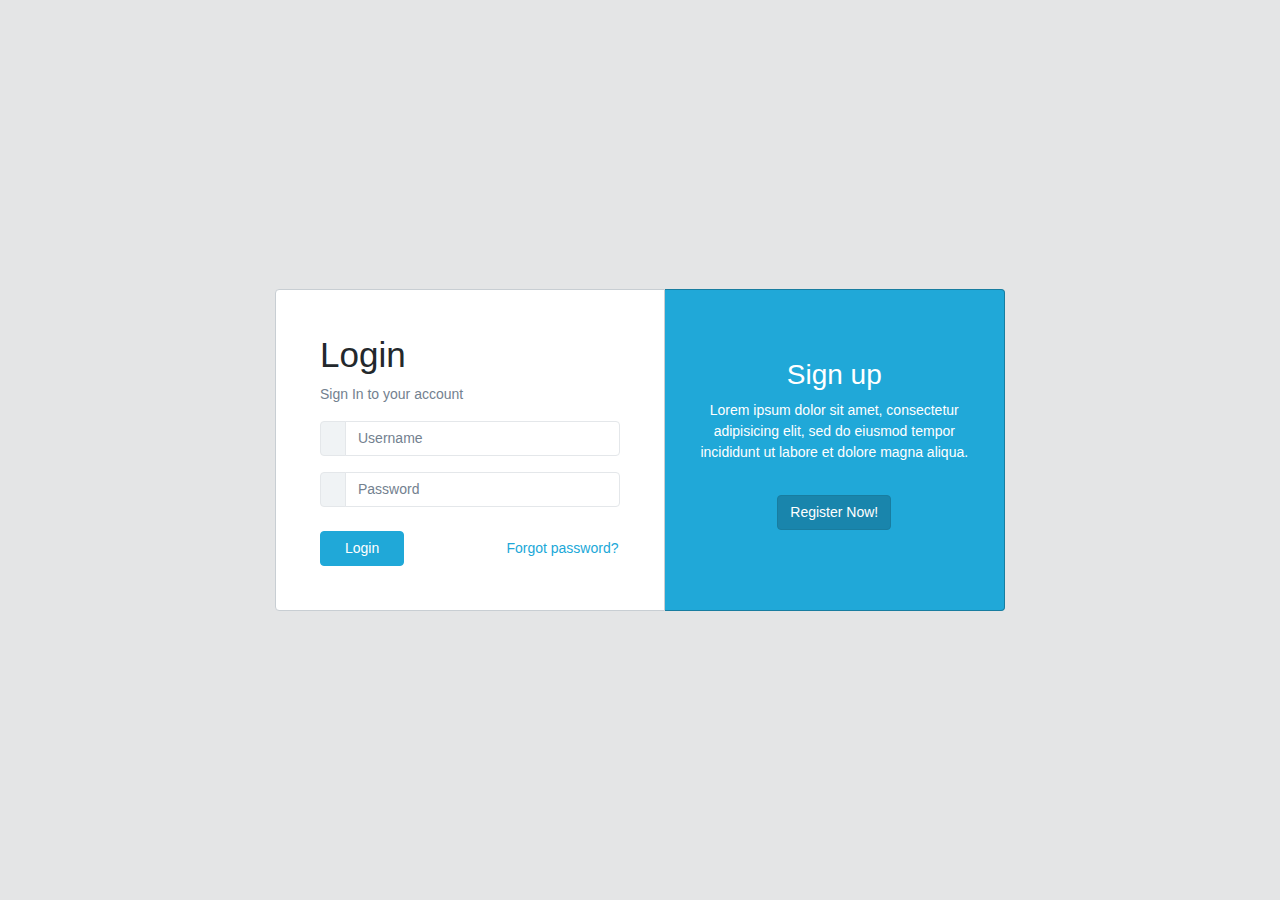
<file: WorkSmart/web/index.html>
<!DOCTYPE html>
<html lang="en">
<head>
    <meta charset="utf-8"/>
    <meta content="IE=edge" http-equiv="X-UA-Compatible"/>
    <meta content="width=device-width, initial-scale=1.0, shrink-to-fit=no" name="viewport"/>
    <!--    <meta name="description" content="CoreUI - Open Source Bootstrap Admin Template" />-->
    <!--    <meta name="author" content="Łukasz Holeczek" />-->
    <!--    <meta name="keyword" content="Bootstrap,Admin,Template,Open,Source,jQuery,CSS,HTML,RWD,Dashboard" />-->
    <!-- Icons-->
    <!--    <link href="node_modules/flag-icon-css/css/flag-icon.min.css" rel="stylesheet" />-->
    <!--    <link href="node_modules/font-awesome/css/font-awesome.min.css" rel="stylesheet" />-->
    <!--    <link href="node_modules/simple-line-icons/css/simple-line-icons.css" rel="stylesheet" />-->
    <!-- Main styles for this application-->
    <link href="css/style.css" rel="stylesheet"/>
    <title></title>
</head>
<body class="app flex-row align-items-center">
<div class="container">
    <div class="row justify-content-center">
        <div class="col-md-8">
            <div class="card-group">
                <div class="card p-4">
                    <div class="card-body">
                        <h1>Login</h1>
                        <p class="text-muted">Sign In to your account</p>
                        <div class="input-group mb-3">
                            <div class="input-group-prepend">
                    <span class="input-group-text">
                      <i class="icon-user"></i>
                    </span>
                            </div>
                            <input class="form-control" placeholder="Username" type="text">
                        </div>
                        <div class="input-group mb-4">
                            <div class="input-group-prepend">
                    <span class="input-group-text">
                      <i class="icon-lock"></i>
                    </span>
                            </div>
                            <input class="form-control" placeholder="Password" type="password">
                        </div>
                        <div class="row">
                            <div class="col-6">
                                <button class="btn btn-primary px-4" type="button">Login</button>
                            </div>
                            <div class="col-6 text-right">
                                <button class="btn btn-link px-0" type="button">Forgot password?</button>
                            </div>
                        </div>
                    </div>
                </div>
                <div class="card text-white bg-primary py-5 d-md-down-none" style="width:44%">
                    <div class="card-body text-center">
                        <div>
                            <h2>Sign up</h2>
                            <p>Lorem ipsum dolor sit amet, consectetur adipisicing elit, sed do eiusmod tempor
                                incididunt ut labore et dolore magna aliqua.</p>
                            <button class="btn btn-primary active mt-3" type="button">Register Now!</button>
                        </div>
                    </div>
                </div>
            </div>
        </div>
    </div>
</div>

<!-- Bootstrap and necessary plugins-->
<!--    <script src="node_modules/jquery/dist/jquery.min.js"></script>-->
<!--    <script src="node_modules/popper.js/dist/umd/popper.min.js"></script>-->
<!--    <script src="node_modules/bootstrap/dist/js/bootstrap.min.js"></script>-->
<!--    <script src="node_modules/pace-progress/pace.min.js"></script>-->
<!--    <script src="node_modules/perfect-scrollbar/dist/perfect-scrollbar.min.js"></script>-->
<!--    <script src="node_modules/@coreui/coreui/dist/js/coreui.min.js"></script>-->
</body>
</html>
</file>
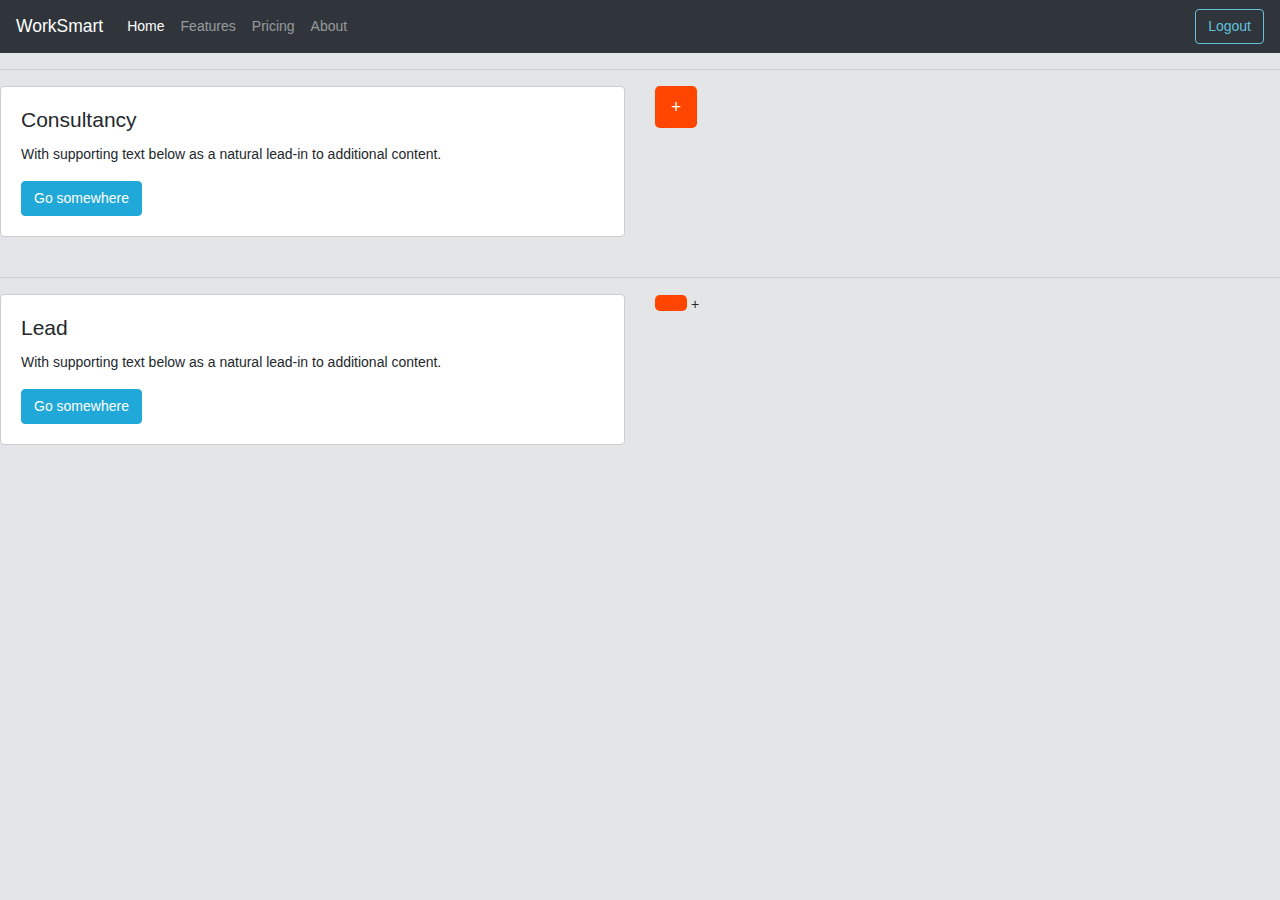
<file: WorkSmart/web/admin.html>
<html lang="en">

<head>
    <meta charset="utf-8">
    <meta content="IE=edge" http-equiv="X-UA-Compatible">
    <meta content="width=device-width, initial-scale=1.0, shrink-to-fit=no" name="viewport">
    <!--    <meta name="description" content="CoreUI - Open Source Bootstrap Admin Template">-->
    <!--    <meta name="author" content="Łukasz Holeczek">-->
    <!--    <meta name="keyword" content="Bootstrap,Admin,Template,Open,Source,jQuery,CSS,HTML,RWD,Dashboard">-->
    <!-- Icons-->
    <!--    <link href="node_modules/flag-icon-css/css/flag-icon.min.css" rel="stylesheet">-->
    <!--    <link href="node_modules/font-awesome/css/font-awesome.min.css" rel="stylesheet">-->
    <!--    <link href="node_modules/simple-line-icons/css/simple-line-icons.css" rel="stylesheet">-->
    <!-- Main styles for this application-->
    <link href="css/style.css" rel="stylesheet">
    <title></title>
</head>

<body>
<nav class="navbar navbar-expand-lg navbar-dark bg-dark">
    <a class="navbar-brand" href="#">WorkSmart</a>
    <button aria-controls="navbarColor01" aria-expanded="false" aria-label="Toggle navigation" class="navbar-toggler"
            data-target="#navbarColor01" data-toggle="collapse" type="button">
        <span class="navbar-toggler-icon"></span>
    </button>

    <div class="collapse navbar-collapse" id="navbarColor01">
        <ul class="navbar-nav mr-auto">
            <li class="nav-item active">
                <a class="nav-link" href="#">Home
                    <span class="sr-only">(current)</span>
                </a>
            </li>
            <li class="nav-item">
                <a class="nav-link" href="#">Features</a>
            </li>
            <li class="nav-item">
                <a class="nav-link" href="#">Pricing</a>
            </li>
            <li class="nav-item">
                <a class="nav-link" href="#">About</a>
            </li>
        </ul>
        <!-- <form class="form-inline">
            <input class="form-control mr-sm-2" type="search" placeholder="Search" aria-label="Search">
            <button class="btn btn-outline-info my-2 my-sm-0" type="submit">Search</button>
        </form> -->
        <button class="btn btn-outline-info my-2 my-sm-0" type="submit">Logout</button>
    </div>
</nav>
<hr/>

<div class="row">
    <div class="col-sm-6">
        <div class="card">
            <div class="card-body">
                <h4 class="card-title">Consultancy</h4>
                <p class="card-text">With supporting text below as a natural lead-in to additional content.</p>
                <a class="btn btn-primary" href="#">Go somewhere</a>
            </div>
        </div>
    </div>
    <div class="col-sm-1">
        <button class="btn btn-brand btn-lg btn-reddit" style="margin-bottom: 4px" type="button">
            <!-- <i class="fa fa-reddit"></i> -->+
        </button>
    </div>

</div>
<hr/>
<div class="row">
    <div class="col-sm-6">
        <div class="card">
            <div class="card-body">
                <h4 class="card-title">Lead</h4>
                <p class="card-text">With supporting text below as a natural lead-in to additional content.</p>
                <a class="btn btn-primary" href="#">Go somewhere</a>
            </div>
        </div>
    </div>
    <div class="col-sm-1">
        <button class="btn btn-brand btn-lg btn-reddit" style="margin-bottom: 4px" type="button"></button>
        <!-- <i class="fa fa-reddit"></i> -->+
    </div>
</div>
</body>
</html>
</file>
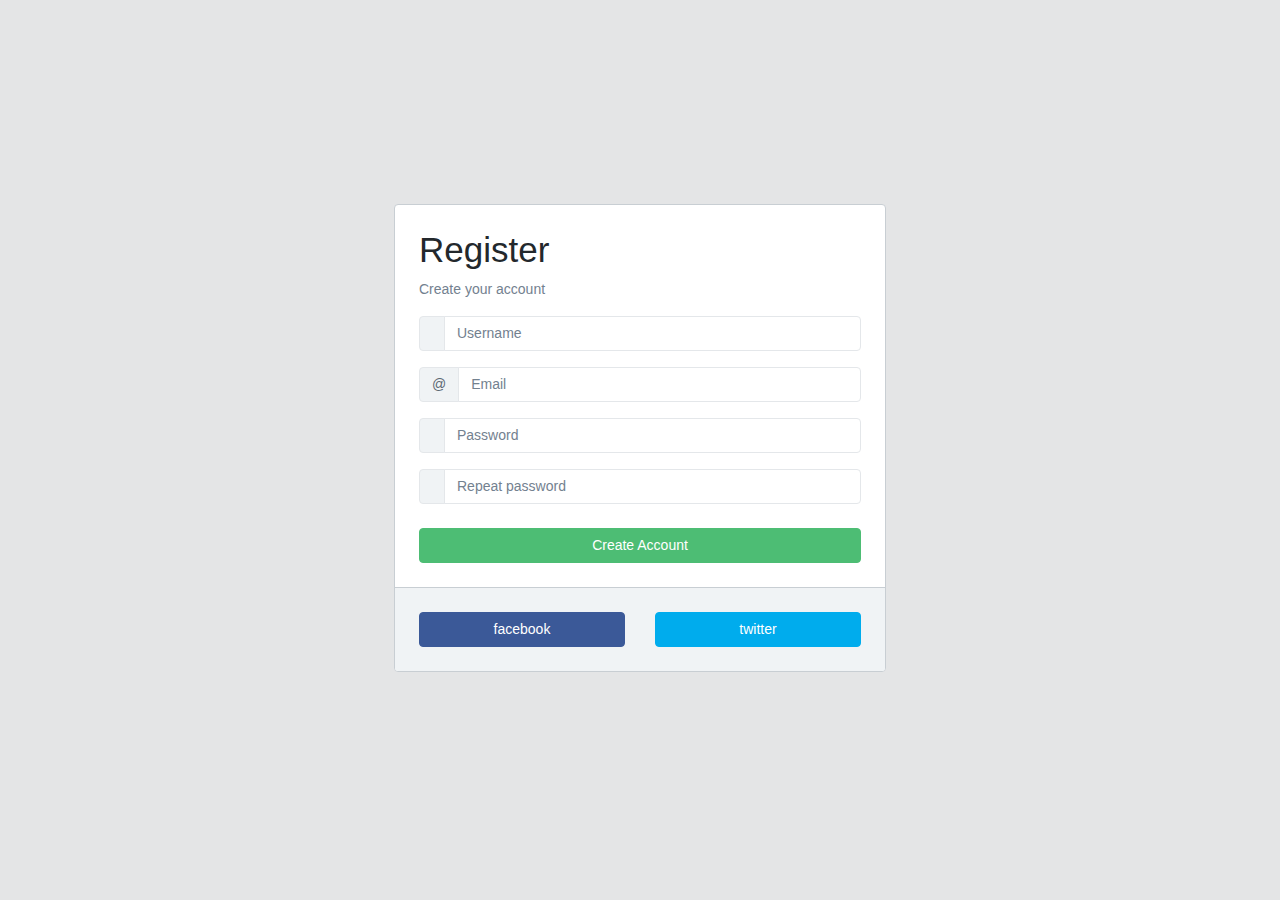
<file: WorkSmart/web/register.html>
<html lang="en">
<head>
    <meta charset="utf-8"/>
    <meta content="IE=edge" http-equiv="X-UA-Compatible"/>
    <meta content="width=device-width, initial-scale=1.0, shrink-to-fit=no" name="viewport"/>
    <!--    <meta name="description" content="CoreUI - Open Source Bootstrap Admin Template" />-->
    <!--    <meta name="author" content="Łukasz Holeczek" />-->
    <!--    <meta name="keyword" content="Bootstrap,Admin,Template,Open,Source,jQuery,CSS,HTML,RWD,Dashboard" />-->
    <!-- Icons-->
    <!--    <link href="node_modules/flag-icon-css/css/flag-icon.min.css" rel="stylesheet" />-->
    <!--    <link href="node_modules/font-awesome/css/font-awesome.min.css" rel="stylesheet" />-->
    <!--    <link href="node_modules/simple-line-icons/css/simple-line-icons.css" rel="stylesheet" />-->
    <!-- Main styles for this application-->
    <link href="css/style.css" rel="stylesheet"/>
    <title></title>
</head>
<body class="app flex-row align-items-center">
<div class="container">
    <div class="row justify-content-center">
        <div class="col-md-6">
            <div class="card mx-4">
                <div class="card-body p-4">
                    <h1>Register</h1>
                    <p class="text-muted">Create your account</p>
                    <div class="input-group mb-3">
                        <div class="input-group-prepend">
                  <span class="input-group-text">
                    <i class="icon-user"></i>
                  </span>
                        </div>
                        <input class="form-control" placeholder="Username" type="text">
                    </div>

                    <div class="input-group mb-3">
                        <div class="input-group-prepend">
                            <span class="input-group-text">@</span>
                        </div>
                        <input class="form-control" placeholder="Email" type="text">
                    </div>

                    <div class="input-group mb-3">
                        <div class="input-group-prepend">
                  <span class="input-group-text">
                    <i class="icon-lock"></i>
                  </span>
                        </div>
                        <input class="form-control" placeholder="Password" type="password">
                    </div>

                    <div class="input-group mb-4">
                        <div class="input-group-prepend">
                  <span class="input-group-text">
                    <i class="icon-lock"></i>
                  </span>
                        </div>
                        <input class="form-control" placeholder="Repeat password" type="password">
                    </div>

                    <button class="btn btn-block btn-success" type="button">Create Account</button>
                </div>
                <div class="card-footer p-4">
                    <div class="row">
                        <div class="col-6">
                            <button class="btn btn-block btn-facebook" type="button">
                                <span>facebook</span>
                            </button>
                        </div>
                        <div class="col-6">
                            <button class="btn btn-block btn-twitter" type="button">
                                <span>twitter</span>
                            </button>
                        </div>
                    </div>
                </div>
            </div>
        </div>
    </div>
</div>

<!-- Bootstrap and necessary plugins-->
<!--    <script src="node_modules/jquery/dist/jquery.min.js"></script>-->
<!--    <script src="node_modules/popper.js/dist/umd/popper.min.js"></script>-->
<!--    <script src="node_modules/bootstrap/dist/js/bootstrap.min.js"></script>-->
<!--    <script src="node_modules/pace-progress/pace.min.js"></script>-->
<!--    <script src="node_modules/perfect-scrollbar/dist/perfect-scrollbar.min.js"></script>-->
<!--    <script src="node_modules/@coreui/coreui/dist/js/coreui.min.js"></script>-->
</body>
</html>
</file>
<file: WorkSmart/web/css/style.css>
@charset "UTF-8";
/*!
 * CoreUI - Open Source Dashboard UI Kit
 * @version v2.0.0-beta.0
 * @link https://coreui.io
 * Copyright (c) 2018 creativeLabs Łukasz Holeczek
 * Licensed under MIT (https://coreui.io/license)
 */
/*!
 * Bootstrap v4.0.0 (https://getbootstrap.com)
 * Copyright 2011-2018 The Bootstrap Authors
 * Copyright 2011-2018 Twitter, Inc.
 * Licensed under MIT (https://github.com/twbs/bootstrap/blob/master/LICENSE)
 */
:root {
    --blue: #20a8d8;
    --indigo: #6610f2;
    --purple: #6f42c1;
    --pink: #e83e8c;
    --red: #f86c6b;
    --orange: #f8cb00;
    --yellow: #ffc107;
    --green: #4dbd74;
    --teal: #20c997;
    --cyan: #17a2b8;
    --white: #fff;
    --gray: #73818f;
    --gray-dark: #2f353a;
    --light-blue: #63c2de;
    --gray-100: #f0f3f5;
    --gray-200: #e4e7ea;
    --gray-300: #c8ced3;
    --gray-400: #acb4bc;
    --gray-500: #8f9ba6;
    --gray-600: #73818f;
    --gray-700: #5c6873;
    --gray-800: #2f353a;
    --gray-900: #23282c;
    --primary: #20a8d8;
    --secondary: #c8ced3;
    --success: #4dbd74;
    --info: #63c2de;
    --warning: #ffc107;
    --danger: #f86c6b;
    --light: #f0f3f5;
    --dark: #2f353a;
    --breakpoint-xs: 0;
    --breakpoint-sm: 576px;
    --breakpoint-md: 768px;
    --breakpoint-lg: 992px;
    --breakpoint-xl: 1200px;
    --font-family-sans-serif: -apple-system, BlinkMacSystemFont, "Segoe UI", Roboto, "Helvetica Neue", Arial, sans-serif, "Apple Color Emoji", "Segoe UI Emoji", "Segoe UI Symbol";
    --font-family-monospace: SFMono-Regular, Menlo, Monaco, Consolas, "Liberation Mono", "Courier New", monospace;
}

*,
*::before,
*::after {
    box-sizing: border-box;
}

html {
    font-family: sans-serif;
    line-height: 1.15;
    -webkit-text-size-adjust: 100%;
    -ms-text-size-adjust: 100%;
    -ms-overflow-style: scrollbar;
    -webkit-tap-highlight-color: transparent;
}

@-ms-viewport {
    width: device-width;
}

article, aside, dialog, figcaption, figure, footer, header, hgroup, main, nav, section {
    display: block;
}

body {
    margin: 0;
    font-family: -apple-system, BlinkMacSystemFont, "Segoe UI", Roboto, "Helvetica Neue", Arial, sans-serif, "Apple Color Emoji", "Segoe UI Emoji", "Segoe UI Symbol";
    font-size: 0.875rem;
    font-weight: 400;
    line-height: 1.5;
    color: #23282c;
    text-align: left;
    background-color: #e4e5e6;
}

[tabindex="-1"]:focus {
    outline: 0 !important;
}

hr {
    box-sizing: content-box;
    height: 0;
    overflow: visible;
}

h1, h2, h3, h4, h5, h6 {
    margin-top: 0;
    margin-bottom: 0.5rem;
}

p {
    margin-top: 0;
    margin-bottom: 1rem;
}

abbr[title],
abbr[data-original-title] {
    text-decoration: underline;
    -webkit-text-decoration: underline dotted;
    text-decoration: underline dotted;
    cursor: help;
    border-bottom: 0;
}

address {
    margin-bottom: 1rem;
    font-style: normal;
    line-height: inherit;
}

ol,
ul,
dl {
    margin-top: 0;
    margin-bottom: 1rem;
}

ol ol,
ul ul,
ol ul,
ul ol {
    margin-bottom: 0;
}

dt {
    font-weight: 700;
}

dd {
    margin-bottom: .5rem;
    margin-left: 0;
}

blockquote {
    margin: 0 0 1rem;
}

dfn {
    font-style: italic;
}

b,
strong {
    font-weight: bolder;
}

small {
    font-size: 80%;
}

sub,
sup {
    position: relative;
    font-size: 75%;
    line-height: 0;
    vertical-align: baseline;
}

sub {
    bottom: -.25em;
}

sup {
    top: -.5em;
}

a {
    color: #20a8d8;
    text-decoration: none;
    background-color: transparent;
    -webkit-text-decoration-skip: objects;
}

a:hover {
    color: #167495;
    text-decoration: underline;
}

a:not([href]):not([tabindex]) {
    color: inherit;
    text-decoration: none;
}

a:not([href]):not([tabindex]):hover, a:not([href]):not([tabindex]):focus {
    color: inherit;
    text-decoration: none;
}

a:not([href]):not([tabindex]):focus {
    outline: 0;
}

pre,
code,
kbd,
samp {
    font-family: monospace, monospace;
    font-size: 1em;
}

pre {
    margin-top: 0;
    margin-bottom: 1rem;
    overflow: auto;
    -ms-overflow-style: scrollbar;
}

figure {
    margin: 0 0 1rem;
}

img {
    vertical-align: middle;
    border-style: none;
}

svg:not(:root) {
    overflow: hidden;
}

table {
    border-collapse: collapse;
}

caption {
    padding-top: 0.75rem;
    padding-bottom: 0.75rem;
    color: #73818f;
    text-align: left;
    caption-side: bottom;
}

th {
    text-align: inherit;
}

label {
    display: inline-block;
    margin-bottom: .5rem;
}

button {
    border-radius: 0;
}

button:focus {
    outline: 1px dotted;
    outline: 5px auto -webkit-focus-ring-color;
}

input,
button,
select,
optgroup,
textarea {
    margin: 0;
    font-family: inherit;
    font-size: inherit;
    line-height: inherit;
}

button,
input {
    overflow: visible;
}

button,
select {
    text-transform: none;
}

button,
html [type="button"],
[type="reset"],
[type="submit"] {
    -webkit-appearance: button;
}

button::-moz-focus-inner,
[type="button"]::-moz-focus-inner,
[type="reset"]::-moz-focus-inner,
[type="submit"]::-moz-focus-inner {
    padding: 0;
    border-style: none;
}

input[type="radio"],
input[type="checkbox"] {
    box-sizing: border-box;
    padding: 0;
}

input[type="date"],
input[type="time"],
input[type="datetime-local"],
input[type="month"] {
    -webkit-appearance: listbox;
}

textarea {
    overflow: auto;
    resize: vertical;
}

fieldset {
    min-width: 0;
    padding: 0;
    margin: 0;
    border: 0;
}

legend {
    display: block;
    width: 100%;
    max-width: 100%;
    padding: 0;
    margin-bottom: .5rem;
    font-size: 1.5rem;
    line-height: inherit;
    color: inherit;
    white-space: normal;
}

progress {
    vertical-align: baseline;
}

[type="number"]::-webkit-inner-spin-button,
[type="number"]::-webkit-outer-spin-button {
    height: auto;
}

[type="search"] {
    outline-offset: -2px;
    -webkit-appearance: none;
}

[type="search"]::-webkit-search-cancel-button,
[type="search"]::-webkit-search-decoration {
    -webkit-appearance: none;
}

::-webkit-file-upload-button {
    font: inherit;
    -webkit-appearance: button;
}

output {
    display: inline-block;
}

summary {
    display: list-item;
    cursor: pointer;
}

template {
    display: none;
}

[hidden] {
    display: none !important;
}

h1, h2, h3, h4, h5, h6,
.h1, .h2, .h3, .h4, .h5, .h6 {
    margin-bottom: 0.5rem;
    font-family: inherit;
    font-weight: 500;
    line-height: 1.2;
    color: inherit;
}

h1, .h1 {
    font-size: 2.1875rem;
}

h2, .h2 {
    font-size: 1.75rem;
}

h3, .h3 {
    font-size: 1.53125rem;
}

h4, .h4 {
    font-size: 1.3125rem;
}

h5, .h5 {
    font-size: 1.09375rem;
}

h6, .h6 {
    font-size: 0.875rem;
}

.lead {
    font-size: 1.09375rem;
    font-weight: 300;
}

.display-1 {
    font-size: 6rem;
    font-weight: 300;
    line-height: 1.2;
}

.display-2 {
    font-size: 5.5rem;
    font-weight: 300;
    line-height: 1.2;
}

.display-3 {
    font-size: 4.5rem;
    font-weight: 300;
    line-height: 1.2;
}

.display-4 {
    font-size: 3.5rem;
    font-weight: 300;
    line-height: 1.2;
}

hr {
    margin-top: 1rem;
    margin-bottom: 1rem;
    border: 0;
    border-top: 1px solid rgba(0, 0, 0, 0.1);
}

small,
.small {
    font-size: 80%;
    font-weight: 400;
}

mark,
.mark {
    padding: 0.2em;
    background-color: #fcf8e3;
}

.list-unstyled {
    padding-left: 0;
    list-style: none;
}

.list-inline {
    padding-left: 0;
    list-style: none;
}

.list-inline-item {
    display: inline-block;
}

.list-inline-item:not(:last-child) {
    margin-right: 0.5rem;
}

.initialism {
    font-size: 90%;
    text-transform: uppercase;
}

.blockquote {
    margin-bottom: 1rem;
    font-size: 1.09375rem;
}

.blockquote-footer {
    display: block;
    font-size: 80%;
    color: #73818f;
}

.blockquote-footer::before {
    content: "\2014 \00A0";
}

.img-fluid {
    max-width: 100%;
    height: auto;
}

.img-thumbnail {
    padding: 0.25rem;
    background-color: #e4e5e6;
    border: 1px solid #c8ced3;
    border-radius: 0.25rem;
    max-width: 100%;
    height: auto;
}

.figure {
    display: inline-block;
}

.figure-img {
    margin-bottom: 0.5rem;
    line-height: 1;
}

.figure-caption {
    font-size: 90%;
    color: #73818f;
}

code,
kbd,
pre,
samp {
    font-family: SFMono-Regular, Menlo, Monaco, Consolas, "Liberation Mono", "Courier New", monospace;
}

code {
    font-size: 87.5%;
    color: #e83e8c;
    word-break: break-word;
}

a > code {
    color: inherit;
}

kbd {
    padding: 0.2rem 0.4rem;
    font-size: 87.5%;
    color: #fff;
    background-color: #23282c;
    border-radius: 0.2rem;
}

kbd kbd {
    padding: 0;
    font-size: 100%;
    font-weight: 700;
}

pre {
    display: block;
    font-size: 87.5%;
    color: #23282c;
}

pre code {
    font-size: inherit;
    color: inherit;
    word-break: normal;
}

.pre-scrollable {
    max-height: 340px;
    overflow-y: scroll;
}

.container {
    width: 100%;
    padding-right: 15px;
    padding-left: 15px;
    margin-right: auto;
    margin-left: auto;
}

@media (min-width: 576px) {
    .container {
        max-width: 540px;
    }
}

@media (min-width: 768px) {
    .container {
        max-width: 720px;
    }
}

@media (min-width: 992px) {
    .container {
        max-width: 960px;
    }
}

@media (min-width: 1200px) {
    .container {
        max-width: 1140px;
    }
}

.container-fluid {
    width: 100%;
    padding-right: 15px;
    padding-left: 15px;
    margin-right: auto;
    margin-left: auto;
}

.row {
    display: -ms-flexbox;
    display: flex;
    -ms-flex-wrap: wrap;
    flex-wrap: wrap;
    margin-right: -15px;
    margin-left: -15px;
}

.no-gutters {
    margin-right: 0;
    margin-left: 0;
}

.no-gutters > .col,
.no-gutters > [class*="col-"] {
    padding-right: 0;
    padding-left: 0;
}

.col-1, .col-2, .col-3, .col-4, .col-5, .col-6, .col-7, .col-8, .col-9, .col-10, .col-11, .col-12, .col,
.col-auto, .col-sm-1, .col-sm-2, .col-sm-3, .col-sm-4, .col-sm-5, .col-sm-6, .col-sm-7, .col-sm-8, .col-sm-9, .col-sm-10, .col-sm-11, .col-sm-12, .col-sm,
.col-sm-auto, .col-md-1, .col-md-2, .col-md-3, .col-md-4, .col-md-5, .col-md-6, .col-md-7, .col-md-8, .col-md-9, .col-md-10, .col-md-11, .col-md-12, .col-md,
.col-md-auto, .col-lg-1, .col-lg-2, .col-lg-3, .col-lg-4, .col-lg-5, .col-lg-6, .col-lg-7, .col-lg-8, .col-lg-9, .col-lg-10, .col-lg-11, .col-lg-12, .col-lg,
.col-lg-auto, .col-xl-1, .col-xl-2, .col-xl-3, .col-xl-4, .col-xl-5, .col-xl-6, .col-xl-7, .col-xl-8, .col-xl-9, .col-xl-10, .col-xl-11, .col-xl-12, .col-xl,
.col-xl-auto {
    position: relative;
    width: 100%;
    min-height: 1px;
    padding-right: 15px;
    padding-left: 15px;
}

.col {
    -ms-flex-preferred-size: 0;
    flex-basis: 0;
    -ms-flex-positive: 1;
    flex-grow: 1;
    max-width: 100%;
}

.col-auto {
    -ms-flex: 0 0 auto;
    flex: 0 0 auto;
    width: auto;
    max-width: none;
}

.col-1 {
    -ms-flex: 0 0 8.333333%;
    flex: 0 0 8.333333%;
    max-width: 8.333333%;
}

.col-2 {
    -ms-flex: 0 0 16.666667%;
    flex: 0 0 16.666667%;
    max-width: 16.666667%;
}

.col-3 {
    -ms-flex: 0 0 25%;
    flex: 0 0 25%;
    max-width: 25%;
}

.col-4 {
    -ms-flex: 0 0 33.333333%;
    flex: 0 0 33.333333%;
    max-width: 33.333333%;
}

.col-5 {
    -ms-flex: 0 0 41.666667%;
    flex: 0 0 41.666667%;
    max-width: 41.666667%;
}

.col-6 {
    -ms-flex: 0 0 50%;
    flex: 0 0 50%;
    max-width: 50%;
}

.col-7 {
    -ms-flex: 0 0 58.333333%;
    flex: 0 0 58.333333%;
    max-width: 58.333333%;
}

.col-8 {
    -ms-flex: 0 0 66.666667%;
    flex: 0 0 66.666667%;
    max-width: 66.666667%;
}

.col-9 {
    -ms-flex: 0 0 75%;
    flex: 0 0 75%;
    max-width: 75%;
}

.col-10 {
    -ms-flex: 0 0 83.333333%;
    flex: 0 0 83.333333%;
    max-width: 83.333333%;
}

.col-11 {
    -ms-flex: 0 0 91.666667%;
    flex: 0 0 91.666667%;
    max-width: 91.666667%;
}

.col-12 {
    -ms-flex: 0 0 100%;
    flex: 0 0 100%;
    max-width: 100%;
}

.order-first {
    -ms-flex-order: -1;
    order: -1;
}

.order-last {
    -ms-flex-order: 13;
    order: 13;
}

.order-0 {
    -ms-flex-order: 0;
    order: 0;
}

.order-1 {
    -ms-flex-order: 1;
    order: 1;
}

.order-2 {
    -ms-flex-order: 2;
    order: 2;
}

.order-3 {
    -ms-flex-order: 3;
    order: 3;
}

.order-4 {
    -ms-flex-order: 4;
    order: 4;
}

.order-5 {
    -ms-flex-order: 5;
    order: 5;
}

.order-6 {
    -ms-flex-order: 6;
    order: 6;
}

.order-7 {
    -ms-flex-order: 7;
    order: 7;
}

.order-8 {
    -ms-flex-order: 8;
    order: 8;
}

.order-9 {
    -ms-flex-order: 9;
    order: 9;
}

.order-10 {
    -ms-flex-order: 10;
    order: 10;
}

.order-11 {
    -ms-flex-order: 11;
    order: 11;
}

.order-12 {
    -ms-flex-order: 12;
    order: 12;
}

.offset-1 {
    margin-left: 8.333333%;
}

.offset-2 {
    margin-left: 16.666667%;
}

.offset-3 {
    margin-left: 25%;
}

.offset-4 {
    margin-left: 33.333333%;
}

.offset-5 {
    margin-left: 41.666667%;
}

.offset-6 {
    margin-left: 50%;
}

.offset-7 {
    margin-left: 58.333333%;
}

.offset-8 {
    margin-left: 66.666667%;
}

.offset-9 {
    margin-left: 75%;
}

.offset-10 {
    margin-left: 83.333333%;
}

.offset-11 {
    margin-left: 91.666667%;
}

@media (min-width: 576px) {
    .col-sm {
        -ms-flex-preferred-size: 0;
        flex-basis: 0;
        -ms-flex-positive: 1;
        flex-grow: 1;
        max-width: 100%;
    }

    .col-sm-auto {
        -ms-flex: 0 0 auto;
        flex: 0 0 auto;
        width: auto;
        max-width: none;
    }

    .col-sm-1 {
        -ms-flex: 0 0 8.333333%;
        flex: 0 0 8.333333%;
        max-width: 8.333333%;
    }

    .col-sm-2 {
        -ms-flex: 0 0 16.666667%;
        flex: 0 0 16.666667%;
        max-width: 16.666667%;
    }

    .col-sm-3 {
        -ms-flex: 0 0 25%;
        flex: 0 0 25%;
        max-width: 25%;
    }

    .col-sm-4 {
        -ms-flex: 0 0 33.333333%;
        flex: 0 0 33.333333%;
        max-width: 33.333333%;
    }

    .col-sm-5 {
        -ms-flex: 0 0 41.666667%;
        flex: 0 0 41.666667%;
        max-width: 41.666667%;
    }

    .col-sm-6 {
        -ms-flex: 0 0 50%;
        flex: 0 0 50%;
        max-width: 50%;
    }

    .col-sm-7 {
        -ms-flex: 0 0 58.333333%;
        flex: 0 0 58.333333%;
        max-width: 58.333333%;
    }

    .col-sm-8 {
        -ms-flex: 0 0 66.666667%;
        flex: 0 0 66.666667%;
        max-width: 66.666667%;
    }

    .col-sm-9 {
        -ms-flex: 0 0 75%;
        flex: 0 0 75%;
        max-width: 75%;
    }

    .col-sm-10 {
        -ms-flex: 0 0 83.333333%;
        flex: 0 0 83.333333%;
        max-width: 83.333333%;
    }

    .col-sm-11 {
        -ms-flex: 0 0 91.666667%;
        flex: 0 0 91.666667%;
        max-width: 91.666667%;
    }

    .col-sm-12 {
        -ms-flex: 0 0 100%;
        flex: 0 0 100%;
        max-width: 100%;
    }

    .order-sm-first {
        -ms-flex-order: -1;
        order: -1;
    }

    .order-sm-last {
        -ms-flex-order: 13;
        order: 13;
    }

    .order-sm-0 {
        -ms-flex-order: 0;
        order: 0;
    }

    .order-sm-1 {
        -ms-flex-order: 1;
        order: 1;
    }

    .order-sm-2 {
        -ms-flex-order: 2;
        order: 2;
    }

    .order-sm-3 {
        -ms-flex-order: 3;
        order: 3;
    }

    .order-sm-4 {
        -ms-flex-order: 4;
        order: 4;
    }

    .order-sm-5 {
        -ms-flex-order: 5;
        order: 5;
    }

    .order-sm-6 {
        -ms-flex-order: 6;
        order: 6;
    }

    .order-sm-7 {
        -ms-flex-order: 7;
        order: 7;
    }

    .order-sm-8 {
        -ms-flex-order: 8;
        order: 8;
    }

    .order-sm-9 {
        -ms-flex-order: 9;
        order: 9;
    }

    .order-sm-10 {
        -ms-flex-order: 10;
        order: 10;
    }

    .order-sm-11 {
        -ms-flex-order: 11;
        order: 11;
    }

    .order-sm-12 {
        -ms-flex-order: 12;
        order: 12;
    }

    .offset-sm-0 {
        margin-left: 0;
    }

    .offset-sm-1 {
        margin-left: 8.333333%;
    }

    .offset-sm-2 {
        margin-left: 16.666667%;
    }

    .offset-sm-3 {
        margin-left: 25%;
    }

    .offset-sm-4 {
        margin-left: 33.333333%;
    }

    .offset-sm-5 {
        margin-left: 41.666667%;
    }

    .offset-sm-6 {
        margin-left: 50%;
    }

    .offset-sm-7 {
        margin-left: 58.333333%;
    }

    .offset-sm-8 {
        margin-left: 66.666667%;
    }

    .offset-sm-9 {
        margin-left: 75%;
    }

    .offset-sm-10 {
        margin-left: 83.333333%;
    }

    .offset-sm-11 {
        margin-left: 91.666667%;
    }
}

@media (min-width: 768px) {
    .col-md {
        -ms-flex-preferred-size: 0;
        flex-basis: 0;
        -ms-flex-positive: 1;
        flex-grow: 1;
        max-width: 100%;
    }

    .col-md-auto {
        -ms-flex: 0 0 auto;
        flex: 0 0 auto;
        width: auto;
        max-width: none;
    }

    .col-md-1 {
        -ms-flex: 0 0 8.333333%;
        flex: 0 0 8.333333%;
        max-width: 8.333333%;
    }

    .col-md-2 {
        -ms-flex: 0 0 16.666667%;
        flex: 0 0 16.666667%;
        max-width: 16.666667%;
    }

    .col-md-3 {
        -ms-flex: 0 0 25%;
        flex: 0 0 25%;
        max-width: 25%;
    }

    .col-md-4 {
        -ms-flex: 0 0 33.333333%;
        flex: 0 0 33.333333%;
        max-width: 33.333333%;
    }

    .col-md-5 {
        -ms-flex: 0 0 41.666667%;
        flex: 0 0 41.666667%;
        max-width: 41.666667%;
    }

    .col-md-6 {
        -ms-flex: 0 0 50%;
        flex: 0 0 50%;
        max-width: 50%;
    }

    .col-md-7 {
        -ms-flex: 0 0 58.333333%;
        flex: 0 0 58.333333%;
        max-width: 58.333333%;
    }

    .col-md-8 {
        -ms-flex: 0 0 66.666667%;
        flex: 0 0 66.666667%;
        max-width: 66.666667%;
    }

    .col-md-9 {
        -ms-flex: 0 0 75%;
        flex: 0 0 75%;
        max-width: 75%;
    }

    .col-md-10 {
        -ms-flex: 0 0 83.333333%;
        flex: 0 0 83.333333%;
        max-width: 83.333333%;
    }

    .col-md-11 {
        -ms-flex: 0 0 91.666667%;
        flex: 0 0 91.666667%;
        max-width: 91.666667%;
    }

    .col-md-12 {
        -ms-flex: 0 0 100%;
        flex: 0 0 100%;
        max-width: 100%;
    }

    .order-md-first {
        -ms-flex-order: -1;
        order: -1;
    }

    .order-md-last {
        -ms-flex-order: 13;
        order: 13;
    }

    .order-md-0 {
        -ms-flex-order: 0;
        order: 0;
    }

    .order-md-1 {
        -ms-flex-order: 1;
        order: 1;
    }

    .order-md-2 {
        -ms-flex-order: 2;
        order: 2;
    }

    .order-md-3 {
        -ms-flex-order: 3;
        order: 3;
    }

    .order-md-4 {
        -ms-flex-order: 4;
        order: 4;
    }

    .order-md-5 {
        -ms-flex-order: 5;
        order: 5;
    }

    .order-md-6 {
        -ms-flex-order: 6;
        order: 6;
    }

    .order-md-7 {
        -ms-flex-order: 7;
        order: 7;
    }

    .order-md-8 {
        -ms-flex-order: 8;
        order: 8;
    }

    .order-md-9 {
        -ms-flex-order: 9;
        order: 9;
    }

    .order-md-10 {
        -ms-flex-order: 10;
        order: 10;
    }

    .order-md-11 {
        -ms-flex-order: 11;
        order: 11;
    }

    .order-md-12 {
        -ms-flex-order: 12;
        order: 12;
    }

    .offset-md-0 {
        margin-left: 0;
    }

    .offset-md-1 {
        margin-left: 8.333333%;
    }

    .offset-md-2 {
        margin-left: 16.666667%;
    }

    .offset-md-3 {
        margin-left: 25%;
    }

    .offset-md-4 {
        margin-left: 33.333333%;
    }

    .offset-md-5 {
        margin-left: 41.666667%;
    }

    .offset-md-6 {
        margin-left: 50%;
    }

    .offset-md-7 {
        margin-left: 58.333333%;
    }

    .offset-md-8 {
        margin-left: 66.666667%;
    }

    .offset-md-9 {
        margin-left: 75%;
    }

    .offset-md-10 {
        margin-left: 83.333333%;
    }

    .offset-md-11 {
        margin-left: 91.666667%;
    }
}

@media (min-width: 992px) {
    .col-lg {
        -ms-flex-preferred-size: 0;
        flex-basis: 0;
        -ms-flex-positive: 1;
        flex-grow: 1;
        max-width: 100%;
    }

    .col-lg-auto {
        -ms-flex: 0 0 auto;
        flex: 0 0 auto;
        width: auto;
        max-width: none;
    }

    .col-lg-1 {
        -ms-flex: 0 0 8.333333%;
        flex: 0 0 8.333333%;
        max-width: 8.333333%;
    }

    .col-lg-2 {
        -ms-flex: 0 0 16.666667%;
        flex: 0 0 16.666667%;
        max-width: 16.666667%;
    }

    .col-lg-3 {
        -ms-flex: 0 0 25%;
        flex: 0 0 25%;
        max-width: 25%;
    }

    .col-lg-4 {
        -ms-flex: 0 0 33.333333%;
        flex: 0 0 33.333333%;
        max-width: 33.333333%;
    }

    .col-lg-5 {
        -ms-flex: 0 0 41.666667%;
        flex: 0 0 41.666667%;
        max-width: 41.666667%;
    }

    .col-lg-6 {
        -ms-flex: 0 0 50%;
        flex: 0 0 50%;
        max-width: 50%;
    }

    .col-lg-7 {
        -ms-flex: 0 0 58.333333%;
        flex: 0 0 58.333333%;
        max-width: 58.333333%;
    }

    .col-lg-8 {
        -ms-flex: 0 0 66.666667%;
        flex: 0 0 66.666667%;
        max-width: 66.666667%;
    }

    .col-lg-9 {
        -ms-flex: 0 0 75%;
        flex: 0 0 75%;
        max-width: 75%;
    }

    .col-lg-10 {
        -ms-flex: 0 0 83.333333%;
        flex: 0 0 83.333333%;
        max-width: 83.333333%;
    }

    .col-lg-11 {
        -ms-flex: 0 0 91.666667%;
        flex: 0 0 91.666667%;
        max-width: 91.666667%;
    }

    .col-lg-12 {
        -ms-flex: 0 0 100%;
        flex: 0 0 100%;
        max-width: 100%;
    }

    .order-lg-first {
        -ms-flex-order: -1;
        order: -1;
    }

    .order-lg-last {
        -ms-flex-order: 13;
        order: 13;
    }

    .order-lg-0 {
        -ms-flex-order: 0;
        order: 0;
    }

    .order-lg-1 {
        -ms-flex-order: 1;
        order: 1;
    }

    .order-lg-2 {
        -ms-flex-order: 2;
        order: 2;
    }

    .order-lg-3 {
        -ms-flex-order: 3;
        order: 3;
    }

    .order-lg-4 {
        -ms-flex-order: 4;
        order: 4;
    }

    .order-lg-5 {
        -ms-flex-order: 5;
        order: 5;
    }

    .order-lg-6 {
        -ms-flex-order: 6;
        order: 6;
    }

    .order-lg-7 {
        -ms-flex-order: 7;
        order: 7;
    }

    .order-lg-8 {
        -ms-flex-order: 8;
        order: 8;
    }

    .order-lg-9 {
        -ms-flex-order: 9;
        order: 9;
    }

    .order-lg-10 {
        -ms-flex-order: 10;
        order: 10;
    }

    .order-lg-11 {
        -ms-flex-order: 11;
        order: 11;
    }

    .order-lg-12 {
        -ms-flex-order: 12;
        order: 12;
    }

    .offset-lg-0 {
        margin-left: 0;
    }

    .offset-lg-1 {
        margin-left: 8.333333%;
    }

    .offset-lg-2 {
        margin-left: 16.666667%;
    }

    .offset-lg-3 {
        margin-left: 25%;
    }

    .offset-lg-4 {
        margin-left: 33.333333%;
    }

    .offset-lg-5 {
        margin-left: 41.666667%;
    }

    .offset-lg-6 {
        margin-left: 50%;
    }

    .offset-lg-7 {
        margin-left: 58.333333%;
    }

    .offset-lg-8 {
        margin-left: 66.666667%;
    }

    .offset-lg-9 {
        margin-left: 75%;
    }

    .offset-lg-10 {
        margin-left: 83.333333%;
    }

    .offset-lg-11 {
        margin-left: 91.666667%;
    }
}

@media (min-width: 1200px) {
    .col-xl {
        -ms-flex-preferred-size: 0;
        flex-basis: 0;
        -ms-flex-positive: 1;
        flex-grow: 1;
        max-width: 100%;
    }

    .col-xl-auto {
        -ms-flex: 0 0 auto;
        flex: 0 0 auto;
        width: auto;
        max-width: none;
    }

    .col-xl-1 {
        -ms-flex: 0 0 8.333333%;
        flex: 0 0 8.333333%;
        max-width: 8.333333%;
    }

    .col-xl-2 {
        -ms-flex: 0 0 16.666667%;
        flex: 0 0 16.666667%;
        max-width: 16.666667%;
    }

    .col-xl-3 {
        -ms-flex: 0 0 25%;
        flex: 0 0 25%;
        max-width: 25%;
    }

    .col-xl-4 {
        -ms-flex: 0 0 33.333333%;
        flex: 0 0 33.333333%;
        max-width: 33.333333%;
    }

    .col-xl-5 {
        -ms-flex: 0 0 41.666667%;
        flex: 0 0 41.666667%;
        max-width: 41.666667%;
    }

    .col-xl-6 {
        -ms-flex: 0 0 50%;
        flex: 0 0 50%;
        max-width: 50%;
    }

    .col-xl-7 {
        -ms-flex: 0 0 58.333333%;
        flex: 0 0 58.333333%;
        max-width: 58.333333%;
    }

    .col-xl-8 {
        -ms-flex: 0 0 66.666667%;
        flex: 0 0 66.666667%;
        max-width: 66.666667%;
    }

    .col-xl-9 {
        -ms-flex: 0 0 75%;
        flex: 0 0 75%;
        max-width: 75%;
    }

    .col-xl-10 {
        -ms-flex: 0 0 83.333333%;
        flex: 0 0 83.333333%;
        max-width: 83.333333%;
    }

    .col-xl-11 {
        -ms-flex: 0 0 91.666667%;
        flex: 0 0 91.666667%;
        max-width: 91.666667%;
    }

    .col-xl-12 {
        -ms-flex: 0 0 100%;
        flex: 0 0 100%;
        max-width: 100%;
    }

    .order-xl-first {
        -ms-flex-order: -1;
        order: -1;
    }

    .order-xl-last {
        -ms-flex-order: 13;
        order: 13;
    }

    .order-xl-0 {
        -ms-flex-order: 0;
        order: 0;
    }

    .order-xl-1 {
        -ms-flex-order: 1;
        order: 1;
    }

    .order-xl-2 {
        -ms-flex-order: 2;
        order: 2;
    }

    .order-xl-3 {
        -ms-flex-order: 3;
        order: 3;
    }

    .order-xl-4 {
        -ms-flex-order: 4;
        order: 4;
    }

    .order-xl-5 {
        -ms-flex-order: 5;
        order: 5;
    }

    .order-xl-6 {
        -ms-flex-order: 6;
        order: 6;
    }

    .order-xl-7 {
        -ms-flex-order: 7;
        order: 7;
    }

    .order-xl-8 {
        -ms-flex-order: 8;
        order: 8;
    }

    .order-xl-9 {
        -ms-flex-order: 9;
        order: 9;
    }

    .order-xl-10 {
        -ms-flex-order: 10;
        order: 10;
    }

    .order-xl-11 {
        -ms-flex-order: 11;
        order: 11;
    }

    .order-xl-12 {
        -ms-flex-order: 12;
        order: 12;
    }

    .offset-xl-0 {
        margin-left: 0;
    }

    .offset-xl-1 {
        margin-left: 8.333333%;
    }

    .offset-xl-2 {
        margin-left: 16.666667%;
    }

    .offset-xl-3 {
        margin-left: 25%;
    }

    .offset-xl-4 {
        margin-left: 33.333333%;
    }

    .offset-xl-5 {
        margin-left: 41.666667%;
    }

    .offset-xl-6 {
        margin-left: 50%;
    }

    .offset-xl-7 {
        margin-left: 58.333333%;
    }

    .offset-xl-8 {
        margin-left: 66.666667%;
    }

    .offset-xl-9 {
        margin-left: 75%;
    }

    .offset-xl-10 {
        margin-left: 83.333333%;
    }

    .offset-xl-11 {
        margin-left: 91.666667%;
    }
}

.table {
    width: 100%;
    max-width: 100%;
    margin-bottom: 1rem;
    background-color: transparent;
}

.table th,
.table td {
    padding: 0.75rem;
    vertical-align: top;
    border-top: 1px solid #c8ced3;
}

.table thead th {
    vertical-align: bottom;
    border-bottom: 2px solid #c8ced3;
}

.table tbody + tbody {
    border-top: 2px solid #c8ced3;
}

.table .table {
    background-color: #e4e5e6;
}

.table-sm th,
.table-sm td {
    padding: 0.3rem;
}

.table-bordered {
    border: 1px solid #c8ced3;
}

.table-bordered th,
.table-bordered td {
    border: 1px solid #c8ced3;
}

.table-bordered thead th,
.table-bordered thead td {
    border-bottom-width: 2px;
}

.table-striped tbody tr:nth-of-type(odd) {
    background-color: rgba(0, 0, 0, 0.05);
}

.table-hover tbody tr:hover {
    background-color: rgba(0, 0, 0, 0.075);
}

.table-primary,
.table-primary > th,
.table-primary > td {
    background-color: #c1e7f4;
}

.table-hover .table-primary:hover {
    background-color: #abdff0;
}

.table-hover .table-primary:hover > td,
.table-hover .table-primary:hover > th {
    background-color: #abdff0;
}

.table-secondary,
.table-secondary > th,
.table-secondary > td {
    background-color: #f0f1f3;
}

.table-hover .table-secondary:hover {
    background-color: #e2e4e8;
}

.table-hover .table-secondary:hover > td,
.table-hover .table-secondary:hover > th {
    background-color: #e2e4e8;
}

.table-success,
.table-success > th,
.table-success > td {
    background-color: #cdedd8;
}

.table-hover .table-success:hover {
    background-color: #bae6c9;
}

.table-hover .table-success:hover > td,
.table-hover .table-success:hover > th {
    background-color: #bae6c9;
}

.table-info,
.table-info > th,
.table-info > td {
    background-color: #d3eef6;
}

.table-hover .table-info:hover {
    background-color: #bee6f2;
}

.table-hover .table-info:hover > td,
.table-hover .table-info:hover > th {
    background-color: #bee6f2;
}

.table-warning,
.table-warning > th,
.table-warning > td {
    background-color: #ffeeba;
}

.table-hover .table-warning:hover {
    background-color: #ffe8a1;
}

.table-hover .table-warning:hover > td,
.table-hover .table-warning:hover > th {
    background-color: #ffe8a1;
}

.table-danger,
.table-danger > th,
.table-danger > td {
    background-color: #fdd6d6;
}

.table-hover .table-danger:hover {
    background-color: #fcbebe;
}

.table-hover .table-danger:hover > td,
.table-hover .table-danger:hover > th {
    background-color: #fcbebe;
}

.table-light,
.table-light > th,
.table-light > td {
    background-color: #fbfcfc;
}

.table-hover .table-light:hover {
    background-color: #ecf1f1;
}

.table-hover .table-light:hover > td,
.table-hover .table-light:hover > th {
    background-color: #ecf1f1;
}

.table-dark,
.table-dark > th,
.table-dark > td {
    background-color: #c5c6c8;
}

.table-hover .table-dark:hover {
    background-color: #b8b9bc;
}

.table-hover .table-dark:hover > td,
.table-hover .table-dark:hover > th {
    background-color: #b8b9bc;
}

.table-active,
.table-active > th,
.table-active > td {
    background-color: rgba(0, 0, 0, 0.075);
}

.table-hover .table-active:hover {
    background-color: rgba(0, 0, 0, 0.075);
}

.table-hover .table-active:hover > td,
.table-hover .table-active:hover > th {
    background-color: rgba(0, 0, 0, 0.075);
}

.table .thead-dark th {
    color: #e4e5e6;
    background-color: #23282c;
    border-color: #343b41;
}

.table .thead-light th {
    color: #5c6873;
    background-color: #e4e7ea;
    border-color: #c8ced3;
}

.table-dark {
    color: #e4e5e6;
    background-color: #23282c;
}

.table-dark th,
.table-dark td,
.table-dark thead th {
    border-color: #343b41;
}

.table-dark.table-bordered {
    border: 0;
}

.table-dark.table-striped tbody tr:nth-of-type(odd) {
    background-color: rgba(255, 255, 255, 0.05);
}

.table-dark.table-hover tbody tr:hover {
    background-color: rgba(255, 255, 255, 0.075);
}

@media (max-width: 575.98px) {
    .table-responsive-sm {
        display: block;
        width: 100%;
        overflow-x: auto;
        -webkit-overflow-scrolling: touch;
        -ms-overflow-style: -ms-autohiding-scrollbar;
    }

    .table-responsive-sm > .table-bordered {
        border: 0;
    }
}

@media (max-width: 767.98px) {
    .table-responsive-md {
        display: block;
        width: 100%;
        overflow-x: auto;
        -webkit-overflow-scrolling: touch;
        -ms-overflow-style: -ms-autohiding-scrollbar;
    }

    .table-responsive-md > .table-bordered {
        border: 0;
    }
}

@media (max-width: 991.98px) {
    .table-responsive-lg {
        display: block;
        width: 100%;
        overflow-x: auto;
        -webkit-overflow-scrolling: touch;
        -ms-overflow-style: -ms-autohiding-scrollbar;
    }

    .table-responsive-lg > .table-bordered {
        border: 0;
    }
}

@media (max-width: 1199.98px) {
    .table-responsive-xl {
        display: block;
        width: 100%;
        overflow-x: auto;
        -webkit-overflow-scrolling: touch;
        -ms-overflow-style: -ms-autohiding-scrollbar;
    }

    .table-responsive-xl > .table-bordered {
        border: 0;
    }
}

.table-responsive {
    display: block;
    width: 100%;
    overflow-x: auto;
    -webkit-overflow-scrolling: touch;
    -ms-overflow-style: -ms-autohiding-scrollbar;
}

.table-responsive > .table-bordered {
    border: 0;
}

.form-control {
    display: block;
    width: 100%;
    padding: 0.375rem 0.75rem;
    font-size: 0.875rem;
    line-height: 1.5;
    color: #5c6873;
    background-color: #fff;
    background-clip: padding-box;
    border: 1px solid #e4e7ea;
    border-radius: 0.25rem;
    transition: border-color 0.15s ease-in-out, box-shadow 0.15s ease-in-out;
}

.form-control::-ms-expand {
    background-color: transparent;
    border: 0;
}

.form-control:focus {
    color: #5c6873;
    background-color: #fff;
    border-color: #8ad4ee;
    outline: 0;
    box-shadow: 0 0 0 0.2rem rgba(32, 168, 216, 0.25);
}

.form-control::-webkit-input-placeholder {
    color: #73818f;
    opacity: 1;
}

.form-control::-moz-placeholder {
    color: #73818f;
    opacity: 1;
}

.form-control:-ms-input-placeholder {
    color: #73818f;
    opacity: 1;
}

.form-control::-ms-input-placeholder {
    color: #73818f;
    opacity: 1;
}

.form-control::placeholder {
    color: #73818f;
    opacity: 1;
}

.form-control:disabled, .form-control[readonly] {
    background-color: #e4e7ea;
    opacity: 1;
}

select.form-control:not([size]):not([multiple]) {
    height: calc(2.0625rem + 2px);
}

select.form-control:focus::-ms-value {
    color: #5c6873;
    background-color: #fff;
}

.form-control-file,
.form-control-range {
    display: block;
    width: 100%;
}

.col-form-label {
    padding-top: calc(0.375rem + 1px);
    padding-bottom: calc(0.375rem + 1px);
    margin-bottom: 0;
    font-size: inherit;
    line-height: 1.5;
}

.col-form-label-lg {
    padding-top: calc(0.5rem + 1px);
    padding-bottom: calc(0.5rem + 1px);
    font-size: 1.09375rem;
    line-height: 1.5;
}

.col-form-label-sm {
    padding-top: calc(0.25rem + 1px);
    padding-bottom: calc(0.25rem + 1px);
    font-size: 0.765625rem;
    line-height: 1.5;
}

.form-control-plaintext {
    display: block;
    width: 100%;
    padding-top: 0.375rem;
    padding-bottom: 0.375rem;
    margin-bottom: 0;
    line-height: 1.5;
    background-color: transparent;
    border: solid transparent;
    border-width: 1px 0;
}

.form-control-plaintext.form-control-sm, .input-group-sm > .form-control-plaintext.form-control,
.input-group-sm > .input-group-prepend > .form-control-plaintext.input-group-text,
.input-group-sm > .input-group-append > .form-control-plaintext.input-group-text,
.input-group-sm > .input-group-prepend > .form-control-plaintext.btn,
.input-group-sm > .input-group-append > .form-control-plaintext.btn, .form-control-plaintext.form-control-lg, .input-group-lg > .form-control-plaintext.form-control,
.input-group-lg > .input-group-prepend > .form-control-plaintext.input-group-text,
.input-group-lg > .input-group-append > .form-control-plaintext.input-group-text,
.input-group-lg > .input-group-prepend > .form-control-plaintext.btn,
.input-group-lg > .input-group-append > .form-control-plaintext.btn {
    padding-right: 0;
    padding-left: 0;
}

.form-control-sm, .input-group-sm > .form-control,
.input-group-sm > .input-group-prepend > .input-group-text,
.input-group-sm > .input-group-append > .input-group-text,
.input-group-sm > .input-group-prepend > .btn,
.input-group-sm > .input-group-append > .btn {
    padding: 0.25rem 0.5rem;
    font-size: 0.765625rem;
    line-height: 1.5;
    border-radius: 0.2rem;
}

select.form-control-sm:not([size]):not([multiple]), .input-group-sm > select.form-control:not([size]):not([multiple]),
.input-group-sm > .input-group-prepend > select.input-group-text:not([size]):not([multiple]),
.input-group-sm > .input-group-append > select.input-group-text:not([size]):not([multiple]),
.input-group-sm > .input-group-prepend > select.btn:not([size]):not([multiple]),
.input-group-sm > .input-group-append > select.btn:not([size]):not([multiple]) {
    height: calc(1.648438rem + 2px);
}

.form-control-lg, .input-group-lg > .form-control,
.input-group-lg > .input-group-prepend > .input-group-text,
.input-group-lg > .input-group-append > .input-group-text,
.input-group-lg > .input-group-prepend > .btn,
.input-group-lg > .input-group-append > .btn {
    padding: 0.5rem 1rem;
    font-size: 1.09375rem;
    line-height: 1.5;
    border-radius: 0.3rem;
}

select.form-control-lg:not([size]):not([multiple]), .input-group-lg > select.form-control:not([size]):not([multiple]),
.input-group-lg > .input-group-prepend > select.input-group-text:not([size]):not([multiple]),
.input-group-lg > .input-group-append > select.input-group-text:not([size]):not([multiple]),
.input-group-lg > .input-group-prepend > select.btn:not([size]):not([multiple]),
.input-group-lg > .input-group-append > select.btn:not([size]):not([multiple]) {
    height: calc(2.640625rem + 2px);
}

.form-group {
    margin-bottom: 1rem;
}

.form-text {
    display: block;
    margin-top: 0.25rem;
}

.form-row {
    display: -ms-flexbox;
    display: flex;
    -ms-flex-wrap: wrap;
    flex-wrap: wrap;
    margin-right: -5px;
    margin-left: -5px;
}

.form-row > .col,
.form-row > [class*="col-"] {
    padding-right: 5px;
    padding-left: 5px;
}

.form-check {
    position: relative;
    display: block;
    padding-left: 1.25rem;
}

.form-check-input {
    position: absolute;
    margin-top: 0.3rem;
    margin-left: -1.25rem;
}

.form-check-input:disabled ~ .form-check-label {
    color: #73818f;
}

.form-check-label {
    margin-bottom: 0;
}

.form-check-inline {
    display: -ms-inline-flexbox;
    display: inline-flex;
    -ms-flex-align: center;
    align-items: center;
    padding-left: 0;
    margin-right: 0.75rem;
}

.form-check-inline .form-check-input {
    position: static;
    margin-top: 0;
    margin-right: 0.3125rem;
    margin-left: 0;
}

.valid-feedback {
    display: none;
    width: 100%;
    margin-top: 0.25rem;
    font-size: 80%;
    color: #4dbd74;
}

.valid-tooltip {
    position: absolute;
    top: 100%;
    z-index: 5;
    display: none;
    max-width: 100%;
    padding: .5rem;
    margin-top: .1rem;
    font-size: .875rem;
    line-height: 1;
    color: #fff;
    background-color: rgba(77, 189, 116, 0.8);
    border-radius: .2rem;
}

.was-validated .form-control:valid, .form-control.is-valid, .was-validated
.custom-select:valid,
.custom-select.is-valid {
    border-color: #4dbd74;
}

.was-validated .form-control:valid:focus, .form-control.is-valid:focus, .was-validated
.custom-select:valid:focus,
.custom-select.is-valid:focus {
    border-color: #4dbd74;
    box-shadow: 0 0 0 0.2rem rgba(77, 189, 116, 0.25);
}

.was-validated .form-control:valid ~ .valid-feedback,
.was-validated .form-control:valid ~ .valid-tooltip, .form-control.is-valid ~ .valid-feedback,
.form-control.is-valid ~ .valid-tooltip, .was-validated
.custom-select:valid ~ .valid-feedback,
.was-validated
.custom-select:valid ~ .valid-tooltip,
.custom-select.is-valid ~ .valid-feedback,
.custom-select.is-valid ~ .valid-tooltip {
    display: block;
}

.was-validated .form-check-input:valid ~ .form-check-label, .form-check-input.is-valid ~ .form-check-label {
    color: #4dbd74;
}

.was-validated .form-check-input:valid ~ .valid-feedback,
.was-validated .form-check-input:valid ~ .valid-tooltip, .form-check-input.is-valid ~ .valid-feedback,
.form-check-input.is-valid ~ .valid-tooltip {
    display: block;
}

.was-validated .custom-control-input:valid ~ .custom-control-label, .custom-control-input.is-valid ~ .custom-control-label {
    color: #4dbd74;
}

.was-validated .custom-control-input:valid ~ .custom-control-label::before, .custom-control-input.is-valid ~ .custom-control-label::before {
    background-color: #aadfbd;
}

.was-validated .custom-control-input:valid ~ .valid-feedback,
.was-validated .custom-control-input:valid ~ .valid-tooltip, .custom-control-input.is-valid ~ .valid-feedback,
.custom-control-input.is-valid ~ .valid-tooltip {
    display: block;
}

.was-validated .custom-control-input:valid:checked ~ .custom-control-label::before, .custom-control-input.is-valid:checked ~ .custom-control-label::before {
    background-color: #72cb91;
}

.was-validated .custom-control-input:valid:focus ~ .custom-control-label::before, .custom-control-input.is-valid:focus ~ .custom-control-label::before {
    box-shadow: 0 0 0 1px #e4e5e6, 0 0 0 0.2rem rgba(77, 189, 116, 0.25);
}

.was-validated .custom-file-input:valid ~ .custom-file-label, .custom-file-input.is-valid ~ .custom-file-label {
    border-color: #4dbd74;
}

.was-validated .custom-file-input:valid ~ .custom-file-label::before, .custom-file-input.is-valid ~ .custom-file-label::before {
    border-color: inherit;
}

.was-validated .custom-file-input:valid ~ .valid-feedback,
.was-validated .custom-file-input:valid ~ .valid-tooltip, .custom-file-input.is-valid ~ .valid-feedback,
.custom-file-input.is-valid ~ .valid-tooltip {
    display: block;
}

.was-validated .custom-file-input:valid:focus ~ .custom-file-label, .custom-file-input.is-valid:focus ~ .custom-file-label {
    box-shadow: 0 0 0 0.2rem rgba(77, 189, 116, 0.25);
}

.invalid-feedback {
    display: none;
    width: 100%;
    margin-top: 0.25rem;
    font-size: 80%;
    color: #f86c6b;
}

.invalid-tooltip {
    position: absolute;
    top: 100%;
    z-index: 5;
    display: none;
    max-width: 100%;
    padding: .5rem;
    margin-top: .1rem;
    font-size: .875rem;
    line-height: 1;
    color: #fff;
    background-color: rgba(248, 108, 107, 0.8);
    border-radius: .2rem;
}

.was-validated .form-control:invalid, .form-control.is-invalid, .was-validated
.custom-select:invalid,
.custom-select.is-invalid {
    border-color: #f86c6b;
}

.was-validated .form-control:invalid:focus, .form-control.is-invalid:focus, .was-validated
.custom-select:invalid:focus,
.custom-select.is-invalid:focus {
    border-color: #f86c6b;
    box-shadow: 0 0 0 0.2rem rgba(248, 108, 107, 0.25);
}

.was-validated .form-control:invalid ~ .invalid-feedback,
.was-validated .form-control:invalid ~ .invalid-tooltip, .form-control.is-invalid ~ .invalid-feedback,
.form-control.is-invalid ~ .invalid-tooltip, .was-validated
.custom-select:invalid ~ .invalid-feedback,
.was-validated
.custom-select:invalid ~ .invalid-tooltip,
.custom-select.is-invalid ~ .invalid-feedback,
.custom-select.is-invalid ~ .invalid-tooltip {
    display: block;
}

.was-validated .form-check-input:invalid ~ .form-check-label, .form-check-input.is-invalid ~ .form-check-label {
    color: #f86c6b;
}

.was-validated .form-check-input:invalid ~ .invalid-feedback,
.was-validated .form-check-input:invalid ~ .invalid-tooltip, .form-check-input.is-invalid ~ .invalid-feedback,
.form-check-input.is-invalid ~ .invalid-tooltip {
    display: block;
}

.was-validated .custom-control-input:invalid ~ .custom-control-label, .custom-control-input.is-invalid ~ .custom-control-label {
    color: #f86c6b;
}

.was-validated .custom-control-input:invalid ~ .custom-control-label::before, .custom-control-input.is-invalid ~ .custom-control-label::before {
    background-color: #fee5e5;
}

.was-validated .custom-control-input:invalid ~ .invalid-feedback,
.was-validated .custom-control-input:invalid ~ .invalid-tooltip, .custom-control-input.is-invalid ~ .invalid-feedback,
.custom-control-input.is-invalid ~ .invalid-tooltip {
    display: block;
}

.was-validated .custom-control-input:invalid:checked ~ .custom-control-label::before, .custom-control-input.is-invalid:checked ~ .custom-control-label::before {
    background-color: #fa9c9c;
}

.was-validated .custom-control-input:invalid:focus ~ .custom-control-label::before, .custom-control-input.is-invalid:focus ~ .custom-control-label::before {
    box-shadow: 0 0 0 1px #e4e5e6, 0 0 0 0.2rem rgba(248, 108, 107, 0.25);
}

.was-validated .custom-file-input:invalid ~ .custom-file-label, .custom-file-input.is-invalid ~ .custom-file-label {
    border-color: #f86c6b;
}

.was-validated .custom-file-input:invalid ~ .custom-file-label::before, .custom-file-input.is-invalid ~ .custom-file-label::before {
    border-color: inherit;
}

.was-validated .custom-file-input:invalid ~ .invalid-feedback,
.was-validated .custom-file-input:invalid ~ .invalid-tooltip, .custom-file-input.is-invalid ~ .invalid-feedback,
.custom-file-input.is-invalid ~ .invalid-tooltip {
    display: block;
}

.was-validated .custom-file-input:invalid:focus ~ .custom-file-label, .custom-file-input.is-invalid:focus ~ .custom-file-label {
    box-shadow: 0 0 0 0.2rem rgba(248, 108, 107, 0.25);
}

.form-inline {
    display: -ms-flexbox;
    display: flex;
    -ms-flex-flow: row wrap;
    flex-flow: row wrap;
    -ms-flex-align: center;
    align-items: center;
}

.form-inline .form-check {
    width: 100%;
}

@media (min-width: 576px) {
    .form-inline label {
        display: -ms-flexbox;
        display: flex;
        -ms-flex-align: center;
        align-items: center;
        -ms-flex-pack: center;
        justify-content: center;
        margin-bottom: 0;
    }

    .form-inline .form-group {
        display: -ms-flexbox;
        display: flex;
        -ms-flex: 0 0 auto;
        flex: 0 0 auto;
        -ms-flex-flow: row wrap;
        flex-flow: row wrap;
        -ms-flex-align: center;
        align-items: center;
        margin-bottom: 0;
    }

    .form-inline .form-control {
        display: inline-block;
        width: auto;
        vertical-align: middle;
    }

    .form-inline .form-control-plaintext {
        display: inline-block;
    }

    .form-inline .input-group {
        width: auto;
    }

    .form-inline .form-check {
        display: -ms-flexbox;
        display: flex;
        -ms-flex-align: center;
        align-items: center;
        -ms-flex-pack: center;
        justify-content: center;
        width: auto;
        padding-left: 0;
    }

    .form-inline .form-check-input {
        position: relative;
        margin-top: 0;
        margin-right: 0.25rem;
        margin-left: 0;
    }

    .form-inline .custom-control {
        -ms-flex-align: center;
        align-items: center;
        -ms-flex-pack: center;
        justify-content: center;
    }

    .form-inline .custom-control-label {
        margin-bottom: 0;
    }
}

.btn {
    display: inline-block;
    font-weight: 400;
    text-align: center;
    white-space: nowrap;
    vertical-align: middle;
    -webkit-user-select: none;
    -moz-user-select: none;
    -ms-user-select: none;
    user-select: none;
    border: 1px solid transparent;
    padding: 0.375rem 0.75rem;
    font-size: 0.875rem;
    line-height: 1.5;
    border-radius: 0.25rem;
    transition: color 0.15s ease-in-out, background-color 0.15s ease-in-out, border-color 0.15s ease-in-out, box-shadow 0.15s ease-in-out;
}

.btn:hover, .btn:focus {
    text-decoration: none;
}

.btn:focus, .btn.focus {
    outline: 0;
    box-shadow: 0 0 0 0.2rem rgba(32, 168, 216, 0.25);
}

.btn.disabled, .btn:disabled {
    opacity: 0.65;
}

.btn:not(:disabled):not(.disabled) {
    cursor: pointer;
}

.btn:not(:disabled):not(.disabled):active, .btn:not(:disabled):not(.disabled).active {
    background-image: none;
}

a.btn.disabled,
fieldset:disabled a.btn {
    pointer-events: none;
}

.btn-primary {
    color: #fff;
    background-color: #20a8d8;
    border-color: #20a8d8;
}

.btn-primary:hover {
    color: #fff;
    background-color: #1b8eb7;
    border-color: #1985ac;
}

.btn-primary:focus, .btn-primary.focus {
    box-shadow: 0 0 0 0.2rem rgba(32, 168, 216, 0.5);
}

.btn-primary.disabled, .btn-primary:disabled {
    color: #fff;
    background-color: #20a8d8;
    border-color: #20a8d8;
}

.btn-primary:not(:disabled):not(.disabled):active, .btn-primary:not(:disabled):not(.disabled).active,
.show > .btn-primary.dropdown-toggle {
    color: #fff;
    background-color: #1985ac;
    border-color: #187da0;
}

.btn-primary:not(:disabled):not(.disabled):active:focus, .btn-primary:not(:disabled):not(.disabled).active:focus,
.show > .btn-primary.dropdown-toggle:focus {
    box-shadow: 0 0 0 0.2rem rgba(32, 168, 216, 0.5);
}

.btn-secondary {
    color: #23282c;
    background-color: #c8ced3;
    border-color: #c8ced3;
}

.btn-secondary:hover {
    color: #23282c;
    background-color: #b3bbc2;
    border-color: #acb5bc;
}

.btn-secondary:focus, .btn-secondary.focus {
    box-shadow: 0 0 0 0.2rem rgba(200, 206, 211, 0.5);
}

.btn-secondary.disabled, .btn-secondary:disabled {
    color: #23282c;
    background-color: #c8ced3;
    border-color: #c8ced3;
}

.btn-secondary:not(:disabled):not(.disabled):active, .btn-secondary:not(:disabled):not(.disabled).active,
.show > .btn-secondary.dropdown-toggle {
    color: #23282c;
    background-color: #acb5bc;
    border-color: #a5aeb7;
}

.btn-secondary:not(:disabled):not(.disabled):active:focus, .btn-secondary:not(:disabled):not(.disabled).active:focus,
.show > .btn-secondary.dropdown-toggle:focus {
    box-shadow: 0 0 0 0.2rem rgba(200, 206, 211, 0.5);
}

.btn-success {
    color: #fff;
    background-color: #4dbd74;
    border-color: #4dbd74;
}

.btn-success:hover {
    color: #fff;
    background-color: #3ea662;
    border-color: #3a9d5d;
}

.btn-success:focus, .btn-success.focus {
    box-shadow: 0 0 0 0.2rem rgba(77, 189, 116, 0.5);
}

.btn-success.disabled, .btn-success:disabled {
    color: #fff;
    background-color: #4dbd74;
    border-color: #4dbd74;
}

.btn-success:not(:disabled):not(.disabled):active, .btn-success:not(:disabled):not(.disabled).active,
.show > .btn-success.dropdown-toggle {
    color: #fff;
    background-color: #3a9d5d;
    border-color: #379457;
}

.btn-success:not(:disabled):not(.disabled):active:focus, .btn-success:not(:disabled):not(.disabled).active:focus,
.show > .btn-success.dropdown-toggle:focus {
    box-shadow: 0 0 0 0.2rem rgba(77, 189, 116, 0.5);
}

.btn-info {
    color: #23282c;
    background-color: #63c2de;
    border-color: #63c2de;
}

.btn-info:hover {
    color: #23282c;
    background-color: #43b6d7;
    border-color: #39b2d5;
}

.btn-info:focus, .btn-info.focus {
    box-shadow: 0 0 0 0.2rem rgba(99, 194, 222, 0.5);
}

.btn-info.disabled, .btn-info:disabled {
    color: #23282c;
    background-color: #63c2de;
    border-color: #63c2de;
}

.btn-info:not(:disabled):not(.disabled):active, .btn-info:not(:disabled):not(.disabled).active,
.show > .btn-info.dropdown-toggle {
    color: #fff;
    background-color: #39b2d5;
    border-color: #2eadd3;
}

.btn-info:not(:disabled):not(.disabled):active:focus, .btn-info:not(:disabled):not(.disabled).active:focus,
.show > .btn-info.dropdown-toggle:focus {
    box-shadow: 0 0 0 0.2rem rgba(99, 194, 222, 0.5);
}

.btn-warning {
    color: #23282c;
    background-color: #ffc107;
    border-color: #ffc107;
}

.btn-warning:hover {
    color: #23282c;
    background-color: #e0a800;
    border-color: #d39e00;
}

.btn-warning:focus, .btn-warning.focus {
    box-shadow: 0 0 0 0.2rem rgba(255, 193, 7, 0.5);
}

.btn-warning.disabled, .btn-warning:disabled {
    color: #23282c;
    background-color: #ffc107;
    border-color: #ffc107;
}

.btn-warning:not(:disabled):not(.disabled):active, .btn-warning:not(:disabled):not(.disabled).active,
.show > .btn-warning.dropdown-toggle {
    color: #23282c;
    background-color: #d39e00;
    border-color: #c69500;
}

.btn-warning:not(:disabled):not(.disabled):active:focus, .btn-warning:not(:disabled):not(.disabled).active:focus,
.show > .btn-warning.dropdown-toggle:focus {
    box-shadow: 0 0 0 0.2rem rgba(255, 193, 7, 0.5);
}

.btn-danger {
    color: #fff;
    background-color: #f86c6b;
    border-color: #f86c6b;
}

.btn-danger:hover {
    color: #fff;
    background-color: #f64846;
    border-color: #f63c3a;
}

.btn-danger:focus, .btn-danger.focus {
    box-shadow: 0 0 0 0.2rem rgba(248, 108, 107, 0.5);
}

.btn-danger.disabled, .btn-danger:disabled {
    color: #fff;
    background-color: #f86c6b;
    border-color: #f86c6b;
}

.btn-danger:not(:disabled):not(.disabled):active, .btn-danger:not(:disabled):not(.disabled).active,
.show > .btn-danger.dropdown-toggle {
    color: #fff;
    background-color: #f63c3a;
    border-color: #f5302e;
}

.btn-danger:not(:disabled):not(.disabled):active:focus, .btn-danger:not(:disabled):not(.disabled).active:focus,
.show > .btn-danger.dropdown-toggle:focus {
    box-shadow: 0 0 0 0.2rem rgba(248, 108, 107, 0.5);
}

.btn-light {
    color: #23282c;
    background-color: #f0f3f5;
    border-color: #f0f3f5;
}

.btn-light:hover {
    color: #23282c;
    background-color: #d9e1e6;
    border-color: #d1dbe1;
}

.btn-light:focus, .btn-light.focus {
    box-shadow: 0 0 0 0.2rem rgba(240, 243, 245, 0.5);
}

.btn-light.disabled, .btn-light:disabled {
    color: #23282c;
    background-color: #f0f3f5;
    border-color: #f0f3f5;
}

.btn-light:not(:disabled):not(.disabled):active, .btn-light:not(:disabled):not(.disabled).active,
.show > .btn-light.dropdown-toggle {
    color: #23282c;
    background-color: #d1dbe1;
    border-color: #cad4dc;
}

.btn-light:not(:disabled):not(.disabled):active:focus, .btn-light:not(:disabled):not(.disabled).active:focus,
.show > .btn-light.dropdown-toggle:focus {
    box-shadow: 0 0 0 0.2rem rgba(240, 243, 245, 0.5);
}

.btn-dark {
    color: #fff;
    background-color: #2f353a;
    border-color: #2f353a;
}

.btn-dark:hover {
    color: #fff;
    background-color: #1e2225;
    border-color: #181b1e;
}

.btn-dark:focus, .btn-dark.focus {
    box-shadow: 0 0 0 0.2rem rgba(47, 53, 58, 0.5);
}

.btn-dark.disabled, .btn-dark:disabled {
    color: #fff;
    background-color: #2f353a;
    border-color: #2f353a;
}

.btn-dark:not(:disabled):not(.disabled):active, .btn-dark:not(:disabled):not(.disabled).active,
.show > .btn-dark.dropdown-toggle {
    color: #fff;
    background-color: #181b1e;
    border-color: #121517;
}

.btn-dark:not(:disabled):not(.disabled):active:focus, .btn-dark:not(:disabled):not(.disabled).active:focus,
.show > .btn-dark.dropdown-toggle:focus {
    box-shadow: 0 0 0 0.2rem rgba(47, 53, 58, 0.5);
}

.btn-outline-primary {
    color: #20a8d8;
    background-color: transparent;
    background-image: none;
    border-color: #20a8d8;
}

.btn-outline-primary:hover {
    color: #fff;
    background-color: #20a8d8;
    border-color: #20a8d8;
}

.btn-outline-primary:focus, .btn-outline-primary.focus {
    box-shadow: 0 0 0 0.2rem rgba(32, 168, 216, 0.5);
}

.btn-outline-primary.disabled, .btn-outline-primary:disabled {
    color: #20a8d8;
    background-color: transparent;
}

.btn-outline-primary:not(:disabled):not(.disabled):active, .btn-outline-primary:not(:disabled):not(.disabled).active,
.show > .btn-outline-primary.dropdown-toggle {
    color: #fff;
    background-color: #20a8d8;
    border-color: #20a8d8;
}

.btn-outline-primary:not(:disabled):not(.disabled):active:focus, .btn-outline-primary:not(:disabled):not(.disabled).active:focus,
.show > .btn-outline-primary.dropdown-toggle:focus {
    box-shadow: 0 0 0 0.2rem rgba(32, 168, 216, 0.5);
}

.btn-outline-secondary {
    color: #c8ced3;
    background-color: transparent;
    background-image: none;
    border-color: #c8ced3;
}

.btn-outline-secondary:hover {
    color: #23282c;
    background-color: #c8ced3;
    border-color: #c8ced3;
}

.btn-outline-secondary:focus, .btn-outline-secondary.focus {
    box-shadow: 0 0 0 0.2rem rgba(200, 206, 211, 0.5);
}

.btn-outline-secondary.disabled, .btn-outline-secondary:disabled {
    color: #c8ced3;
    background-color: transparent;
}

.btn-outline-secondary:not(:disabled):not(.disabled):active, .btn-outline-secondary:not(:disabled):not(.disabled).active,
.show > .btn-outline-secondary.dropdown-toggle {
    color: #23282c;
    background-color: #c8ced3;
    border-color: #c8ced3;
}

.btn-outline-secondary:not(:disabled):not(.disabled):active:focus, .btn-outline-secondary:not(:disabled):not(.disabled).active:focus,
.show > .btn-outline-secondary.dropdown-toggle:focus {
    box-shadow: 0 0 0 0.2rem rgba(200, 206, 211, 0.5);
}

.btn-outline-success {
    color: #4dbd74;
    background-color: transparent;
    background-image: none;
    border-color: #4dbd74;
}

.btn-outline-success:hover {
    color: #fff;
    background-color: #4dbd74;
    border-color: #4dbd74;
}

.btn-outline-success:focus, .btn-outline-success.focus {
    box-shadow: 0 0 0 0.2rem rgba(77, 189, 116, 0.5);
}

.btn-outline-success.disabled, .btn-outline-success:disabled {
    color: #4dbd74;
    background-color: transparent;
}

.btn-outline-success:not(:disabled):not(.disabled):active, .btn-outline-success:not(:disabled):not(.disabled).active,
.show > .btn-outline-success.dropdown-toggle {
    color: #fff;
    background-color: #4dbd74;
    border-color: #4dbd74;
}

.btn-outline-success:not(:disabled):not(.disabled):active:focus, .btn-outline-success:not(:disabled):not(.disabled).active:focus,
.show > .btn-outline-success.dropdown-toggle:focus {
    box-shadow: 0 0 0 0.2rem rgba(77, 189, 116, 0.5);
}

.btn-outline-info {
    color: #63c2de;
    background-color: transparent;
    background-image: none;
    border-color: #63c2de;
}

.btn-outline-info:hover {
    color: #23282c;
    background-color: #63c2de;
    border-color: #63c2de;
}

.btn-outline-info:focus, .btn-outline-info.focus {
    box-shadow: 0 0 0 0.2rem rgba(99, 194, 222, 0.5);
}

.btn-outline-info.disabled, .btn-outline-info:disabled {
    color: #63c2de;
    background-color: transparent;
}

.btn-outline-info:not(:disabled):not(.disabled):active, .btn-outline-info:not(:disabled):not(.disabled).active,
.show > .btn-outline-info.dropdown-toggle {
    color: #23282c;
    background-color: #63c2de;
    border-color: #63c2de;
}

.btn-outline-info:not(:disabled):not(.disabled):active:focus, .btn-outline-info:not(:disabled):not(.disabled).active:focus,
.show > .btn-outline-info.dropdown-toggle:focus {
    box-shadow: 0 0 0 0.2rem rgba(99, 194, 222, 0.5);
}

.btn-outline-warning {
    color: #ffc107;
    background-color: transparent;
    background-image: none;
    border-color: #ffc107;
}

.btn-outline-warning:hover {
    color: #23282c;
    background-color: #ffc107;
    border-color: #ffc107;
}

.btn-outline-warning:focus, .btn-outline-warning.focus {
    box-shadow: 0 0 0 0.2rem rgba(255, 193, 7, 0.5);
}

.btn-outline-warning.disabled, .btn-outline-warning:disabled {
    color: #ffc107;
    background-color: transparent;
}

.btn-outline-warning:not(:disabled):not(.disabled):active, .btn-outline-warning:not(:disabled):not(.disabled).active,
.show > .btn-outline-warning.dropdown-toggle {
    color: #23282c;
    background-color: #ffc107;
    border-color: #ffc107;
}

.btn-outline-warning:not(:disabled):not(.disabled):active:focus, .btn-outline-warning:not(:disabled):not(.disabled).active:focus,
.show > .btn-outline-warning.dropdown-toggle:focus {
    box-shadow: 0 0 0 0.2rem rgba(255, 193, 7, 0.5);
}

.btn-outline-danger {
    color: #f86c6b;
    background-color: transparent;
    background-image: none;
    border-color: #f86c6b;
}

.btn-outline-danger:hover {
    color: #fff;
    background-color: #f86c6b;
    border-color: #f86c6b;
}

.btn-outline-danger:focus, .btn-outline-danger.focus {
    box-shadow: 0 0 0 0.2rem rgba(248, 108, 107, 0.5);
}

.btn-outline-danger.disabled, .btn-outline-danger:disabled {
    color: #f86c6b;
    background-color: transparent;
}

.btn-outline-danger:not(:disabled):not(.disabled):active, .btn-outline-danger:not(:disabled):not(.disabled).active,
.show > .btn-outline-danger.dropdown-toggle {
    color: #fff;
    background-color: #f86c6b;
    border-color: #f86c6b;
}

.btn-outline-danger:not(:disabled):not(.disabled):active:focus, .btn-outline-danger:not(:disabled):not(.disabled).active:focus,
.show > .btn-outline-danger.dropdown-toggle:focus {
    box-shadow: 0 0 0 0.2rem rgba(248, 108, 107, 0.5);
}

.btn-outline-light {
    color: #f0f3f5;
    background-color: transparent;
    background-image: none;
    border-color: #f0f3f5;
}

.btn-outline-light:hover {
    color: #23282c;
    background-color: #f0f3f5;
    border-color: #f0f3f5;
}

.btn-outline-light:focus, .btn-outline-light.focus {
    box-shadow: 0 0 0 0.2rem rgba(240, 243, 245, 0.5);
}

.btn-outline-light.disabled, .btn-outline-light:disabled {
    color: #f0f3f5;
    background-color: transparent;
}

.btn-outline-light:not(:disabled):not(.disabled):active, .btn-outline-light:not(:disabled):not(.disabled).active,
.show > .btn-outline-light.dropdown-toggle {
    color: #23282c;
    background-color: #f0f3f5;
    border-color: #f0f3f5;
}

.btn-outline-light:not(:disabled):not(.disabled):active:focus, .btn-outline-light:not(:disabled):not(.disabled).active:focus,
.show > .btn-outline-light.dropdown-toggle:focus {
    box-shadow: 0 0 0 0.2rem rgba(240, 243, 245, 0.5);
}

.btn-outline-dark {
    color: #2f353a;
    background-color: transparent;
    background-image: none;
    border-color: #2f353a;
}

.btn-outline-dark:hover {
    color: #fff;
    background-color: #2f353a;
    border-color: #2f353a;
}

.btn-outline-dark:focus, .btn-outline-dark.focus {
    box-shadow: 0 0 0 0.2rem rgba(47, 53, 58, 0.5);
}

.btn-outline-dark.disabled, .btn-outline-dark:disabled {
    color: #2f353a;
    background-color: transparent;
}

.btn-outline-dark:not(:disabled):not(.disabled):active, .btn-outline-dark:not(:disabled):not(.disabled).active,
.show > .btn-outline-dark.dropdown-toggle {
    color: #fff;
    background-color: #2f353a;
    border-color: #2f353a;
}

.btn-outline-dark:not(:disabled):not(.disabled):active:focus, .btn-outline-dark:not(:disabled):not(.disabled).active:focus,
.show > .btn-outline-dark.dropdown-toggle:focus {
    box-shadow: 0 0 0 0.2rem rgba(47, 53, 58, 0.5);
}

.btn-link {
    font-weight: 400;
    color: #20a8d8;
    background-color: transparent;
}

.btn-link:hover {
    color: #167495;
    text-decoration: underline;
    background-color: transparent;
    border-color: transparent;
}

.btn-link:focus, .btn-link.focus {
    text-decoration: underline;
    border-color: transparent;
    box-shadow: none;
}

.btn-link:disabled, .btn-link.disabled {
    color: #73818f;
}

.btn-lg, .btn-group-lg > .btn {
    padding: 0.5rem 1rem;
    font-size: 1.09375rem;
    line-height: 1.5;
    border-radius: 0.3rem;
}

.btn-sm, .btn-group-sm > .btn {
    padding: 0.25rem 0.5rem;
    font-size: 0.765625rem;
    line-height: 1.5;
    border-radius: 0.2rem;
}

.btn-block {
    display: block;
    width: 100%;
}

.btn-block + .btn-block {
    margin-top: 0.5rem;
}

input[type="submit"].btn-block,
input[type="reset"].btn-block,
input[type="button"].btn-block {
    width: 100%;
}

.fade {
    opacity: 0;
    transition: opacity 0.15s linear;
}

.fade.show {
    opacity: 1;
}

.collapse {
    display: none;
}

.collapse.show {
    display: block;
}

tr.collapse.show {
    display: table-row;
}

tbody.collapse.show {
    display: table-row-group;
}

.collapsing {
    position: relative;
    height: 0;
    overflow: hidden;
    transition: height 0.35s ease;
}

.dropup,
.dropdown {
    position: relative;
}

.dropdown-toggle::after {
    display: inline-block;
    width: 0;
    height: 0;
    margin-left: 0.255em;
    vertical-align: 0.255em;
    content: "";
    border-top: 0.3em solid;
    border-right: 0.3em solid transparent;
    border-bottom: 0;
    border-left: 0.3em solid transparent;
}

.dropdown-toggle:empty::after {
    margin-left: 0;
}

.dropdown-menu {
    position: absolute;
    top: 100%;
    left: 0;
    z-index: 1000;
    display: none;
    float: left;
    min-width: 10rem;
    padding: 0 0;
    margin: 0.125rem 0 0;
    font-size: 0.875rem;
    color: #23282c;
    text-align: left;
    list-style: none;
    background-color: #fff;
    background-clip: padding-box;
    border: 1px solid #c8ced3;
    border-radius: 0.25rem;
}

.dropup .dropdown-menu {
    margin-top: 0;
    margin-bottom: 0.125rem;
}

.dropup .dropdown-toggle::after {
    display: inline-block;
    width: 0;
    height: 0;
    margin-left: 0.255em;
    vertical-align: 0.255em;
    content: "";
    border-top: 0;
    border-right: 0.3em solid transparent;
    border-bottom: 0.3em solid;
    border-left: 0.3em solid transparent;
}

.dropup .dropdown-toggle:empty::after {
    margin-left: 0;
}

.dropright .dropdown-menu {
    margin-top: 0;
    margin-left: 0.125rem;
}

.dropright .dropdown-toggle::after {
    display: inline-block;
    width: 0;
    height: 0;
    margin-left: 0.255em;
    vertical-align: 0.255em;
    content: "";
    border-top: 0.3em solid transparent;
    border-bottom: 0.3em solid transparent;
    border-left: 0.3em solid;
}

.dropright .dropdown-toggle:empty::after {
    margin-left: 0;
}

.dropright .dropdown-toggle::after {
    vertical-align: 0;
}

.dropleft .dropdown-menu {
    margin-top: 0;
    margin-right: 0.125rem;
}

.dropleft .dropdown-toggle::after {
    display: inline-block;
    width: 0;
    height: 0;
    margin-left: 0.255em;
    vertical-align: 0.255em;
    content: "";
}

.dropleft .dropdown-toggle::after {
    display: none;
}

.dropleft .dropdown-toggle::before {
    display: inline-block;
    width: 0;
    height: 0;
    margin-right: 0.255em;
    vertical-align: 0.255em;
    content: "";
    border-top: 0.3em solid transparent;
    border-right: 0.3em solid;
    border-bottom: 0.3em solid transparent;
}

.dropleft .dropdown-toggle:empty::after {
    margin-left: 0;
}

.dropleft .dropdown-toggle::before {
    vertical-align: 0;
}

.dropdown-divider {
    height: 0;
    margin: 0.5rem 0;
    overflow: hidden;
    border-top: 1px solid #e4e7ea;
}

.dropdown-item {
    display: block;
    width: 100%;
    padding: 0.25rem 1.5rem;
    clear: both;
    font-weight: 400;
    color: #23282c;
    text-align: inherit;
    white-space: nowrap;
    background-color: transparent;
    border: 0;
}

.dropdown-item:hover, .dropdown-item:focus {
    color: #181b1e;
    text-decoration: none;
    background-color: #f0f3f5;
}

.dropdown-item.active, .dropdown-item:active {
    color: #fff;
    text-decoration: none;
    background-color: #20a8d8;
}

.dropdown-item.disabled, .dropdown-item:disabled {
    color: #73818f;
    background-color: transparent;
}

.dropdown-menu.show {
    display: block;
}

.dropdown-header {
    display: block;
    padding: 0 1.5rem;
    margin-bottom: 0;
    font-size: 0.765625rem;
    color: #73818f;
    white-space: nowrap;
}

.btn-group,
.btn-group-vertical {
    position: relative;
    display: -ms-inline-flexbox;
    display: inline-flex;
    vertical-align: middle;
}

.btn-group > .btn,
.btn-group-vertical > .btn {
    position: relative;
    -ms-flex: 0 1 auto;
    flex: 0 1 auto;
}

.btn-group > .btn:hover,
.btn-group-vertical > .btn:hover {
    z-index: 1;
}

.btn-group > .btn:focus, .btn-group > .btn:active, .btn-group > .btn.active,
.btn-group-vertical > .btn:focus,
.btn-group-vertical > .btn:active,
.btn-group-vertical > .btn.active {
    z-index: 1;
}

.btn-group .btn + .btn,
.btn-group .btn + .btn-group,
.btn-group .btn-group + .btn,
.btn-group .btn-group + .btn-group,
.btn-group-vertical .btn + .btn,
.btn-group-vertical .btn + .btn-group,
.btn-group-vertical .btn-group + .btn,
.btn-group-vertical .btn-group + .btn-group {
    margin-left: -1px;
}

.btn-toolbar {
    display: -ms-flexbox;
    display: flex;
    -ms-flex-wrap: wrap;
    flex-wrap: wrap;
    -ms-flex-pack: start;
    justify-content: flex-start;
}

.btn-toolbar .input-group {
    width: auto;
}

.btn-group > .btn:first-child {
    margin-left: 0;
}

.btn-group > .btn:not(:last-child):not(.dropdown-toggle),
.btn-group > .btn-group:not(:last-child) > .btn {
    border-top-right-radius: 0;
    border-bottom-right-radius: 0;
}

.btn-group > .btn:not(:first-child),
.btn-group > .btn-group:not(:first-child) > .btn {
    border-top-left-radius: 0;
    border-bottom-left-radius: 0;
}

.dropdown-toggle-split {
    padding-right: 0.5625rem;
    padding-left: 0.5625rem;
}

.dropdown-toggle-split::after {
    margin-left: 0;
}

.btn-sm + .dropdown-toggle-split, .btn-group-sm > .btn + .dropdown-toggle-split {
    padding-right: 0.375rem;
    padding-left: 0.375rem;
}

.btn-lg + .dropdown-toggle-split, .btn-group-lg > .btn + .dropdown-toggle-split {
    padding-right: 0.75rem;
    padding-left: 0.75rem;
}

.btn-group-vertical {
    -ms-flex-direction: column;
    flex-direction: column;
    -ms-flex-align: start;
    align-items: flex-start;
    -ms-flex-pack: center;
    justify-content: center;
}

.btn-group-vertical .btn,
.btn-group-vertical .btn-group {
    width: 100%;
}

.btn-group-vertical > .btn + .btn,
.btn-group-vertical > .btn + .btn-group,
.btn-group-vertical > .btn-group + .btn,
.btn-group-vertical > .btn-group + .btn-group {
    margin-top: -1px;
    margin-left: 0;
}

.btn-group-vertical > .btn:not(:last-child):not(.dropdown-toggle),
.btn-group-vertical > .btn-group:not(:last-child) > .btn {
    border-bottom-right-radius: 0;
    border-bottom-left-radius: 0;
}

.btn-group-vertical > .btn:not(:first-child),
.btn-group-vertical > .btn-group:not(:first-child) > .btn {
    border-top-left-radius: 0;
    border-top-right-radius: 0;
}

.btn-group-toggle > .btn,
.btn-group-toggle > .btn-group > .btn {
    margin-bottom: 0;
}

.btn-group-toggle > .btn input[type="radio"],
.btn-group-toggle > .btn input[type="checkbox"],
.btn-group-toggle > .btn-group > .btn input[type="radio"],
.btn-group-toggle > .btn-group > .btn input[type="checkbox"] {
    position: absolute;
    clip: rect(0, 0, 0, 0);
    pointer-events: none;
}

.input-group {
    position: relative;
    display: -ms-flexbox;
    display: flex;
    -ms-flex-wrap: wrap;
    flex-wrap: wrap;
    -ms-flex-align: stretch;
    align-items: stretch;
    width: 100%;
}

.input-group > .form-control,
.input-group > .custom-select,
.input-group > .custom-file {
    position: relative;
    -ms-flex: 1 1 auto;
    flex: 1 1 auto;
    width: 1%;
    margin-bottom: 0;
}

.input-group > .form-control:focus,
.input-group > .custom-select:focus,
.input-group > .custom-file:focus {
    z-index: 3;
}

.input-group > .form-control + .form-control,
.input-group > .form-control + .custom-select,
.input-group > .form-control + .custom-file,
.input-group > .custom-select + .form-control,
.input-group > .custom-select + .custom-select,
.input-group > .custom-select + .custom-file,
.input-group > .custom-file + .form-control,
.input-group > .custom-file + .custom-select,
.input-group > .custom-file + .custom-file {
    margin-left: -1px;
}

.input-group > .form-control:not(:last-child),
.input-group > .custom-select:not(:last-child) {
    border-top-right-radius: 0;
    border-bottom-right-radius: 0;
}

.input-group > .form-control:not(:first-child),
.input-group > .custom-select:not(:first-child) {
    border-top-left-radius: 0;
    border-bottom-left-radius: 0;
}

.input-group > .custom-file {
    display: -ms-flexbox;
    display: flex;
    -ms-flex-align: center;
    align-items: center;
}

.input-group > .custom-file:not(:last-child) .custom-file-label,
.input-group > .custom-file:not(:last-child) .custom-file-label::before {
    border-top-right-radius: 0;
    border-bottom-right-radius: 0;
}

.input-group > .custom-file:not(:first-child) .custom-file-label,
.input-group > .custom-file:not(:first-child) .custom-file-label::before {
    border-top-left-radius: 0;
    border-bottom-left-radius: 0;
}

.input-group-prepend,
.input-group-append {
    display: -ms-flexbox;
    display: flex;
}

.input-group-prepend .btn,
.input-group-append .btn {
    position: relative;
    z-index: 2;
}

.input-group-prepend .btn + .btn,
.input-group-prepend .btn + .input-group-text,
.input-group-prepend .input-group-text + .input-group-text,
.input-group-prepend .input-group-text + .btn,
.input-group-append .btn + .btn,
.input-group-append .btn + .input-group-text,
.input-group-append .input-group-text + .input-group-text,
.input-group-append .input-group-text + .btn {
    margin-left: -1px;
}

.input-group-prepend {
    margin-right: -1px;
}

.input-group-append {
    margin-left: -1px;
}

.input-group-text {
    display: -ms-flexbox;
    display: flex;
    -ms-flex-align: center;
    align-items: center;
    padding: 0.375rem 0.75rem;
    margin-bottom: 0;
    font-size: 0.875rem;
    font-weight: 400;
    line-height: 1.5;
    color: #5c6873;
    text-align: center;
    white-space: nowrap;
    background-color: #f0f3f5;
    border: 1px solid #e4e7ea;
    border-radius: 0.25rem;
}

.input-group-text input[type="radio"],
.input-group-text input[type="checkbox"] {
    margin-top: 0;
}

.input-group > .input-group-prepend > .btn,
.input-group > .input-group-prepend > .input-group-text,
.input-group > .input-group-append:not(:last-child) > .btn,
.input-group > .input-group-append:not(:last-child) > .input-group-text,
.input-group > .input-group-append:last-child > .btn:not(:last-child):not(.dropdown-toggle),
.input-group > .input-group-append:last-child > .input-group-text:not(:last-child) {
    border-top-right-radius: 0;
    border-bottom-right-radius: 0;
}

.input-group > .input-group-append > .btn,
.input-group > .input-group-append > .input-group-text,
.input-group > .input-group-prepend:not(:first-child) > .btn,
.input-group > .input-group-prepend:not(:first-child) > .input-group-text,
.input-group > .input-group-prepend:first-child > .btn:not(:first-child),
.input-group > .input-group-prepend:first-child > .input-group-text:not(:first-child) {
    border-top-left-radius: 0;
    border-bottom-left-radius: 0;
}

.custom-control {
    position: relative;
    display: block;
    min-height: 1.5rem;
    padding-left: 1.5rem;
}

.custom-control-inline {
    display: -ms-inline-flexbox;
    display: inline-flex;
    margin-right: 1rem;
}

.custom-control-input {
    position: absolute;
    z-index: -1;
    opacity: 0;
}

.custom-control-input:checked ~ .custom-control-label::before {
    color: #fff;
    background-color: #20a8d8;
}

.custom-control-input:focus ~ .custom-control-label::before {
    box-shadow: 0 0 0 1px #e4e5e6, 0 0 0 0.2rem rgba(32, 168, 216, 0.25);
}

.custom-control-input:active ~ .custom-control-label::before {
    color: #fff;
    background-color: #b6e4f4;
}

.custom-control-input:disabled ~ .custom-control-label {
    color: #73818f;
}

.custom-control-input:disabled ~ .custom-control-label::before {
    background-color: #e4e7ea;
}

.custom-control-label {
    margin-bottom: 0;
}

.custom-control-label::before {
    position: absolute;
    top: 0.25rem;
    left: 0;
    display: block;
    width: 1rem;
    height: 1rem;
    pointer-events: none;
    content: "";
    -webkit-user-select: none;
    -moz-user-select: none;
    -ms-user-select: none;
    user-select: none;
    background-color: #c8ced3;
}

.custom-control-label::after {
    position: absolute;
    top: 0.25rem;
    left: 0;
    display: block;
    width: 1rem;
    height: 1rem;
    content: "";
    background-repeat: no-repeat;
    background-position: center center;
    background-size: 50% 50%;
}

.custom-checkbox .custom-control-label::before {
    border-radius: 0.25rem;
}

.custom-checkbox .custom-control-input:checked ~ .custom-control-label::before {
    background-color: #20a8d8;
}

.custom-checkbox .custom-control-input:checked ~ .custom-control-label::after {
    background-image: url("data:image/svg+xml;charset=utf8,%3Csvg xmlns='http://www.w3.org/2000/svg' viewBox='0 0 8 8'%3E%3Cpath fill='%23fff' d='M6.564.75l-3.59 3.612-1.538-1.55L0 4.26 2.974 7.25 8 2.193z'/%3E%3C/svg%3E");
}

.custom-checkbox .custom-control-input:indeterminate ~ .custom-control-label::before {
    background-color: #20a8d8;
}

.custom-checkbox .custom-control-input:indeterminate ~ .custom-control-label::after {
    background-image: url("data:image/svg+xml;charset=utf8,%3Csvg xmlns='http://www.w3.org/2000/svg' viewBox='0 0 4 4'%3E%3Cpath stroke='%23fff' d='M0 2h4'/%3E%3C/svg%3E");
}

.custom-checkbox .custom-control-input:disabled:checked ~ .custom-control-label::before {
    background-color: rgba(32, 168, 216, 0.5);
}

.custom-checkbox .custom-control-input:disabled:indeterminate ~ .custom-control-label::before {
    background-color: rgba(32, 168, 216, 0.5);
}

.custom-radio .custom-control-label::before {
    border-radius: 50%;
}

.custom-radio .custom-control-input:checked ~ .custom-control-label::before {
    background-color: #20a8d8;
}

.custom-radio .custom-control-input:checked ~ .custom-control-label::after {
    background-image: url("data:image/svg+xml;charset=utf8,%3Csvg xmlns='http://www.w3.org/2000/svg' viewBox='-4 -4 8 8'%3E%3Ccircle r='3' fill='%23fff'/%3E%3C/svg%3E");
}

.custom-radio .custom-control-input:disabled:checked ~ .custom-control-label::before {
    background-color: rgba(32, 168, 216, 0.5);
}

.custom-select {
    display: inline-block;
    width: 100%;
    height: calc(2.0625rem + 2px);
    padding: 0.375rem 1.75rem 0.375rem 0.75rem;
    line-height: 1.5;
    color: #5c6873;
    vertical-align: middle;
    background: #fff url("data:image/svg+xml;charset=utf8,%3Csvg xmlns='http://www.w3.org/2000/svg' viewBox='0 0 4 5'%3E%3Cpath fill='%232f353a' d='M2 0L0 2h4zm0 5L0 3h4z'/%3E%3C/svg%3E") no-repeat right 0.75rem center;
    background-size: 8px 10px;
    border: 1px solid #e4e7ea;
    border-radius: 0.25rem;
    -webkit-appearance: none;
    -moz-appearance: none;
    appearance: none;
}

.custom-select:focus {
    border-color: #8ad4ee;
    outline: 0;
    box-shadow: inset 0 1px 2px rgba(0, 0, 0, 0.075), 0 0 5px rgba(138, 212, 238, 0.5);
}

.custom-select:focus::-ms-value {
    color: #5c6873;
    background-color: #fff;
}

.custom-select[multiple], .custom-select[size]:not([size="1"]) {
    height: auto;
    padding-right: 0.75rem;
    background-image: none;
}

.custom-select:disabled {
    color: #73818f;
    background-color: #e4e7ea;
}

.custom-select::-ms-expand {
    opacity: 0;
}

.custom-select-sm {
    height: calc(1.648438rem + 2px);
    padding-top: 0.375rem;
    padding-bottom: 0.375rem;
    font-size: 75%;
}

.custom-select-lg {
    height: calc(2.640625rem + 2px);
    padding-top: 0.375rem;
    padding-bottom: 0.375rem;
    font-size: 125%;
}

.custom-file {
    position: relative;
    display: inline-block;
    width: 100%;
    height: calc(2.0625rem + 2px);
    margin-bottom: 0;
}

.custom-file-input {
    position: relative;
    z-index: 2;
    width: 100%;
    height: calc(2.0625rem + 2px);
    margin: 0;
    opacity: 0;
}

.custom-file-input:focus ~ .custom-file-control {
    border-color: #8ad4ee;
    box-shadow: 0 0 0 0.2rem rgba(32, 168, 216, 0.25);
}

.custom-file-input:focus ~ .custom-file-control::before {
    border-color: #8ad4ee;
}

.custom-file-input:lang(en) ~ .custom-file-label::after {
    content: "Browse";
}

.custom-file-label {
    position: absolute;
    top: 0;
    right: 0;
    left: 0;
    z-index: 1;
    height: calc(2.0625rem + 2px);
    padding: 0.375rem 0.75rem;
    line-height: 1.5;
    color: #5c6873;
    background-color: #fff;
    border: 1px solid #e4e7ea;
    border-radius: 0.25rem;
}

.custom-file-label::after {
    position: absolute;
    top: 0;
    right: 0;
    bottom: 0;
    z-index: 3;
    display: block;
    height: calc(calc(2.0625rem + 2px) - 1px * 2);
    padding: 0.375rem 0.75rem;
    line-height: 1.5;
    color: #5c6873;
    content: "Browse";
    background-color: #f0f3f5;
    border-left: 1px solid #e4e7ea;
    border-radius: 0 0.25rem 0.25rem 0;
}

.nav {
    display: -ms-flexbox;
    display: flex;
    -ms-flex-wrap: wrap;
    flex-wrap: wrap;
    padding-left: 0;
    margin-bottom: 0;
    list-style: none;
}

.nav-link {
    display: block;
    padding: 0.5rem 1rem;
}

.nav-link:hover, .nav-link:focus {
    text-decoration: none;
}

.nav-link.disabled {
    color: #73818f;
}

.nav-tabs {
    border-bottom: 1px solid #c8ced3;
}

.nav-tabs .nav-item {
    margin-bottom: -1px;
}

.nav-tabs .nav-link {
    border: 1px solid transparent;
    border-top-left-radius: 0.25rem;
    border-top-right-radius: 0.25rem;
}

.nav-tabs .nav-link:hover, .nav-tabs .nav-link:focus {
    border-color: #e4e7ea #e4e7ea #c8ced3;
}

.nav-tabs .nav-link.disabled {
    color: #73818f;
    background-color: transparent;
    border-color: transparent;
}

.nav-tabs .nav-link.active,
.nav-tabs .nav-item.show .nav-link {
    color: #5c6873;
    background-color: #e4e5e6;
    border-color: #c8ced3 #c8ced3 #e4e5e6;
}

.nav-tabs .dropdown-menu {
    margin-top: -1px;
    border-top-left-radius: 0;
    border-top-right-radius: 0;
}

.nav-pills .nav-link {
    border-radius: 0.25rem;
}

.nav-pills .nav-link.active,
.nav-pills .show > .nav-link {
    color: #fff;
    background-color: #20a8d8;
}

.nav-fill .nav-item {
    -ms-flex: 1 1 auto;
    flex: 1 1 auto;
    text-align: center;
}

.nav-justified .nav-item {
    -ms-flex-preferred-size: 0;
    flex-basis: 0;
    -ms-flex-positive: 1;
    flex-grow: 1;
    text-align: center;
}

.tab-content > .tab-pane {
    display: none;
}

.tab-content > .active {
    display: block;
}

.navbar {
    position: relative;
    display: -ms-flexbox;
    display: flex;
    -ms-flex-wrap: wrap;
    flex-wrap: wrap;
    -ms-flex-align: center;
    align-items: center;
    -ms-flex-pack: justify;
    justify-content: space-between;
    padding: 0.5rem 1rem;
}

.navbar > .container,
.navbar > .container-fluid {
    display: -ms-flexbox;
    display: flex;
    -ms-flex-wrap: wrap;
    flex-wrap: wrap;
    -ms-flex-align: center;
    align-items: center;
    -ms-flex-pack: justify;
    justify-content: space-between;
}

.navbar-brand {
    display: inline-block;
    padding-top: 0.335938rem;
    padding-bottom: 0.335938rem;
    margin-right: 1rem;
    font-size: 1.09375rem;
    line-height: inherit;
    white-space: nowrap;
}

.navbar-brand:hover, .navbar-brand:focus {
    text-decoration: none;
}

.navbar-nav {
    display: -ms-flexbox;
    display: flex;
    -ms-flex-direction: column;
    flex-direction: column;
    padding-left: 0;
    margin-bottom: 0;
    list-style: none;
}

.navbar-nav .nav-link {
    padding-right: 0;
    padding-left: 0;
}

.navbar-nav .dropdown-menu {
    position: static;
    float: none;
}

.navbar-text {
    display: inline-block;
    padding-top: 0.5rem;
    padding-bottom: 0.5rem;
}

.navbar-collapse {
    -ms-flex-preferred-size: 100%;
    flex-basis: 100%;
    -ms-flex-positive: 1;
    flex-grow: 1;
    -ms-flex-align: center;
    align-items: center;
}

.navbar-toggler {
    padding: 0.25rem 0.75rem;
    font-size: 1.09375rem;
    line-height: 1;
    background-color: transparent;
    border: 1px solid transparent;
    border-radius: 0.25rem;
}

.navbar-toggler:hover, .navbar-toggler:focus {
    text-decoration: none;
}

.navbar-toggler:not(:disabled):not(.disabled) {
    cursor: pointer;
}

.navbar-toggler-icon {
    display: inline-block;
    width: 1.5em;
    height: 1.5em;
    vertical-align: middle;
    content: "";
    background: no-repeat center center;
    background-size: 100% 100%;
}

@media (max-width: 575.98px) {
    .navbar-expand-sm > .container,
    .navbar-expand-sm > .container-fluid {
        padding-right: 0;
        padding-left: 0;
    }
}

@media (min-width: 576px) {
    .navbar-expand-sm {
        -ms-flex-flow: row nowrap;
        flex-flow: row nowrap;
        -ms-flex-pack: start;
        justify-content: flex-start;
    }

    .navbar-expand-sm .navbar-nav {
        -ms-flex-direction: row;
        flex-direction: row;
    }

    .navbar-expand-sm .navbar-nav .dropdown-menu {
        position: absolute;
    }

    .navbar-expand-sm .navbar-nav .dropdown-menu-right {
        right: 0;
        left: auto;
    }

    .navbar-expand-sm .navbar-nav .nav-link {
        padding-right: 0.5rem;
        padding-left: 0.5rem;
    }

    .navbar-expand-sm > .container,
    .navbar-expand-sm > .container-fluid {
        -ms-flex-wrap: nowrap;
        flex-wrap: nowrap;
    }

    .navbar-expand-sm .navbar-collapse {
        display: -ms-flexbox !important;
        display: flex !important;
        -ms-flex-preferred-size: auto;
        flex-basis: auto;
    }

    .navbar-expand-sm .navbar-toggler {
        display: none;
    }

    .navbar-expand-sm .dropup .dropdown-menu {
        top: auto;
        bottom: 100%;
    }
}

@media (max-width: 767.98px) {
    .navbar-expand-md > .container,
    .navbar-expand-md > .container-fluid {
        padding-right: 0;
        padding-left: 0;
    }
}

@media (min-width: 768px) {
    .navbar-expand-md {
        -ms-flex-flow: row nowrap;
        flex-flow: row nowrap;
        -ms-flex-pack: start;
        justify-content: flex-start;
    }

    .navbar-expand-md .navbar-nav {
        -ms-flex-direction: row;
        flex-direction: row;
    }

    .navbar-expand-md .navbar-nav .dropdown-menu {
        position: absolute;
    }

    .navbar-expand-md .navbar-nav .dropdown-menu-right {
        right: 0;
        left: auto;
    }

    .navbar-expand-md .navbar-nav .nav-link {
        padding-right: 0.5rem;
        padding-left: 0.5rem;
    }

    .navbar-expand-md > .container,
    .navbar-expand-md > .container-fluid {
        -ms-flex-wrap: nowrap;
        flex-wrap: nowrap;
    }

    .navbar-expand-md .navbar-collapse {
        display: -ms-flexbox !important;
        display: flex !important;
        -ms-flex-preferred-size: auto;
        flex-basis: auto;
    }

    .navbar-expand-md .navbar-toggler {
        display: none;
    }

    .navbar-expand-md .dropup .dropdown-menu {
        top: auto;
        bottom: 100%;
    }
}

@media (max-width: 991.98px) {
    .navbar-expand-lg > .container,
    .navbar-expand-lg > .container-fluid {
        padding-right: 0;
        padding-left: 0;
    }
}

@media (min-width: 992px) {
    .navbar-expand-lg {
        -ms-flex-flow: row nowrap;
        flex-flow: row nowrap;
        -ms-flex-pack: start;
        justify-content: flex-start;
    }

    .navbar-expand-lg .navbar-nav {
        -ms-flex-direction: row;
        flex-direction: row;
    }

    .navbar-expand-lg .navbar-nav .dropdown-menu {
        position: absolute;
    }

    .navbar-expand-lg .navbar-nav .dropdown-menu-right {
        right: 0;
        left: auto;
    }

    .navbar-expand-lg .navbar-nav .nav-link {
        padding-right: 0.5rem;
        padding-left: 0.5rem;
    }

    .navbar-expand-lg > .container,
    .navbar-expand-lg > .container-fluid {
        -ms-flex-wrap: nowrap;
        flex-wrap: nowrap;
    }

    .navbar-expand-lg .navbar-collapse {
        display: -ms-flexbox !important;
        display: flex !important;
        -ms-flex-preferred-size: auto;
        flex-basis: auto;
    }

    .navbar-expand-lg .navbar-toggler {
        display: none;
    }

    .navbar-expand-lg .dropup .dropdown-menu {
        top: auto;
        bottom: 100%;
    }
}

@media (max-width: 1199.98px) {
    .navbar-expand-xl > .container,
    .navbar-expand-xl > .container-fluid {
        padding-right: 0;
        padding-left: 0;
    }
}

@media (min-width: 1200px) {
    .navbar-expand-xl {
        -ms-flex-flow: row nowrap;
        flex-flow: row nowrap;
        -ms-flex-pack: start;
        justify-content: flex-start;
    }

    .navbar-expand-xl .navbar-nav {
        -ms-flex-direction: row;
        flex-direction: row;
    }

    .navbar-expand-xl .navbar-nav .dropdown-menu {
        position: absolute;
    }

    .navbar-expand-xl .navbar-nav .dropdown-menu-right {
        right: 0;
        left: auto;
    }

    .navbar-expand-xl .navbar-nav .nav-link {
        padding-right: 0.5rem;
        padding-left: 0.5rem;
    }

    .navbar-expand-xl > .container,
    .navbar-expand-xl > .container-fluid {
        -ms-flex-wrap: nowrap;
        flex-wrap: nowrap;
    }

    .navbar-expand-xl .navbar-collapse {
        display: -ms-flexbox !important;
        display: flex !important;
        -ms-flex-preferred-size: auto;
        flex-basis: auto;
    }

    .navbar-expand-xl .navbar-toggler {
        display: none;
    }

    .navbar-expand-xl .dropup .dropdown-menu {
        top: auto;
        bottom: 100%;
    }
}

.navbar-expand {
    -ms-flex-flow: row nowrap;
    flex-flow: row nowrap;
    -ms-flex-pack: start;
    justify-content: flex-start;
}

.navbar-expand > .container,
.navbar-expand > .container-fluid {
    padding-right: 0;
    padding-left: 0;
}

.navbar-expand .navbar-nav {
    -ms-flex-direction: row;
    flex-direction: row;
}

.navbar-expand .navbar-nav .dropdown-menu {
    position: absolute;
}

.navbar-expand .navbar-nav .dropdown-menu-right {
    right: 0;
    left: auto;
}

.navbar-expand .navbar-nav .nav-link {
    padding-right: 0.5rem;
    padding-left: 0.5rem;
}

.navbar-expand > .container,
.navbar-expand > .container-fluid {
    -ms-flex-wrap: nowrap;
    flex-wrap: nowrap;
}

.navbar-expand .navbar-collapse {
    display: -ms-flexbox !important;
    display: flex !important;
    -ms-flex-preferred-size: auto;
    flex-basis: auto;
}

.navbar-expand .navbar-toggler {
    display: none;
}

.navbar-expand .dropup .dropdown-menu {
    top: auto;
    bottom: 100%;
}

.navbar-light .navbar-brand {
    color: rgba(0, 0, 0, 0.9);
}

.navbar-light .navbar-brand:hover, .navbar-light .navbar-brand:focus {
    color: rgba(0, 0, 0, 0.9);
}

.navbar-light .navbar-nav .nav-link {
    color: rgba(0, 0, 0, 0.5);
}

.navbar-light .navbar-nav .nav-link:hover, .navbar-light .navbar-nav .nav-link:focus {
    color: rgba(0, 0, 0, 0.7);
}

.navbar-light .navbar-nav .nav-link.disabled {
    color: rgba(0, 0, 0, 0.3);
}

.navbar-light .navbar-nav .show > .nav-link,
.navbar-light .navbar-nav .active > .nav-link,
.navbar-light .navbar-nav .nav-link.show,
.navbar-light .navbar-nav .nav-link.active {
    color: rgba(0, 0, 0, 0.9);
}

.navbar-light .navbar-toggler {
    color: rgba(0, 0, 0, 0.5);
    border-color: rgba(0, 0, 0, 0.1);
}

.navbar-light .navbar-toggler-icon {
    background-image: url("data:image/svg+xml;charset=utf8,%3Csvg viewBox='0 0 30 30' xmlns='http://www.w3.org/2000/svg'%3E%3Cpath stroke='rgba(0, 0, 0, 0.5)' stroke-width='2' stroke-linecap='round' stroke-miterlimit='10' d='M4 7h22M4 15h22M4 23h22'/%3E%3C/svg%3E");
}

.navbar-light .navbar-text {
    color: rgba(0, 0, 0, 0.5);
}

.navbar-light .navbar-text a {
    color: rgba(0, 0, 0, 0.9);
}

.navbar-light .navbar-text a:hover, .navbar-light .navbar-text a:focus {
    color: rgba(0, 0, 0, 0.9);
}

.navbar-dark .navbar-brand {
    color: #fff;
}

.navbar-dark .navbar-brand:hover, .navbar-dark .navbar-brand:focus {
    color: #fff;
}

.navbar-dark .navbar-nav .nav-link {
    color: rgba(255, 255, 255, 0.5);
}

.navbar-dark .navbar-nav .nav-link:hover, .navbar-dark .navbar-nav .nav-link:focus {
    color: rgba(255, 255, 255, 0.75);
}

.navbar-dark .navbar-nav .nav-link.disabled {
    color: rgba(255, 255, 255, 0.25);
}

.navbar-dark .navbar-nav .show > .nav-link,
.navbar-dark .navbar-nav .active > .nav-link,
.navbar-dark .navbar-nav .nav-link.show,
.navbar-dark .navbar-nav .nav-link.active {
    color: #fff;
}

.navbar-dark .navbar-toggler {
    color: rgba(255, 255, 255, 0.5);
    border-color: rgba(255, 255, 255, 0.1);
}

.navbar-dark .navbar-toggler-icon {
    background-image: url("data:image/svg+xml;charset=utf8,%3Csvg viewBox='0 0 30 30' xmlns='http://www.w3.org/2000/svg'%3E%3Cpath stroke='rgba(255, 255, 255, 0.5)' stroke-width='2' stroke-linecap='round' stroke-miterlimit='10' d='M4 7h22M4 15h22M4 23h22'/%3E%3C/svg%3E");
}

.navbar-dark .navbar-text {
    color: rgba(255, 255, 255, 0.5);
}

.navbar-dark .navbar-text a {
    color: #fff;
}

.navbar-dark .navbar-text a:hover, .navbar-dark .navbar-text a:focus {
    color: #fff;
}

.card {
    position: relative;
    display: -ms-flexbox;
    display: flex;
    -ms-flex-direction: column;
    flex-direction: column;
    min-width: 0;
    word-wrap: break-word;
    background-color: #fff;
    background-clip: border-box;
    border: 1px solid #c8ced3;
    border-radius: 0.25rem;
}

.card > hr {
    margin-right: 0;
    margin-left: 0;
}

.card > .list-group:first-child .list-group-item:first-child {
    border-top-left-radius: 0.25rem;
    border-top-right-radius: 0.25rem;
}

.card > .list-group:last-child .list-group-item:last-child {
    border-bottom-right-radius: 0.25rem;
    border-bottom-left-radius: 0.25rem;
}

.card-body {
    -ms-flex: 1 1 auto;
    flex: 1 1 auto;
    padding: 1.25rem;
}

.card-title {
    margin-bottom: 0.75rem;
}

.card-subtitle {
    margin-top: -0.375rem;
    margin-bottom: 0;
}

.card-text:last-child {
    margin-bottom: 0;
}

.card-link:hover {
    text-decoration: none;
}

.card-link + .card-link {
    margin-left: 1.25rem;
}

.card-header {
    padding: 0.75rem 1.25rem;
    margin-bottom: 0;
    background-color: #f0f3f5;
    border-bottom: 1px solid #c8ced3;
}

.card-header:first-child {
    border-radius: calc(0.25rem - 1px) calc(0.25rem - 1px) 0 0;
}

.card-header + .list-group .list-group-item:first-child {
    border-top: 0;
}

.card-footer {
    padding: 0.75rem 1.25rem;
    background-color: #f0f3f5;
    border-top: 1px solid #c8ced3;
}

.card-footer:last-child {
    border-radius: 0 0 calc(0.25rem - 1px) calc(0.25rem - 1px);
}

.card-header-tabs {
    margin-right: -0.625rem;
    margin-bottom: -0.75rem;
    margin-left: -0.625rem;
    border-bottom: 0;
}

.card-header-pills {
    margin-right: -0.625rem;
    margin-left: -0.625rem;
}

.card-img-overlay {
    position: absolute;
    top: 0;
    right: 0;
    bottom: 0;
    left: 0;
    padding: 1.25rem;
}

.card-img {
    width: 100%;
    border-radius: calc(0.25rem - 1px);
}

.card-img-top {
    width: 100%;
    border-top-left-radius: calc(0.25rem - 1px);
    border-top-right-radius: calc(0.25rem - 1px);
}

.card-img-bottom {
    width: 100%;
    border-bottom-right-radius: calc(0.25rem - 1px);
    border-bottom-left-radius: calc(0.25rem - 1px);
}

.card-deck {
    display: -ms-flexbox;
    display: flex;
    -ms-flex-direction: column;
    flex-direction: column;
}

.card-deck .card {
    margin-bottom: 15px;
}

@media (min-width: 576px) {
    .card-deck {
        -ms-flex-flow: row wrap;
        flex-flow: row wrap;
        margin-right: -15px;
        margin-left: -15px;
    }

    .card-deck .card {
        display: -ms-flexbox;
        display: flex;
        -ms-flex: 1 0 0%;
        flex: 1 0 0%;
        -ms-flex-direction: column;
        flex-direction: column;
        margin-right: 15px;
        margin-bottom: 0;
        margin-left: 15px;
    }
}

.card-group {
    display: -ms-flexbox;
    display: flex;
    -ms-flex-direction: column;
    flex-direction: column;
}

.card-group > .card {
    margin-bottom: 15px;
}

@media (min-width: 576px) {
    .card-group {
        -ms-flex-flow: row wrap;
        flex-flow: row wrap;
    }

    .card-group > .card {
        -ms-flex: 1 0 0%;
        flex: 1 0 0%;
        margin-bottom: 0;
    }

    .card-group > .card + .card {
        margin-left: 0;
        border-left: 0;
    }

    .card-group > .card:first-child {
        border-top-right-radius: 0;
        border-bottom-right-radius: 0;
    }

    .card-group > .card:first-child .card-img-top,
    .card-group > .card:first-child .card-header {
        border-top-right-radius: 0;
    }

    .card-group > .card:first-child .card-img-bottom,
    .card-group > .card:first-child .card-footer {
        border-bottom-right-radius: 0;
    }

    .card-group > .card:last-child {
        border-top-left-radius: 0;
        border-bottom-left-radius: 0;
    }

    .card-group > .card:last-child .card-img-top,
    .card-group > .card:last-child .card-header {
        border-top-left-radius: 0;
    }

    .card-group > .card:last-child .card-img-bottom,
    .card-group > .card:last-child .card-footer {
        border-bottom-left-radius: 0;
    }

    .card-group > .card:only-child {
        border-radius: 0.25rem;
    }

    .card-group > .card:only-child .card-img-top,
    .card-group > .card:only-child .card-header {
        border-top-left-radius: 0.25rem;
        border-top-right-radius: 0.25rem;
    }

    .card-group > .card:only-child .card-img-bottom,
    .card-group > .card:only-child .card-footer {
        border-bottom-right-radius: 0.25rem;
        border-bottom-left-radius: 0.25rem;
    }

    .card-group > .card:not(:first-child):not(:last-child):not(:only-child) {
        border-radius: 0;
    }

    .card-group > .card:not(:first-child):not(:last-child):not(:only-child) .card-img-top,
    .card-group > .card:not(:first-child):not(:last-child):not(:only-child) .card-img-bottom,
    .card-group > .card:not(:first-child):not(:last-child):not(:only-child) .card-header,
    .card-group > .card:not(:first-child):not(:last-child):not(:only-child) .card-footer {
        border-radius: 0;
    }
}

.card-columns .card {
    margin-bottom: 0.75rem;
}

@media (min-width: 576px) {
    .card-columns {
        -webkit-column-count: 3;
        -moz-column-count: 3;
        column-count: 3;
        -webkit-column-gap: 1.25rem;
        -moz-column-gap: 1.25rem;
        column-gap: 1.25rem;
    }

    .card-columns .card {
        display: inline-block;
        width: 100%;
    }
}

.breadcrumb {
    display: -ms-flexbox;
    display: flex;
    -ms-flex-wrap: wrap;
    flex-wrap: wrap;
    padding: 0.75rem 1rem;
    margin-bottom: 1.5rem;
    list-style: none;
    background-color: #fff;
    border-radius: 0.25rem;
}

.breadcrumb-item + .breadcrumb-item::before {
    display: inline-block;
    padding-right: 0.5rem;
    padding-left: 0.5rem;
    color: #73818f;
    content: "/";
}

.breadcrumb-item + .breadcrumb-item:hover::before {
    text-decoration: underline;
}

.breadcrumb-item + .breadcrumb-item:hover::before {
    text-decoration: none;
}

.breadcrumb-item.active {
    color: #73818f;
}

.pagination {
    display: -ms-flexbox;
    display: flex;
    padding-left: 0;
    list-style: none;
    border-radius: 0.25rem;
}

.page-link {
    position: relative;
    display: block;
    padding: 0.5rem 0.75rem;
    margin-left: -1px;
    line-height: 1.25;
    color: #20a8d8;
    background-color: #fff;
    border: 1px solid #c8ced3;
}

.page-link:hover {
    color: #167495;
    text-decoration: none;
    background-color: #e4e7ea;
    border-color: #c8ced3;
}

.page-link:focus {
    z-index: 2;
    outline: 0;
    box-shadow: 0 0 0 0.2rem rgba(32, 168, 216, 0.25);
}

.page-link:not(:disabled):not(.disabled) {
    cursor: pointer;
}

.page-item:first-child .page-link {
    margin-left: 0;
    border-top-left-radius: 0.25rem;
    border-bottom-left-radius: 0.25rem;
}

.page-item:last-child .page-link {
    border-top-right-radius: 0.25rem;
    border-bottom-right-radius: 0.25rem;
}

.page-item.active .page-link {
    z-index: 1;
    color: #fff;
    background-color: #20a8d8;
    border-color: #20a8d8;
}

.page-item.disabled .page-link {
    color: #73818f;
    pointer-events: none;
    cursor: auto;
    background-color: #fff;
    border-color: #c8ced3;
}

.pagination-lg .page-link {
    padding: 0.75rem 1.5rem;
    font-size: 1.09375rem;
    line-height: 1.5;
}

.pagination-lg .page-item:first-child .page-link {
    border-top-left-radius: 0.3rem;
    border-bottom-left-radius: 0.3rem;
}

.pagination-lg .page-item:last-child .page-link {
    border-top-right-radius: 0.3rem;
    border-bottom-right-radius: 0.3rem;
}

.pagination-sm .page-link {
    padding: 0.25rem 0.5rem;
    font-size: 0.765625rem;
    line-height: 1.5;
}

.pagination-sm .page-item:first-child .page-link {
    border-top-left-radius: 0.2rem;
    border-bottom-left-radius: 0.2rem;
}

.pagination-sm .page-item:last-child .page-link {
    border-top-right-radius: 0.2rem;
    border-bottom-right-radius: 0.2rem;
}

.badge {
    display: inline-block;
    padding: 0.25em 0.4em;
    font-size: 75%;
    font-weight: 700;
    line-height: 1;
    text-align: center;
    white-space: nowrap;
    vertical-align: baseline;
    border-radius: 0.25rem;
}

.badge:empty {
    display: none;
}

.btn .badge {
    position: relative;
    top: -1px;
}

.badge-pill {
    padding-right: 0.6em;
    padding-left: 0.6em;
    border-radius: 10rem;
}

.badge-primary {
    color: #fff;
    background-color: #20a8d8;
}

.badge-primary[href]:hover, .badge-primary[href]:focus {
    color: #fff;
    text-decoration: none;
    background-color: #1985ac;
}

.badge-secondary {
    color: #23282c;
    background-color: #c8ced3;
}

.badge-secondary[href]:hover, .badge-secondary[href]:focus {
    color: #23282c;
    text-decoration: none;
    background-color: #acb5bc;
}

.badge-success {
    color: #fff;
    background-color: #4dbd74;
}

.badge-success[href]:hover, .badge-success[href]:focus {
    color: #fff;
    text-decoration: none;
    background-color: #3a9d5d;
}

.badge-info {
    color: #23282c;
    background-color: #63c2de;
}

.badge-info[href]:hover, .badge-info[href]:focus {
    color: #23282c;
    text-decoration: none;
    background-color: #39b2d5;
}

.badge-warning {
    color: #23282c;
    background-color: #ffc107;
}

.badge-warning[href]:hover, .badge-warning[href]:focus {
    color: #23282c;
    text-decoration: none;
    background-color: #d39e00;
}

.badge-danger {
    color: #fff;
    background-color: #f86c6b;
}

.badge-danger[href]:hover, .badge-danger[href]:focus {
    color: #fff;
    text-decoration: none;
    background-color: #f63c3a;
}

.badge-light {
    color: #23282c;
    background-color: #f0f3f5;
}

.badge-light[href]:hover, .badge-light[href]:focus {
    color: #23282c;
    text-decoration: none;
    background-color: #d1dbe1;
}

.badge-dark {
    color: #fff;
    background-color: #2f353a;
}

.badge-dark[href]:hover, .badge-dark[href]:focus {
    color: #fff;
    text-decoration: none;
    background-color: #181b1e;
}

.jumbotron {
    padding: 2rem 1rem;
    margin-bottom: 2rem;
    background-color: #e4e7ea;
    border-radius: 0.3rem;
}

@media (min-width: 576px) {
    .jumbotron {
        padding: 4rem 2rem;
    }
}

.jumbotron-fluid {
    padding-right: 0;
    padding-left: 0;
    border-radius: 0;
}

.alert {
    position: relative;
    padding: 0.75rem 1.25rem;
    margin-bottom: 1rem;
    border: 1px solid transparent;
    border-radius: 0.25rem;
}

.alert-heading {
    color: inherit;
}

.alert-link {
    font-weight: 700;
}

.alert-dismissible {
    padding-right: 3.8125rem;
}

.alert-dismissible .close {
    position: absolute;
    top: 0;
    right: 0;
    padding: 0.75rem 1.25rem;
    color: inherit;
}

.alert-primary {
    color: #115770;
    background-color: #d2eef7;
    border-color: #c1e7f4;
}

.alert-primary hr {
    border-top-color: #abdff0;
}

.alert-primary .alert-link {
    color: #0a3544;
}

.alert-secondary {
    color: #686b6e;
    background-color: #f4f5f6;
    border-color: #f0f1f3;
}

.alert-secondary hr {
    border-top-color: #e2e4e8;
}

.alert-secondary .alert-link {
    color: #4f5254;
}

.alert-success {
    color: #28623c;
    background-color: #dbf2e3;
    border-color: #cdedd8;
}

.alert-success hr {
    border-top-color: #bae6c9;
}

.alert-success .alert-link {
    color: #193e26;
}

.alert-info {
    color: #336573;
    background-color: #e0f3f8;
    border-color: #d3eef6;
}

.alert-info hr {
    border-top-color: #bee6f2;
}

.alert-info .alert-link {
    color: #234650;
}

.alert-warning {
    color: #856404;
    background-color: #fff3cd;
    border-color: #ffeeba;
}

.alert-warning hr {
    border-top-color: #ffe8a1;
}

.alert-warning .alert-link {
    color: #533f03;
}

.alert-danger {
    color: #813838;
    background-color: #fee2e1;
    border-color: #fdd6d6;
}

.alert-danger hr {
    border-top-color: #fcbebe;
}

.alert-danger .alert-link {
    color: #5d2929;
}

.alert-light {
    color: #7d7e7f;
    background-color: #fcfdfd;
    border-color: #fbfcfc;
}

.alert-light hr {
    border-top-color: #ecf1f1;
}

.alert-light .alert-link {
    color: #646565;
}

.alert-dark {
    color: #181c1e;
    background-color: #d5d7d8;
    border-color: #c5c6c8;
}

.alert-dark hr {
    border-top-color: #b8b9bc;
}

.alert-dark .alert-link {
    color: #010202;
}

@-webkit-keyframes progress-bar-stripes {
    from {
        background-position: 1rem 0;
    }
    to {
        background-position: 0 0;
    }
}

@keyframes progress-bar-stripes {
    from {
        background-position: 1rem 0;
    }
    to {
        background-position: 0 0;
    }
}

.progress {
    display: -ms-flexbox;
    display: flex;
    height: 1rem;
    overflow: hidden;
    font-size: 0.65625rem;
    background-color: #f0f3f5;
    border-radius: 0.25rem;
}

.progress-bar {
    display: -ms-flexbox;
    display: flex;
    -ms-flex-direction: column;
    flex-direction: column;
    -ms-flex-pack: center;
    justify-content: center;
    color: #fff;
    text-align: center;
    background-color: #20a8d8;
    transition: width 0.6s ease;
}

.progress-bar-striped {
    background-image: linear-gradient(45deg, rgba(255, 255, 255, 0.15) 25%, transparent 25%, transparent 50%, rgba(255, 255, 255, 0.15) 50%, rgba(255, 255, 255, 0.15) 75%, transparent 75%, transparent);
    background-size: 1rem 1rem;
}

.progress-bar-animated {
    -webkit-animation: progress-bar-stripes 1s linear infinite;
    animation: progress-bar-stripes 1s linear infinite;
}

.media {
    display: -ms-flexbox;
    display: flex;
    -ms-flex-align: start;
    align-items: flex-start;
}

.media-body {
    -ms-flex: 1;
    flex: 1;
}

.list-group {
    display: -ms-flexbox;
    display: flex;
    -ms-flex-direction: column;
    flex-direction: column;
    padding-left: 0;
    margin-bottom: 0;
}

.list-group-item-action {
    width: 100%;
    color: #5c6873;
    text-align: inherit;
}

.list-group-item-action:hover, .list-group-item-action:focus {
    color: #5c6873;
    text-decoration: none;
    background-color: #f0f3f5;
}

.list-group-item-action:active {
    color: #23282c;
    background-color: #e4e7ea;
}

.list-group-item {
    position: relative;
    display: block;
    padding: 0.75rem 1.25rem;
    margin-bottom: -1px;
    background-color: #fff;
    border: 1px solid rgba(0, 0, 0, 0.125);
}

.list-group-item:first-child {
    border-top-left-radius: 0.25rem;
    border-top-right-radius: 0.25rem;
}

.list-group-item:last-child {
    margin-bottom: 0;
    border-bottom-right-radius: 0.25rem;
    border-bottom-left-radius: 0.25rem;
}

.list-group-item:hover, .list-group-item:focus {
    z-index: 1;
    text-decoration: none;
}

.list-group-item.disabled, .list-group-item:disabled {
    color: #73818f;
    background-color: #fff;
}

.list-group-item.active {
    z-index: 2;
    color: #fff;
    background-color: #20a8d8;
    border-color: #20a8d8;
}

.list-group-flush .list-group-item {
    border-right: 0;
    border-left: 0;
    border-radius: 0;
}

.list-group-flush:first-child .list-group-item:first-child {
    border-top: 0;
}

.list-group-flush:last-child .list-group-item:last-child {
    border-bottom: 0;
}

.list-group-item-primary {
    color: #115770;
    background-color: #c1e7f4;
}

.list-group-item-primary.list-group-item-action:hover, .list-group-item-primary.list-group-item-action:focus {
    color: #115770;
    background-color: #abdff0;
}

.list-group-item-primary.list-group-item-action.active {
    color: #fff;
    background-color: #115770;
    border-color: #115770;
}

.list-group-item-secondary {
    color: #686b6e;
    background-color: #f0f1f3;
}

.list-group-item-secondary.list-group-item-action:hover, .list-group-item-secondary.list-group-item-action:focus {
    color: #686b6e;
    background-color: #e2e4e8;
}

.list-group-item-secondary.list-group-item-action.active {
    color: #fff;
    background-color: #686b6e;
    border-color: #686b6e;
}

.list-group-item-success {
    color: #28623c;
    background-color: #cdedd8;
}

.list-group-item-success.list-group-item-action:hover, .list-group-item-success.list-group-item-action:focus {
    color: #28623c;
    background-color: #bae6c9;
}

.list-group-item-success.list-group-item-action.active {
    color: #fff;
    background-color: #28623c;
    border-color: #28623c;
}

.list-group-item-info {
    color: #336573;
    background-color: #d3eef6;
}

.list-group-item-info.list-group-item-action:hover, .list-group-item-info.list-group-item-action:focus {
    color: #336573;
    background-color: #bee6f2;
}

.list-group-item-info.list-group-item-action.active {
    color: #fff;
    background-color: #336573;
    border-color: #336573;
}

.list-group-item-warning {
    color: #856404;
    background-color: #ffeeba;
}

.list-group-item-warning.list-group-item-action:hover, .list-group-item-warning.list-group-item-action:focus {
    color: #856404;
    background-color: #ffe8a1;
}

.list-group-item-warning.list-group-item-action.active {
    color: #fff;
    background-color: #856404;
    border-color: #856404;
}

.list-group-item-danger {
    color: #813838;
    background-color: #fdd6d6;
}

.list-group-item-danger.list-group-item-action:hover, .list-group-item-danger.list-group-item-action:focus {
    color: #813838;
    background-color: #fcbebe;
}

.list-group-item-danger.list-group-item-action.active {
    color: #fff;
    background-color: #813838;
    border-color: #813838;
}

.list-group-item-light {
    color: #7d7e7f;
    background-color: #fbfcfc;
}

.list-group-item-light.list-group-item-action:hover, .list-group-item-light.list-group-item-action:focus {
    color: #7d7e7f;
    background-color: #ecf1f1;
}

.list-group-item-light.list-group-item-action.active {
    color: #fff;
    background-color: #7d7e7f;
    border-color: #7d7e7f;
}

.list-group-item-dark {
    color: #181c1e;
    background-color: #c5c6c8;
}

.list-group-item-dark.list-group-item-action:hover, .list-group-item-dark.list-group-item-action:focus {
    color: #181c1e;
    background-color: #b8b9bc;
}

.list-group-item-dark.list-group-item-action.active {
    color: #fff;
    background-color: #181c1e;
    border-color: #181c1e;
}

.close {
    float: right;
    font-size: 1.3125rem;
    font-weight: 700;
    line-height: 1;
    color: #000;
    text-shadow: 0 1px 0 #fff;
    opacity: .5;
}

.close:hover, .close:focus {
    color: #000;
    text-decoration: none;
    opacity: .75;
}

.close:not(:disabled):not(.disabled) {
    cursor: pointer;
}

button.close {
    padding: 0;
    background-color: transparent;
    border: 0;
    -webkit-appearance: none;
}

.modal-open {
    overflow: hidden;
}

.modal {
    position: fixed;
    top: 0;
    right: 0;
    bottom: 0;
    left: 0;
    z-index: 1050;
    display: none;
    overflow: hidden;
    outline: 0;
}

.modal-open .modal {
    overflow-x: hidden;
    overflow-y: auto;
}

.modal-dialog {
    position: relative;
    width: auto;
    margin: 0.5rem;
    pointer-events: none;
}

.modal.fade .modal-dialog {
    transition: -webkit-transform 0.3s ease-out;
    transition: transform 0.3s ease-out;
    transition: transform 0.3s ease-out, -webkit-transform 0.3s ease-out;
    -webkit-transform: translate(0, -25%);
    transform: translate(0, -25%);
}

.modal.show .modal-dialog {
    -webkit-transform: translate(0, 0);
    transform: translate(0, 0);
}

.modal-dialog-centered {
    display: -ms-flexbox;
    display: flex;
    -ms-flex-align: center;
    align-items: center;
    min-height: calc(100% - (0.5rem * 2));
}

.modal-content {
    position: relative;
    display: -ms-flexbox;
    display: flex;
    -ms-flex-direction: column;
    flex-direction: column;
    width: 100%;
    pointer-events: auto;
    background-color: #fff;
    background-clip: padding-box;
    border: 1px solid rgba(0, 0, 0, 0.2);
    border-radius: 0.3rem;
    outline: 0;
}

.modal-backdrop {
    position: fixed;
    top: 0;
    right: 0;
    bottom: 0;
    left: 0;
    z-index: 1040;
    background-color: #000;
}

.modal-backdrop.fade {
    opacity: 0;
}

.modal-backdrop.show {
    opacity: 0.5;
}

.modal-header {
    display: -ms-flexbox;
    display: flex;
    -ms-flex-align: start;
    align-items: flex-start;
    -ms-flex-pack: justify;
    justify-content: space-between;
    padding: 1rem;
    border-bottom: 1px solid #e4e7ea;
    border-top-left-radius: 0.3rem;
    border-top-right-radius: 0.3rem;
}

.modal-header .close {
    padding: 1rem;
    margin: -1rem -1rem -1rem auto;
}

.modal-title {
    margin-bottom: 0;
    line-height: 1.5;
}

.modal-body {
    position: relative;
    -ms-flex: 1 1 auto;
    flex: 1 1 auto;
    padding: 1rem;
}

.modal-footer {
    display: -ms-flexbox;
    display: flex;
    -ms-flex-align: center;
    align-items: center;
    -ms-flex-pack: end;
    justify-content: flex-end;
    padding: 1rem;
    border-top: 1px solid #e4e7ea;
}

.modal-footer > :not(:first-child) {
    margin-left: .25rem;
}

.modal-footer > :not(:last-child) {
    margin-right: .25rem;
}

.modal-scrollbar-measure {
    position: absolute;
    top: -9999px;
    width: 50px;
    height: 50px;
    overflow: scroll;
}

@media (min-width: 576px) {
    .modal-dialog {
        max-width: 500px;
        margin: 1.75rem auto;
    }

    .modal-dialog-centered {
        min-height: calc(100% - (1.75rem * 2));
    }

    .modal-sm {
        max-width: 300px;
    }
}

@media (min-width: 992px) {
    .modal-lg {
        max-width: 800px;
    }
}

.tooltip {
    position: absolute;
    z-index: 1070;
    display: block;
    margin: 0;
    font-family: -apple-system, BlinkMacSystemFont, "Segoe UI", Roboto, "Helvetica Neue", Arial, sans-serif, "Apple Color Emoji", "Segoe UI Emoji", "Segoe UI Symbol";
    font-style: normal;
    font-weight: 400;
    line-height: 1.5;
    text-align: left;
    text-align: start;
    text-decoration: none;
    text-shadow: none;
    text-transform: none;
    letter-spacing: normal;
    word-break: normal;
    word-spacing: normal;
    white-space: normal;
    line-break: auto;
    font-size: 0.765625rem;
    word-wrap: break-word;
    opacity: 0;
}

.tooltip.show {
    opacity: 0.9;
}

.tooltip .arrow {
    position: absolute;
    display: block;
    width: 0.8rem;
    height: 0.4rem;
}

.tooltip .arrow::before {
    position: absolute;
    content: "";
    border-color: transparent;
    border-style: solid;
}

.bs-tooltip-top, .bs-tooltip-auto[x-placement^="top"] {
    padding: 0.4rem 0;
}

.bs-tooltip-top .arrow, .bs-tooltip-auto[x-placement^="top"] .arrow {
    bottom: 0;
}

.bs-tooltip-top .arrow::before, .bs-tooltip-auto[x-placement^="top"] .arrow::before {
    top: 0;
    border-width: 0.4rem 0.4rem 0;
    border-top-color: #000;
}

.bs-tooltip-right, .bs-tooltip-auto[x-placement^="right"] {
    padding: 0 0.4rem;
}

.bs-tooltip-right .arrow, .bs-tooltip-auto[x-placement^="right"] .arrow {
    left: 0;
    width: 0.4rem;
    height: 0.8rem;
}

.bs-tooltip-right .arrow::before, .bs-tooltip-auto[x-placement^="right"] .arrow::before {
    right: 0;
    border-width: 0.4rem 0.4rem 0.4rem 0;
    border-right-color: #000;
}

.bs-tooltip-bottom, .bs-tooltip-auto[x-placement^="bottom"] {
    padding: 0.4rem 0;
}

.bs-tooltip-bottom .arrow, .bs-tooltip-auto[x-placement^="bottom"] .arrow {
    top: 0;
}

.bs-tooltip-bottom .arrow::before, .bs-tooltip-auto[x-placement^="bottom"] .arrow::before {
    bottom: 0;
    border-width: 0 0.4rem 0.4rem;
    border-bottom-color: #000;
}

.bs-tooltip-left, .bs-tooltip-auto[x-placement^="left"] {
    padding: 0 0.4rem;
}

.bs-tooltip-left .arrow, .bs-tooltip-auto[x-placement^="left"] .arrow {
    right: 0;
    width: 0.4rem;
    height: 0.8rem;
}

.bs-tooltip-left .arrow::before, .bs-tooltip-auto[x-placement^="left"] .arrow::before {
    left: 0;
    border-width: 0.4rem 0 0.4rem 0.4rem;
    border-left-color: #000;
}

.tooltip-inner {
    max-width: 200px;
    padding: 0.25rem 0.5rem;
    color: #fff;
    text-align: center;
    background-color: #000;
    border-radius: 0.25rem;
}

.popover {
    position: absolute;
    top: 0;
    left: 0;
    z-index: 1060;
    display: block;
    max-width: 276px;
    font-family: -apple-system, BlinkMacSystemFont, "Segoe UI", Roboto, "Helvetica Neue", Arial, sans-serif, "Apple Color Emoji", "Segoe UI Emoji", "Segoe UI Symbol";
    font-style: normal;
    font-weight: 400;
    line-height: 1.5;
    text-align: left;
    text-align: start;
    text-decoration: none;
    text-shadow: none;
    text-transform: none;
    letter-spacing: normal;
    word-break: normal;
    word-spacing: normal;
    white-space: normal;
    line-break: auto;
    font-size: 0.765625rem;
    word-wrap: break-word;
    background-color: #fff;
    background-clip: padding-box;
    border: 1px solid rgba(0, 0, 0, 0.2);
    border-radius: 0.3rem;
}

.popover .arrow {
    position: absolute;
    display: block;
    width: 1rem;
    height: 0.5rem;
    margin: 0 0.3rem;
}

.popover .arrow::before, .popover .arrow::after {
    position: absolute;
    display: block;
    content: "";
    border-color: transparent;
    border-style: solid;
}

.bs-popover-top, .bs-popover-auto[x-placement^="top"] {
    margin-bottom: 0.5rem;
}

.bs-popover-top .arrow, .bs-popover-auto[x-placement^="top"] .arrow {
    bottom: calc((0.5rem + 1px) * -1);
}

.bs-popover-top .arrow::before, .bs-popover-auto[x-placement^="top"] .arrow::before,
.bs-popover-top .arrow::after,
.bs-popover-auto[x-placement^="top"] .arrow::after {
    border-width: 0.5rem 0.5rem 0;
}

.bs-popover-top .arrow::before, .bs-popover-auto[x-placement^="top"] .arrow::before {
    bottom: 0;
    border-top-color: rgba(0, 0, 0, 0.25);
}


.bs-popover-top .arrow::after,
.bs-popover-auto[x-placement^="top"] .arrow::after {
    bottom: 1px;
    border-top-color: #fff;
}

.bs-popover-right, .bs-popover-auto[x-placement^="right"] {
    margin-left: 0.5rem;
}

.bs-popover-right .arrow, .bs-popover-auto[x-placement^="right"] .arrow {
    left: calc((0.5rem + 1px) * -1);
    width: 0.5rem;
    height: 1rem;
    margin: 0.3rem 0;
}

.bs-popover-right .arrow::before, .bs-popover-auto[x-placement^="right"] .arrow::before,
.bs-popover-right .arrow::after,
.bs-popover-auto[x-placement^="right"] .arrow::after {
    border-width: 0.5rem 0.5rem 0.5rem 0;
}

.bs-popover-right .arrow::before, .bs-popover-auto[x-placement^="right"] .arrow::before {
    left: 0;
    border-right-color: rgba(0, 0, 0, 0.25);
}


.bs-popover-right .arrow::after,
.bs-popover-auto[x-placement^="right"] .arrow::after {
    left: 1px;
    border-right-color: #fff;
}

.bs-popover-bottom, .bs-popover-auto[x-placement^="bottom"] {
    margin-top: 0.5rem;
}

.bs-popover-bottom .arrow, .bs-popover-auto[x-placement^="bottom"] .arrow {
    top: calc((0.5rem + 1px) * -1);
}

.bs-popover-bottom .arrow::before, .bs-popover-auto[x-placement^="bottom"] .arrow::before,
.bs-popover-bottom .arrow::after,
.bs-popover-auto[x-placement^="bottom"] .arrow::after {
    border-width: 0 0.5rem 0.5rem 0.5rem;
}

.bs-popover-bottom .arrow::before, .bs-popover-auto[x-placement^="bottom"] .arrow::before {
    top: 0;
    border-bottom-color: rgba(0, 0, 0, 0.25);
}


.bs-popover-bottom .arrow::after,
.bs-popover-auto[x-placement^="bottom"] .arrow::after {
    top: 1px;
    border-bottom-color: #fff;
}

.bs-popover-bottom .popover-header::before, .bs-popover-auto[x-placement^="bottom"] .popover-header::before {
    position: absolute;
    top: 0;
    left: 50%;
    display: block;
    width: 1rem;
    margin-left: -0.5rem;
    content: "";
    border-bottom: 1px solid #f7f7f7;
}

.bs-popover-left, .bs-popover-auto[x-placement^="left"] {
    margin-right: 0.5rem;
}

.bs-popover-left .arrow, .bs-popover-auto[x-placement^="left"] .arrow {
    right: calc((0.5rem + 1px) * -1);
    width: 0.5rem;
    height: 1rem;
    margin: 0.3rem 0;
}

.bs-popover-left .arrow::before, .bs-popover-auto[x-placement^="left"] .arrow::before,
.bs-popover-left .arrow::after,
.bs-popover-auto[x-placement^="left"] .arrow::after {
    border-width: 0.5rem 0 0.5rem 0.5rem;
}

.bs-popover-left .arrow::before, .bs-popover-auto[x-placement^="left"] .arrow::before {
    right: 0;
    border-left-color: rgba(0, 0, 0, 0.25);
}


.bs-popover-left .arrow::after,
.bs-popover-auto[x-placement^="left"] .arrow::after {
    right: 1px;
    border-left-color: #fff;
}

.popover-header {
    padding: 0.5rem 0.75rem;
    margin-bottom: 0;
    font-size: 0.875rem;
    color: inherit;
    background-color: #f7f7f7;
    border-bottom: 1px solid #ebebeb;
    border-top-left-radius: calc(0.3rem - 1px);
    border-top-right-radius: calc(0.3rem - 1px);
}

.popover-header:empty {
    display: none;
}

.popover-body {
    padding: 0.5rem 0.75rem;
    color: #23282c;
}

.carousel {
    position: relative;
}

.carousel-inner {
    position: relative;
    width: 100%;
    overflow: hidden;
}

.carousel-item {
    position: relative;
    display: none;
    -ms-flex-align: center;
    align-items: center;
    width: 100%;
    transition: -webkit-transform 0.6s ease;
    transition: transform 0.6s ease;
    transition: transform 0.6s ease, -webkit-transform 0.6s ease;
    -webkit-backface-visibility: hidden;
    backface-visibility: hidden;
    -webkit-perspective: 1000px;
    perspective: 1000px;
}

.carousel-item.active,
.carousel-item-next,
.carousel-item-prev {
    display: block;
}

.carousel-item-next,
.carousel-item-prev {
    position: absolute;
    top: 0;
}

.carousel-item-next.carousel-item-left,
.carousel-item-prev.carousel-item-right {
    -webkit-transform: translateX(0);
    transform: translateX(0);
}

@supports ((-webkit-transform-style: preserve-3d) or (transform-style: preserve-3d)) {
    .carousel-item-next.carousel-item-left,
    .carousel-item-prev.carousel-item-right {
        -webkit-transform: translate3d(0, 0, 0);
        transform: translate3d(0, 0, 0);
    }
}

.carousel-item-next,
.active.carousel-item-right {
    -webkit-transform: translateX(100%);
    transform: translateX(100%);
}

@supports ((-webkit-transform-style: preserve-3d) or (transform-style: preserve-3d)) {
    .carousel-item-next,
    .active.carousel-item-right {
        -webkit-transform: translate3d(100%, 0, 0);
        transform: translate3d(100%, 0, 0);
    }
}

.carousel-item-prev,
.active.carousel-item-left {
    -webkit-transform: translateX(-100%);
    transform: translateX(-100%);
}

@supports ((-webkit-transform-style: preserve-3d) or (transform-style: preserve-3d)) {
    .carousel-item-prev,
    .active.carousel-item-left {
        -webkit-transform: translate3d(-100%, 0, 0);
        transform: translate3d(-100%, 0, 0);
    }
}

.carousel-control-prev,
.carousel-control-next {
    position: absolute;
    top: 0;
    bottom: 0;
    display: -ms-flexbox;
    display: flex;
    -ms-flex-align: center;
    align-items: center;
    -ms-flex-pack: center;
    justify-content: center;
    width: 15%;
    color: #fff;
    text-align: center;
    opacity: 0.5;
}

.carousel-control-prev:hover, .carousel-control-prev:focus,
.carousel-control-next:hover,
.carousel-control-next:focus {
    color: #fff;
    text-decoration: none;
    outline: 0;
    opacity: .9;
}

.carousel-control-prev {
    left: 0;
}

.carousel-control-next {
    right: 0;
}

.carousel-control-prev-icon,
.carousel-control-next-icon {
    display: inline-block;
    width: 20px;
    height: 20px;
    background: transparent no-repeat center center;
    background-size: 100% 100%;
}

.carousel-control-prev-icon {
    background-image: url("data:image/svg+xml;charset=utf8,%3Csvg xmlns='http://www.w3.org/2000/svg' fill='%23fff' viewBox='0 0 8 8'%3E%3Cpath d='M5.25 0l-4 4 4 4 1.5-1.5-2.5-2.5 2.5-2.5-1.5-1.5z'/%3E%3C/svg%3E");
}

.carousel-control-next-icon {
    background-image: url("data:image/svg+xml;charset=utf8,%3Csvg xmlns='http://www.w3.org/2000/svg' fill='%23fff' viewBox='0 0 8 8'%3E%3Cpath d='M2.75 0l-1.5 1.5 2.5 2.5-2.5 2.5 1.5 1.5 4-4-4-4z'/%3E%3C/svg%3E");
}

.carousel-indicators {
    position: absolute;
    right: 0;
    bottom: 10px;
    left: 0;
    z-index: 15;
    display: -ms-flexbox;
    display: flex;
    -ms-flex-pack: center;
    justify-content: center;
    padding-left: 0;
    margin-right: 15%;
    margin-left: 15%;
    list-style: none;
}

.carousel-indicators li {
    position: relative;
    -ms-flex: 0 1 auto;
    flex: 0 1 auto;
    width: 30px;
    height: 3px;
    margin-right: 3px;
    margin-left: 3px;
    text-indent: -999px;
    background-color: rgba(255, 255, 255, 0.5);
}

.carousel-indicators li::before {
    position: absolute;
    top: -10px;
    left: 0;
    display: inline-block;
    width: 100%;
    height: 10px;
    content: "";
}

.carousel-indicators li::after {
    position: absolute;
    bottom: -10px;
    left: 0;
    display: inline-block;
    width: 100%;
    height: 10px;
    content: "";
}

.carousel-indicators .active {
    background-color: #fff;
}

.carousel-caption {
    position: absolute;
    right: 15%;
    bottom: 20px;
    left: 15%;
    z-index: 10;
    padding-top: 20px;
    padding-bottom: 20px;
    color: #fff;
    text-align: center;
}

.align-baseline {
    vertical-align: baseline !important;
}

.align-top {
    vertical-align: top !important;
}

.align-middle {
    vertical-align: middle !important;
}

.align-bottom {
    vertical-align: bottom !important;
}

.align-text-bottom {
    vertical-align: text-bottom !important;
}

.align-text-top {
    vertical-align: text-top !important;
}

.bg-primary {
    background-color: #20a8d8 !important;
}

a.bg-primary:hover, a.bg-primary:focus,
button.bg-primary:hover,
button.bg-primary:focus {
    background-color: #1985ac !important;
}

.bg-secondary {
    background-color: #c8ced3 !important;
}

a.bg-secondary:hover, a.bg-secondary:focus,
button.bg-secondary:hover,
button.bg-secondary:focus {
    background-color: #acb5bc !important;
}

.bg-success {
    background-color: #4dbd74 !important;
}

a.bg-success:hover, a.bg-success:focus,
button.bg-success:hover,
button.bg-success:focus {
    background-color: #3a9d5d !important;
}

.bg-info {
    background-color: #63c2de !important;
}

a.bg-info:hover, a.bg-info:focus,
button.bg-info:hover,
button.bg-info:focus {
    background-color: #39b2d5 !important;
}

.bg-warning {
    background-color: #ffc107 !important;
}

a.bg-warning:hover, a.bg-warning:focus,
button.bg-warning:hover,
button.bg-warning:focus {
    background-color: #d39e00 !important;
}

.bg-danger {
    background-color: #f86c6b !important;
}

a.bg-danger:hover, a.bg-danger:focus,
button.bg-danger:hover,
button.bg-danger:focus {
    background-color: #f63c3a !important;
}

.bg-light {
    background-color: #f0f3f5 !important;
}

a.bg-light:hover, a.bg-light:focus,
button.bg-light:hover,
button.bg-light:focus {
    background-color: #d1dbe1 !important;
}

.bg-dark {
    background-color: #2f353a !important;
}

a.bg-dark:hover, a.bg-dark:focus,
button.bg-dark:hover,
button.bg-dark:focus {
    background-color: #181b1e !important;
}

.bg-white {
    background-color: #fff !important;
}

.bg-transparent {
    background-color: transparent !important;
}

.border {
    border: 1px solid #c8ced3 !important;
}

.border-top {
    border-top: 1px solid #c8ced3 !important;
}

.border-right {
    border-right: 1px solid #c8ced3 !important;
}

.border-bottom {
    border-bottom: 1px solid #c8ced3 !important;
}

.border-left {
    border-left: 1px solid #c8ced3 !important;
}

.border-0 {
    border: 0 !important;
}

.border-top-0 {
    border-top: 0 !important;
}

.border-right-0 {
    border-right: 0 !important;
}

.border-bottom-0 {
    border-bottom: 0 !important;
}

.border-left-0 {
    border-left: 0 !important;
}

.border-primary {
    border-color: #20a8d8 !important;
}

.border-secondary {
    border-color: #c8ced3 !important;
}

.border-success {
    border-color: #4dbd74 !important;
}

.border-info {
    border-color: #63c2de !important;
}

.border-warning {
    border-color: #ffc107 !important;
}

.border-danger {
    border-color: #f86c6b !important;
}

.border-light {
    border-color: #f0f3f5 !important;
}

.border-dark {
    border-color: #2f353a !important;
}

.border-white {
    border-color: #fff !important;
}

.rounded {
    border-radius: 0.25rem !important;
}

.rounded-top {
    border-top-left-radius: 0.25rem !important;
    border-top-right-radius: 0.25rem !important;
}

.rounded-right {
    border-top-right-radius: 0.25rem !important;
    border-bottom-right-radius: 0.25rem !important;
}

.rounded-bottom {
    border-bottom-right-radius: 0.25rem !important;
    border-bottom-left-radius: 0.25rem !important;
}

.rounded-left {
    border-top-left-radius: 0.25rem !important;
    border-bottom-left-radius: 0.25rem !important;
}

.rounded-circle {
    border-radius: 50% !important;
}

.rounded-0 {
    border-radius: 0 !important;
}

.clearfix::after {
    display: block;
    clear: both;
    content: "";
}

.d-none {
    display: none !important;
}

.d-inline {
    display: inline !important;
}

.d-inline-block {
    display: inline-block !important;
}

.d-block {
    display: block !important;
}

.d-table {
    display: table !important;
}

.d-table-row {
    display: table-row !important;
}

.d-table-cell {
    display: table-cell !important;
}

.d-flex {
    display: -ms-flexbox !important;
    display: flex !important;
}

.d-inline-flex {
    display: -ms-inline-flexbox !important;
    display: inline-flex !important;
}

@media (min-width: 576px) {
    .d-sm-none {
        display: none !important;
    }

    .d-sm-inline {
        display: inline !important;
    }

    .d-sm-inline-block {
        display: inline-block !important;
    }

    .d-sm-block {
        display: block !important;
    }

    .d-sm-table {
        display: table !important;
    }

    .d-sm-table-row {
        display: table-row !important;
    }

    .d-sm-table-cell {
        display: table-cell !important;
    }

    .d-sm-flex {
        display: -ms-flexbox !important;
        display: flex !important;
    }

    .d-sm-inline-flex {
        display: -ms-inline-flexbox !important;
        display: inline-flex !important;
    }
}

@media (min-width: 768px) {
    .d-md-none {
        display: none !important;
    }

    .d-md-inline {
        display: inline !important;
    }

    .d-md-inline-block {
        display: inline-block !important;
    }

    .d-md-block {
        display: block !important;
    }

    .d-md-table {
        display: table !important;
    }

    .d-md-table-row {
        display: table-row !important;
    }

    .d-md-table-cell {
        display: table-cell !important;
    }

    .d-md-flex {
        display: -ms-flexbox !important;
        display: flex !important;
    }

    .d-md-inline-flex {
        display: -ms-inline-flexbox !important;
        display: inline-flex !important;
    }
}

@media (min-width: 992px) {
    .d-lg-none {
        display: none !important;
    }

    .d-lg-inline {
        display: inline !important;
    }

    .d-lg-inline-block {
        display: inline-block !important;
    }

    .d-lg-block {
        display: block !important;
    }

    .d-lg-table {
        display: table !important;
    }

    .d-lg-table-row {
        display: table-row !important;
    }

    .d-lg-table-cell {
        display: table-cell !important;
    }

    .d-lg-flex {
        display: -ms-flexbox !important;
        display: flex !important;
    }

    .d-lg-inline-flex {
        display: -ms-inline-flexbox !important;
        display: inline-flex !important;
    }
}

@media (min-width: 1200px) {
    .d-xl-none {
        display: none !important;
    }

    .d-xl-inline {
        display: inline !important;
    }

    .d-xl-inline-block {
        display: inline-block !important;
    }

    .d-xl-block {
        display: block !important;
    }

    .d-xl-table {
        display: table !important;
    }

    .d-xl-table-row {
        display: table-row !important;
    }

    .d-xl-table-cell {
        display: table-cell !important;
    }

    .d-xl-flex {
        display: -ms-flexbox !important;
        display: flex !important;
    }

    .d-xl-inline-flex {
        display: -ms-inline-flexbox !important;
        display: inline-flex !important;
    }
}

@media print {
    .d-print-none {
        display: none !important;
    }

    .d-print-inline {
        display: inline !important;
    }

    .d-print-inline-block {
        display: inline-block !important;
    }

    .d-print-block {
        display: block !important;
    }

    .d-print-table {
        display: table !important;
    }

    .d-print-table-row {
        display: table-row !important;
    }

    .d-print-table-cell {
        display: table-cell !important;
    }

    .d-print-flex {
        display: -ms-flexbox !important;
        display: flex !important;
    }

    .d-print-inline-flex {
        display: -ms-inline-flexbox !important;
        display: inline-flex !important;
    }
}

.embed-responsive {
    position: relative;
    display: block;
    width: 100%;
    padding: 0;
    overflow: hidden;
}

.embed-responsive::before {
    display: block;
    content: "";
}

.embed-responsive .embed-responsive-item,
.embed-responsive iframe,
.embed-responsive embed,
.embed-responsive object,
.embed-responsive video {
    position: absolute;
    top: 0;
    bottom: 0;
    left: 0;
    width: 100%;
    height: 100%;
    border: 0;
}

.embed-responsive-21by9::before {
    padding-top: 42.857143%;
}

.embed-responsive-16by9::before {
    padding-top: 56.25%;
}

.embed-responsive-4by3::before {
    padding-top: 75%;
}

.embed-responsive-1by1::before {
    padding-top: 100%;
}

.flex-row {
    -ms-flex-direction: row !important;
    flex-direction: row !important;
}

.flex-column {
    -ms-flex-direction: column !important;
    flex-direction: column !important;
}

.flex-row-reverse {
    -ms-flex-direction: row-reverse !important;
    flex-direction: row-reverse !important;
}

.flex-column-reverse {
    -ms-flex-direction: column-reverse !important;
    flex-direction: column-reverse !important;
}

.flex-wrap {
    -ms-flex-wrap: wrap !important;
    flex-wrap: wrap !important;
}

.flex-nowrap {
    -ms-flex-wrap: nowrap !important;
    flex-wrap: nowrap !important;
}

.flex-wrap-reverse {
    -ms-flex-wrap: wrap-reverse !important;
    flex-wrap: wrap-reverse !important;
}

.justify-content-start {
    -ms-flex-pack: start !important;
    justify-content: flex-start !important;
}

.justify-content-end {
    -ms-flex-pack: end !important;
    justify-content: flex-end !important;
}

.justify-content-center {
    -ms-flex-pack: center !important;
    justify-content: center !important;
}

.justify-content-between {
    -ms-flex-pack: justify !important;
    justify-content: space-between !important;
}

.justify-content-around {
    -ms-flex-pack: distribute !important;
    justify-content: space-around !important;
}

.align-items-start {
    -ms-flex-align: start !important;
    align-items: flex-start !important;
}

.align-items-end {
    -ms-flex-align: end !important;
    align-items: flex-end !important;
}

.align-items-center {
    -ms-flex-align: center !important;
    align-items: center !important;
}

.align-items-baseline {
    -ms-flex-align: baseline !important;
    align-items: baseline !important;
}

.align-items-stretch {
    -ms-flex-align: stretch !important;
    align-items: stretch !important;
}

.align-content-start {
    -ms-flex-line-pack: start !important;
    align-content: flex-start !important;
}

.align-content-end {
    -ms-flex-line-pack: end !important;
    align-content: flex-end !important;
}

.align-content-center {
    -ms-flex-line-pack: center !important;
    align-content: center !important;
}

.align-content-between {
    -ms-flex-line-pack: justify !important;
    align-content: space-between !important;
}

.align-content-around {
    -ms-flex-line-pack: distribute !important;
    align-content: space-around !important;
}

.align-content-stretch {
    -ms-flex-line-pack: stretch !important;
    align-content: stretch !important;
}

.align-self-auto {
    -ms-flex-item-align: auto !important;
    align-self: auto !important;
}

.align-self-start {
    -ms-flex-item-align: start !important;
    align-self: flex-start !important;
}

.align-self-end {
    -ms-flex-item-align: end !important;
    align-self: flex-end !important;
}

.align-self-center {
    -ms-flex-item-align: center !important;
    align-self: center !important;
}

.align-self-baseline {
    -ms-flex-item-align: baseline !important;
    align-self: baseline !important;
}

.align-self-stretch {
    -ms-flex-item-align: stretch !important;
    align-self: stretch !important;
}

@media (min-width: 576px) {
    .flex-sm-row {
        -ms-flex-direction: row !important;
        flex-direction: row !important;
    }

    .flex-sm-column {
        -ms-flex-direction: column !important;
        flex-direction: column !important;
    }

    .flex-sm-row-reverse {
        -ms-flex-direction: row-reverse !important;
        flex-direction: row-reverse !important;
    }

    .flex-sm-column-reverse {
        -ms-flex-direction: column-reverse !important;
        flex-direction: column-reverse !important;
    }

    .flex-sm-wrap {
        -ms-flex-wrap: wrap !important;
        flex-wrap: wrap !important;
    }

    .flex-sm-nowrap {
        -ms-flex-wrap: nowrap !important;
        flex-wrap: nowrap !important;
    }

    .flex-sm-wrap-reverse {
        -ms-flex-wrap: wrap-reverse !important;
        flex-wrap: wrap-reverse !important;
    }

    .justify-content-sm-start {
        -ms-flex-pack: start !important;
        justify-content: flex-start !important;
    }

    .justify-content-sm-end {
        -ms-flex-pack: end !important;
        justify-content: flex-end !important;
    }

    .justify-content-sm-center {
        -ms-flex-pack: center !important;
        justify-content: center !important;
    }

    .justify-content-sm-between {
        -ms-flex-pack: justify !important;
        justify-content: space-between !important;
    }

    .justify-content-sm-around {
        -ms-flex-pack: distribute !important;
        justify-content: space-around !important;
    }

    .align-items-sm-start {
        -ms-flex-align: start !important;
        align-items: flex-start !important;
    }

    .align-items-sm-end {
        -ms-flex-align: end !important;
        align-items: flex-end !important;
    }

    .align-items-sm-center {
        -ms-flex-align: center !important;
        align-items: center !important;
    }

    .align-items-sm-baseline {
        -ms-flex-align: baseline !important;
        align-items: baseline !important;
    }

    .align-items-sm-stretch {
        -ms-flex-align: stretch !important;
        align-items: stretch !important;
    }

    .align-content-sm-start {
        -ms-flex-line-pack: start !important;
        align-content: flex-start !important;
    }

    .align-content-sm-end {
        -ms-flex-line-pack: end !important;
        align-content: flex-end !important;
    }

    .align-content-sm-center {
        -ms-flex-line-pack: center !important;
        align-content: center !important;
    }

    .align-content-sm-between {
        -ms-flex-line-pack: justify !important;
        align-content: space-between !important;
    }

    .align-content-sm-around {
        -ms-flex-line-pack: distribute !important;
        align-content: space-around !important;
    }

    .align-content-sm-stretch {
        -ms-flex-line-pack: stretch !important;
        align-content: stretch !important;
    }

    .align-self-sm-auto {
        -ms-flex-item-align: auto !important;
        align-self: auto !important;
    }

    .align-self-sm-start {
        -ms-flex-item-align: start !important;
        align-self: flex-start !important;
    }

    .align-self-sm-end {
        -ms-flex-item-align: end !important;
        align-self: flex-end !important;
    }

    .align-self-sm-center {
        -ms-flex-item-align: center !important;
        align-self: center !important;
    }

    .align-self-sm-baseline {
        -ms-flex-item-align: baseline !important;
        align-self: baseline !important;
    }

    .align-self-sm-stretch {
        -ms-flex-item-align: stretch !important;
        align-self: stretch !important;
    }
}

@media (min-width: 768px) {
    .flex-md-row {
        -ms-flex-direction: row !important;
        flex-direction: row !important;
    }

    .flex-md-column {
        -ms-flex-direction: column !important;
        flex-direction: column !important;
    }

    .flex-md-row-reverse {
        -ms-flex-direction: row-reverse !important;
        flex-direction: row-reverse !important;
    }

    .flex-md-column-reverse {
        -ms-flex-direction: column-reverse !important;
        flex-direction: column-reverse !important;
    }

    .flex-md-wrap {
        -ms-flex-wrap: wrap !important;
        flex-wrap: wrap !important;
    }

    .flex-md-nowrap {
        -ms-flex-wrap: nowrap !important;
        flex-wrap: nowrap !important;
    }

    .flex-md-wrap-reverse {
        -ms-flex-wrap: wrap-reverse !important;
        flex-wrap: wrap-reverse !important;
    }

    .justify-content-md-start {
        -ms-flex-pack: start !important;
        justify-content: flex-start !important;
    }

    .justify-content-md-end {
        -ms-flex-pack: end !important;
        justify-content: flex-end !important;
    }

    .justify-content-md-center {
        -ms-flex-pack: center !important;
        justify-content: center !important;
    }

    .justify-content-md-between {
        -ms-flex-pack: justify !important;
        justify-content: space-between !important;
    }

    .justify-content-md-around {
        -ms-flex-pack: distribute !important;
        justify-content: space-around !important;
    }

    .align-items-md-start {
        -ms-flex-align: start !important;
        align-items: flex-start !important;
    }

    .align-items-md-end {
        -ms-flex-align: end !important;
        align-items: flex-end !important;
    }

    .align-items-md-center {
        -ms-flex-align: center !important;
        align-items: center !important;
    }

    .align-items-md-baseline {
        -ms-flex-align: baseline !important;
        align-items: baseline !important;
    }

    .align-items-md-stretch {
        -ms-flex-align: stretch !important;
        align-items: stretch !important;
    }

    .align-content-md-start {
        -ms-flex-line-pack: start !important;
        align-content: flex-start !important;
    }

    .align-content-md-end {
        -ms-flex-line-pack: end !important;
        align-content: flex-end !important;
    }

    .align-content-md-center {
        -ms-flex-line-pack: center !important;
        align-content: center !important;
    }

    .align-content-md-between {
        -ms-flex-line-pack: justify !important;
        align-content: space-between !important;
    }

    .align-content-md-around {
        -ms-flex-line-pack: distribute !important;
        align-content: space-around !important;
    }

    .align-content-md-stretch {
        -ms-flex-line-pack: stretch !important;
        align-content: stretch !important;
    }

    .align-self-md-auto {
        -ms-flex-item-align: auto !important;
        align-self: auto !important;
    }

    .align-self-md-start {
        -ms-flex-item-align: start !important;
        align-self: flex-start !important;
    }

    .align-self-md-end {
        -ms-flex-item-align: end !important;
        align-self: flex-end !important;
    }

    .align-self-md-center {
        -ms-flex-item-align: center !important;
        align-self: center !important;
    }

    .align-self-md-baseline {
        -ms-flex-item-align: baseline !important;
        align-self: baseline !important;
    }

    .align-self-md-stretch {
        -ms-flex-item-align: stretch !important;
        align-self: stretch !important;
    }
}

@media (min-width: 992px) {
    .flex-lg-row {
        -ms-flex-direction: row !important;
        flex-direction: row !important;
    }

    .flex-lg-column {
        -ms-flex-direction: column !important;
        flex-direction: column !important;
    }

    .flex-lg-row-reverse {
        -ms-flex-direction: row-reverse !important;
        flex-direction: row-reverse !important;
    }

    .flex-lg-column-reverse {
        -ms-flex-direction: column-reverse !important;
        flex-direction: column-reverse !important;
    }

    .flex-lg-wrap {
        -ms-flex-wrap: wrap !important;
        flex-wrap: wrap !important;
    }

    .flex-lg-nowrap {
        -ms-flex-wrap: nowrap !important;
        flex-wrap: nowrap !important;
    }

    .flex-lg-wrap-reverse {
        -ms-flex-wrap: wrap-reverse !important;
        flex-wrap: wrap-reverse !important;
    }

    .justify-content-lg-start {
        -ms-flex-pack: start !important;
        justify-content: flex-start !important;
    }

    .justify-content-lg-end {
        -ms-flex-pack: end !important;
        justify-content: flex-end !important;
    }

    .justify-content-lg-center {
        -ms-flex-pack: center !important;
        justify-content: center !important;
    }

    .justify-content-lg-between {
        -ms-flex-pack: justify !important;
        justify-content: space-between !important;
    }

    .justify-content-lg-around {
        -ms-flex-pack: distribute !important;
        justify-content: space-around !important;
    }

    .align-items-lg-start {
        -ms-flex-align: start !important;
        align-items: flex-start !important;
    }

    .align-items-lg-end {
        -ms-flex-align: end !important;
        align-items: flex-end !important;
    }

    .align-items-lg-center {
        -ms-flex-align: center !important;
        align-items: center !important;
    }

    .align-items-lg-baseline {
        -ms-flex-align: baseline !important;
        align-items: baseline !important;
    }

    .align-items-lg-stretch {
        -ms-flex-align: stretch !important;
        align-items: stretch !important;
    }

    .align-content-lg-start {
        -ms-flex-line-pack: start !important;
        align-content: flex-start !important;
    }

    .align-content-lg-end {
        -ms-flex-line-pack: end !important;
        align-content: flex-end !important;
    }

    .align-content-lg-center {
        -ms-flex-line-pack: center !important;
        align-content: center !important;
    }

    .align-content-lg-between {
        -ms-flex-line-pack: justify !important;
        align-content: space-between !important;
    }

    .align-content-lg-around {
        -ms-flex-line-pack: distribute !important;
        align-content: space-around !important;
    }

    .align-content-lg-stretch {
        -ms-flex-line-pack: stretch !important;
        align-content: stretch !important;
    }

    .align-self-lg-auto {
        -ms-flex-item-align: auto !important;
        align-self: auto !important;
    }

    .align-self-lg-start {
        -ms-flex-item-align: start !important;
        align-self: flex-start !important;
    }

    .align-self-lg-end {
        -ms-flex-item-align: end !important;
        align-self: flex-end !important;
    }

    .align-self-lg-center {
        -ms-flex-item-align: center !important;
        align-self: center !important;
    }

    .align-self-lg-baseline {
        -ms-flex-item-align: baseline !important;
        align-self: baseline !important;
    }

    .align-self-lg-stretch {
        -ms-flex-item-align: stretch !important;
        align-self: stretch !important;
    }
}

@media (min-width: 1200px) {
    .flex-xl-row {
        -ms-flex-direction: row !important;
        flex-direction: row !important;
    }

    .flex-xl-column {
        -ms-flex-direction: column !important;
        flex-direction: column !important;
    }

    .flex-xl-row-reverse {
        -ms-flex-direction: row-reverse !important;
        flex-direction: row-reverse !important;
    }

    .flex-xl-column-reverse {
        -ms-flex-direction: column-reverse !important;
        flex-direction: column-reverse !important;
    }

    .flex-xl-wrap {
        -ms-flex-wrap: wrap !important;
        flex-wrap: wrap !important;
    }

    .flex-xl-nowrap {
        -ms-flex-wrap: nowrap !important;
        flex-wrap: nowrap !important;
    }

    .flex-xl-wrap-reverse {
        -ms-flex-wrap: wrap-reverse !important;
        flex-wrap: wrap-reverse !important;
    }

    .justify-content-xl-start {
        -ms-flex-pack: start !important;
        justify-content: flex-start !important;
    }

    .justify-content-xl-end {
        -ms-flex-pack: end !important;
        justify-content: flex-end !important;
    }

    .justify-content-xl-center {
        -ms-flex-pack: center !important;
        justify-content: center !important;
    }

    .justify-content-xl-between {
        -ms-flex-pack: justify !important;
        justify-content: space-between !important;
    }

    .justify-content-xl-around {
        -ms-flex-pack: distribute !important;
        justify-content: space-around !important;
    }

    .align-items-xl-start {
        -ms-flex-align: start !important;
        align-items: flex-start !important;
    }

    .align-items-xl-end {
        -ms-flex-align: end !important;
        align-items: flex-end !important;
    }

    .align-items-xl-center {
        -ms-flex-align: center !important;
        align-items: center !important;
    }

    .align-items-xl-baseline {
        -ms-flex-align: baseline !important;
        align-items: baseline !important;
    }

    .align-items-xl-stretch {
        -ms-flex-align: stretch !important;
        align-items: stretch !important;
    }

    .align-content-xl-start {
        -ms-flex-line-pack: start !important;
        align-content: flex-start !important;
    }

    .align-content-xl-end {
        -ms-flex-line-pack: end !important;
        align-content: flex-end !important;
    }

    .align-content-xl-center {
        -ms-flex-line-pack: center !important;
        align-content: center !important;
    }

    .align-content-xl-between {
        -ms-flex-line-pack: justify !important;
        align-content: space-between !important;
    }

    .align-content-xl-around {
        -ms-flex-line-pack: distribute !important;
        align-content: space-around !important;
    }

    .align-content-xl-stretch {
        -ms-flex-line-pack: stretch !important;
        align-content: stretch !important;
    }

    .align-self-xl-auto {
        -ms-flex-item-align: auto !important;
        align-self: auto !important;
    }

    .align-self-xl-start {
        -ms-flex-item-align: start !important;
        align-self: flex-start !important;
    }

    .align-self-xl-end {
        -ms-flex-item-align: end !important;
        align-self: flex-end !important;
    }

    .align-self-xl-center {
        -ms-flex-item-align: center !important;
        align-self: center !important;
    }

    .align-self-xl-baseline {
        -ms-flex-item-align: baseline !important;
        align-self: baseline !important;
    }

    .align-self-xl-stretch {
        -ms-flex-item-align: stretch !important;
        align-self: stretch !important;
    }
}

.float-left {
    float: left !important;
}

.float-right {
    float: right !important;
}

.float-none {
    float: none !important;
}

@media (min-width: 576px) {
    .float-sm-left {
        float: left !important;
    }

    .float-sm-right {
        float: right !important;
    }

    .float-sm-none {
        float: none !important;
    }
}

@media (min-width: 768px) {
    .float-md-left {
        float: left !important;
    }

    .float-md-right {
        float: right !important;
    }

    .float-md-none {
        float: none !important;
    }
}

@media (min-width: 992px) {
    .float-lg-left {
        float: left !important;
    }

    .float-lg-right {
        float: right !important;
    }

    .float-lg-none {
        float: none !important;
    }
}

@media (min-width: 1200px) {
    .float-xl-left {
        float: left !important;
    }

    .float-xl-right {
        float: right !important;
    }

    .float-xl-none {
        float: none !important;
    }
}

.position-static {
    position: static !important;
}

.position-relative {
    position: relative !important;
}

.position-absolute {
    position: absolute !important;
}

.position-fixed {
    position: fixed !important;
}

.position-sticky {
    position: -webkit-sticky !important;
    position: sticky !important;
}

.fixed-top {
    position: fixed;
    top: 0;
    right: 0;
    left: 0;
    z-index: 1030;
}

.fixed-bottom {
    position: fixed;
    right: 0;
    bottom: 0;
    left: 0;
    z-index: 1030;
}

@supports ((position: -webkit-sticky) or (position: sticky)) {
    .sticky-top {
        position: -webkit-sticky;
        position: sticky;
        top: 0;
        z-index: 1020;
    }
}

.sr-only {
    position: absolute;
    width: 1px;
    height: 1px;
    padding: 0;
    overflow: hidden;
    clip: rect(0, 0, 0, 0);
    white-space: nowrap;
    -webkit-clip-path: inset(50%);
    clip-path: inset(50%);
    border: 0;
}

.sr-only-focusable:active, .sr-only-focusable:focus {
    position: static;
    width: auto;
    height: auto;
    overflow: visible;
    clip: auto;
    white-space: normal;
    -webkit-clip-path: none;
    clip-path: none;
}

.w-25 {
    width: 25% !important;
}

.w-50 {
    width: 50% !important;
}

.w-75 {
    width: 75% !important;
}

.w-100 {
    width: 100% !important;
}

.h-25 {
    height: 25% !important;
}

.h-50 {
    height: 50% !important;
}

.h-75 {
    height: 75% !important;
}

.h-100 {
    height: 100% !important;
}

.mw-100 {
    max-width: 100% !important;
}

.mh-100 {
    max-height: 100% !important;
}

.m-0 {
    margin: 0 !important;
}

.mt-0,
.my-0 {
    margin-top: 0 !important;
}

.mr-0,
.mx-0 {
    margin-right: 0 !important;
}

.mb-0,
.my-0 {
    margin-bottom: 0 !important;
}

.ml-0,
.mx-0 {
    margin-left: 0 !important;
}

.m-1 {
    margin: 0.25rem !important;
}

.mt-1,
.my-1 {
    margin-top: 0.25rem !important;
}

.mr-1,
.mx-1 {
    margin-right: 0.25rem !important;
}

.mb-1,
.my-1 {
    margin-bottom: 0.25rem !important;
}

.ml-1,
.mx-1 {
    margin-left: 0.25rem !important;
}

.m-2 {
    margin: 0.5rem !important;
}

.mt-2,
.my-2 {
    margin-top: 0.5rem !important;
}

.mr-2,
.mx-2 {
    margin-right: 0.5rem !important;
}

.mb-2,
.my-2 {
    margin-bottom: 0.5rem !important;
}

.ml-2,
.mx-2 {
    margin-left: 0.5rem !important;
}

.m-3 {
    margin: 1rem !important;
}

.mt-3,
.my-3 {
    margin-top: 1rem !important;
}

.mr-3,
.mx-3 {
    margin-right: 1rem !important;
}

.mb-3,
.my-3 {
    margin-bottom: 1rem !important;
}

.ml-3,
.mx-3 {
    margin-left: 1rem !important;
}

.m-4 {
    margin: 1.5rem !important;
}

.mt-4,
.my-4 {
    margin-top: 1.5rem !important;
}

.mr-4,
.mx-4 {
    margin-right: 1.5rem !important;
}

.mb-4,
.my-4 {
    margin-bottom: 1.5rem !important;
}

.ml-4,
.mx-4 {
    margin-left: 1.5rem !important;
}

.m-5 {
    margin: 3rem !important;
}

.mt-5,
.my-5 {
    margin-top: 3rem !important;
}

.mr-5,
.mx-5 {
    margin-right: 3rem !important;
}

.mb-5,
.my-5 {
    margin-bottom: 3rem !important;
}

.ml-5,
.mx-5 {
    margin-left: 3rem !important;
}

.p-0 {
    padding: 0 !important;
}

.pt-0,
.py-0 {
    padding-top: 0 !important;
}

.pr-0,
.px-0 {
    padding-right: 0 !important;
}

.pb-0,
.py-0 {
    padding-bottom: 0 !important;
}

.pl-0,
.px-0 {
    padding-left: 0 !important;
}

.p-1 {
    padding: 0.25rem !important;
}

.pt-1,
.py-1 {
    padding-top: 0.25rem !important;
}

.pr-1,
.px-1 {
    padding-right: 0.25rem !important;
}

.pb-1,
.py-1 {
    padding-bottom: 0.25rem !important;
}

.pl-1,
.px-1 {
    padding-left: 0.25rem !important;
}

.p-2 {
    padding: 0.5rem !important;
}

.pt-2,
.py-2 {
    padding-top: 0.5rem !important;
}

.pr-2,
.px-2 {
    padding-right: 0.5rem !important;
}

.pb-2,
.py-2 {
    padding-bottom: 0.5rem !important;
}

.pl-2,
.px-2 {
    padding-left: 0.5rem !important;
}

.p-3 {
    padding: 1rem !important;
}

.pt-3,
.py-3 {
    padding-top: 1rem !important;
}

.pr-3,
.px-3 {
    padding-right: 1rem !important;
}

.pb-3,
.py-3 {
    padding-bottom: 1rem !important;
}

.pl-3,
.px-3 {
    padding-left: 1rem !important;
}

.p-4 {
    padding: 1.5rem !important;
}

.pt-4,
.py-4 {
    padding-top: 1.5rem !important;
}

.pr-4,
.px-4 {
    padding-right: 1.5rem !important;
}

.pb-4,
.py-4 {
    padding-bottom: 1.5rem !important;
}

.pl-4,
.px-4 {
    padding-left: 1.5rem !important;
}

.p-5 {
    padding: 3rem !important;
}

.pt-5,
.py-5 {
    padding-top: 3rem !important;
}

.pr-5,
.px-5 {
    padding-right: 3rem !important;
}

.pb-5,
.py-5 {
    padding-bottom: 3rem !important;
}

.pl-5,
.px-5 {
    padding-left: 3rem !important;
}

.m-auto {
    margin: auto !important;
}

.mt-auto,
.my-auto {
    margin-top: auto !important;
}

.mr-auto,
.mx-auto {
    margin-right: auto !important;
}

.mb-auto,
.my-auto {
    margin-bottom: auto !important;
}

.ml-auto,
.mx-auto {
    margin-left: auto !important;
}

@media (min-width: 576px) {
    .m-sm-0 {
        margin: 0 !important;
    }

    .mt-sm-0,
    .my-sm-0 {
        margin-top: 0 !important;
    }

    .mr-sm-0,
    .mx-sm-0 {
        margin-right: 0 !important;
    }

    .mb-sm-0,
    .my-sm-0 {
        margin-bottom: 0 !important;
    }

    .ml-sm-0,
    .mx-sm-0 {
        margin-left: 0 !important;
    }

    .m-sm-1 {
        margin: 0.25rem !important;
    }

    .mt-sm-1,
    .my-sm-1 {
        margin-top: 0.25rem !important;
    }

    .mr-sm-1,
    .mx-sm-1 {
        margin-right: 0.25rem !important;
    }

    .mb-sm-1,
    .my-sm-1 {
        margin-bottom: 0.25rem !important;
    }

    .ml-sm-1,
    .mx-sm-1 {
        margin-left: 0.25rem !important;
    }

    .m-sm-2 {
        margin: 0.5rem !important;
    }

    .mt-sm-2,
    .my-sm-2 {
        margin-top: 0.5rem !important;
    }

    .mr-sm-2,
    .mx-sm-2 {
        margin-right: 0.5rem !important;
    }

    .mb-sm-2,
    .my-sm-2 {
        margin-bottom: 0.5rem !important;
    }

    .ml-sm-2,
    .mx-sm-2 {
        margin-left: 0.5rem !important;
    }

    .m-sm-3 {
        margin: 1rem !important;
    }

    .mt-sm-3,
    .my-sm-3 {
        margin-top: 1rem !important;
    }

    .mr-sm-3,
    .mx-sm-3 {
        margin-right: 1rem !important;
    }

    .mb-sm-3,
    .my-sm-3 {
        margin-bottom: 1rem !important;
    }

    .ml-sm-3,
    .mx-sm-3 {
        margin-left: 1rem !important;
    }

    .m-sm-4 {
        margin: 1.5rem !important;
    }

    .mt-sm-4,
    .my-sm-4 {
        margin-top: 1.5rem !important;
    }

    .mr-sm-4,
    .mx-sm-4 {
        margin-right: 1.5rem !important;
    }

    .mb-sm-4,
    .my-sm-4 {
        margin-bottom: 1.5rem !important;
    }

    .ml-sm-4,
    .mx-sm-4 {
        margin-left: 1.5rem !important;
    }

    .m-sm-5 {
        margin: 3rem !important;
    }

    .mt-sm-5,
    .my-sm-5 {
        margin-top: 3rem !important;
    }

    .mr-sm-5,
    .mx-sm-5 {
        margin-right: 3rem !important;
    }

    .mb-sm-5,
    .my-sm-5 {
        margin-bottom: 3rem !important;
    }

    .ml-sm-5,
    .mx-sm-5 {
        margin-left: 3rem !important;
    }

    .p-sm-0 {
        padding: 0 !important;
    }

    .pt-sm-0,
    .py-sm-0 {
        padding-top: 0 !important;
    }

    .pr-sm-0,
    .px-sm-0 {
        padding-right: 0 !important;
    }

    .pb-sm-0,
    .py-sm-0 {
        padding-bottom: 0 !important;
    }

    .pl-sm-0,
    .px-sm-0 {
        padding-left: 0 !important;
    }

    .p-sm-1 {
        padding: 0.25rem !important;
    }

    .pt-sm-1,
    .py-sm-1 {
        padding-top: 0.25rem !important;
    }

    .pr-sm-1,
    .px-sm-1 {
        padding-right: 0.25rem !important;
    }

    .pb-sm-1,
    .py-sm-1 {
        padding-bottom: 0.25rem !important;
    }

    .pl-sm-1,
    .px-sm-1 {
        padding-left: 0.25rem !important;
    }

    .p-sm-2 {
        padding: 0.5rem !important;
    }

    .pt-sm-2,
    .py-sm-2 {
        padding-top: 0.5rem !important;
    }

    .pr-sm-2,
    .px-sm-2 {
        padding-right: 0.5rem !important;
    }

    .pb-sm-2,
    .py-sm-2 {
        padding-bottom: 0.5rem !important;
    }

    .pl-sm-2,
    .px-sm-2 {
        padding-left: 0.5rem !important;
    }

    .p-sm-3 {
        padding: 1rem !important;
    }

    .pt-sm-3,
    .py-sm-3 {
        padding-top: 1rem !important;
    }

    .pr-sm-3,
    .px-sm-3 {
        padding-right: 1rem !important;
    }

    .pb-sm-3,
    .py-sm-3 {
        padding-bottom: 1rem !important;
    }

    .pl-sm-3,
    .px-sm-3 {
        padding-left: 1rem !important;
    }

    .p-sm-4 {
        padding: 1.5rem !important;
    }

    .pt-sm-4,
    .py-sm-4 {
        padding-top: 1.5rem !important;
    }

    .pr-sm-4,
    .px-sm-4 {
        padding-right: 1.5rem !important;
    }

    .pb-sm-4,
    .py-sm-4 {
        padding-bottom: 1.5rem !important;
    }

    .pl-sm-4,
    .px-sm-4 {
        padding-left: 1.5rem !important;
    }

    .p-sm-5 {
        padding: 3rem !important;
    }

    .pt-sm-5,
    .py-sm-5 {
        padding-top: 3rem !important;
    }

    .pr-sm-5,
    .px-sm-5 {
        padding-right: 3rem !important;
    }

    .pb-sm-5,
    .py-sm-5 {
        padding-bottom: 3rem !important;
    }

    .pl-sm-5,
    .px-sm-5 {
        padding-left: 3rem !important;
    }

    .m-sm-auto {
        margin: auto !important;
    }

    .mt-sm-auto,
    .my-sm-auto {
        margin-top: auto !important;
    }

    .mr-sm-auto,
    .mx-sm-auto {
        margin-right: auto !important;
    }

    .mb-sm-auto,
    .my-sm-auto {
        margin-bottom: auto !important;
    }

    .ml-sm-auto,
    .mx-sm-auto {
        margin-left: auto !important;
    }
}

@media (min-width: 768px) {
    .m-md-0 {
        margin: 0 !important;
    }

    .mt-md-0,
    .my-md-0 {
        margin-top: 0 !important;
    }

    .mr-md-0,
    .mx-md-0 {
        margin-right: 0 !important;
    }

    .mb-md-0,
    .my-md-0 {
        margin-bottom: 0 !important;
    }

    .ml-md-0,
    .mx-md-0 {
        margin-left: 0 !important;
    }

    .m-md-1 {
        margin: 0.25rem !important;
    }

    .mt-md-1,
    .my-md-1 {
        margin-top: 0.25rem !important;
    }

    .mr-md-1,
    .mx-md-1 {
        margin-right: 0.25rem !important;
    }

    .mb-md-1,
    .my-md-1 {
        margin-bottom: 0.25rem !important;
    }

    .ml-md-1,
    .mx-md-1 {
        margin-left: 0.25rem !important;
    }

    .m-md-2 {
        margin: 0.5rem !important;
    }

    .mt-md-2,
    .my-md-2 {
        margin-top: 0.5rem !important;
    }

    .mr-md-2,
    .mx-md-2 {
        margin-right: 0.5rem !important;
    }

    .mb-md-2,
    .my-md-2 {
        margin-bottom: 0.5rem !important;
    }

    .ml-md-2,
    .mx-md-2 {
        margin-left: 0.5rem !important;
    }

    .m-md-3 {
        margin: 1rem !important;
    }

    .mt-md-3,
    .my-md-3 {
        margin-top: 1rem !important;
    }

    .mr-md-3,
    .mx-md-3 {
        margin-right: 1rem !important;
    }

    .mb-md-3,
    .my-md-3 {
        margin-bottom: 1rem !important;
    }

    .ml-md-3,
    .mx-md-3 {
        margin-left: 1rem !important;
    }

    .m-md-4 {
        margin: 1.5rem !important;
    }

    .mt-md-4,
    .my-md-4 {
        margin-top: 1.5rem !important;
    }

    .mr-md-4,
    .mx-md-4 {
        margin-right: 1.5rem !important;
    }

    .mb-md-4,
    .my-md-4 {
        margin-bottom: 1.5rem !important;
    }

    .ml-md-4,
    .mx-md-4 {
        margin-left: 1.5rem !important;
    }

    .m-md-5 {
        margin: 3rem !important;
    }

    .mt-md-5,
    .my-md-5 {
        margin-top: 3rem !important;
    }

    .mr-md-5,
    .mx-md-5 {
        margin-right: 3rem !important;
    }

    .mb-md-5,
    .my-md-5 {
        margin-bottom: 3rem !important;
    }

    .ml-md-5,
    .mx-md-5 {
        margin-left: 3rem !important;
    }

    .p-md-0 {
        padding: 0 !important;
    }

    .pt-md-0,
    .py-md-0 {
        padding-top: 0 !important;
    }

    .pr-md-0,
    .px-md-0 {
        padding-right: 0 !important;
    }

    .pb-md-0,
    .py-md-0 {
        padding-bottom: 0 !important;
    }

    .pl-md-0,
    .px-md-0 {
        padding-left: 0 !important;
    }

    .p-md-1 {
        padding: 0.25rem !important;
    }

    .pt-md-1,
    .py-md-1 {
        padding-top: 0.25rem !important;
    }

    .pr-md-1,
    .px-md-1 {
        padding-right: 0.25rem !important;
    }

    .pb-md-1,
    .py-md-1 {
        padding-bottom: 0.25rem !important;
    }

    .pl-md-1,
    .px-md-1 {
        padding-left: 0.25rem !important;
    }

    .p-md-2 {
        padding: 0.5rem !important;
    }

    .pt-md-2,
    .py-md-2 {
        padding-top: 0.5rem !important;
    }

    .pr-md-2,
    .px-md-2 {
        padding-right: 0.5rem !important;
    }

    .pb-md-2,
    .py-md-2 {
        padding-bottom: 0.5rem !important;
    }

    .pl-md-2,
    .px-md-2 {
        padding-left: 0.5rem !important;
    }

    .p-md-3 {
        padding: 1rem !important;
    }

    .pt-md-3,
    .py-md-3 {
        padding-top: 1rem !important;
    }

    .pr-md-3,
    .px-md-3 {
        padding-right: 1rem !important;
    }

    .pb-md-3,
    .py-md-3 {
        padding-bottom: 1rem !important;
    }

    .pl-md-3,
    .px-md-3 {
        padding-left: 1rem !important;
    }

    .p-md-4 {
        padding: 1.5rem !important;
    }

    .pt-md-4,
    .py-md-4 {
        padding-top: 1.5rem !important;
    }

    .pr-md-4,
    .px-md-4 {
        padding-right: 1.5rem !important;
    }

    .pb-md-4,
    .py-md-4 {
        padding-bottom: 1.5rem !important;
    }

    .pl-md-4,
    .px-md-4 {
        padding-left: 1.5rem !important;
    }

    .p-md-5 {
        padding: 3rem !important;
    }

    .pt-md-5,
    .py-md-5 {
        padding-top: 3rem !important;
    }

    .pr-md-5,
    .px-md-5 {
        padding-right: 3rem !important;
    }

    .pb-md-5,
    .py-md-5 {
        padding-bottom: 3rem !important;
    }

    .pl-md-5,
    .px-md-5 {
        padding-left: 3rem !important;
    }

    .m-md-auto {
        margin: auto !important;
    }

    .mt-md-auto,
    .my-md-auto {
        margin-top: auto !important;
    }

    .mr-md-auto,
    .mx-md-auto {
        margin-right: auto !important;
    }

    .mb-md-auto,
    .my-md-auto {
        margin-bottom: auto !important;
    }

    .ml-md-auto,
    .mx-md-auto {
        margin-left: auto !important;
    }
}

@media (min-width: 992px) {
    .m-lg-0 {
        margin: 0 !important;
    }

    .mt-lg-0,
    .my-lg-0 {
        margin-top: 0 !important;
    }

    .mr-lg-0,
    .mx-lg-0 {
        margin-right: 0 !important;
    }

    .mb-lg-0,
    .my-lg-0 {
        margin-bottom: 0 !important;
    }

    .ml-lg-0,
    .mx-lg-0 {
        margin-left: 0 !important;
    }

    .m-lg-1 {
        margin: 0.25rem !important;
    }

    .mt-lg-1,
    .my-lg-1 {
        margin-top: 0.25rem !important;
    }

    .mr-lg-1,
    .mx-lg-1 {
        margin-right: 0.25rem !important;
    }

    .mb-lg-1,
    .my-lg-1 {
        margin-bottom: 0.25rem !important;
    }

    .ml-lg-1,
    .mx-lg-1 {
        margin-left: 0.25rem !important;
    }

    .m-lg-2 {
        margin: 0.5rem !important;
    }

    .mt-lg-2,
    .my-lg-2 {
        margin-top: 0.5rem !important;
    }

    .mr-lg-2,
    .mx-lg-2 {
        margin-right: 0.5rem !important;
    }

    .mb-lg-2,
    .my-lg-2 {
        margin-bottom: 0.5rem !important;
    }

    .ml-lg-2,
    .mx-lg-2 {
        margin-left: 0.5rem !important;
    }

    .m-lg-3 {
        margin: 1rem !important;
    }

    .mt-lg-3,
    .my-lg-3 {
        margin-top: 1rem !important;
    }

    .mr-lg-3,
    .mx-lg-3 {
        margin-right: 1rem !important;
    }

    .mb-lg-3,
    .my-lg-3 {
        margin-bottom: 1rem !important;
    }

    .ml-lg-3,
    .mx-lg-3 {
        margin-left: 1rem !important;
    }

    .m-lg-4 {
        margin: 1.5rem !important;
    }

    .mt-lg-4,
    .my-lg-4 {
        margin-top: 1.5rem !important;
    }

    .mr-lg-4,
    .mx-lg-4 {
        margin-right: 1.5rem !important;
    }

    .mb-lg-4,
    .my-lg-4 {
        margin-bottom: 1.5rem !important;
    }

    .ml-lg-4,
    .mx-lg-4 {
        margin-left: 1.5rem !important;
    }

    .m-lg-5 {
        margin: 3rem !important;
    }

    .mt-lg-5,
    .my-lg-5 {
        margin-top: 3rem !important;
    }

    .mr-lg-5,
    .mx-lg-5 {
        margin-right: 3rem !important;
    }

    .mb-lg-5,
    .my-lg-5 {
        margin-bottom: 3rem !important;
    }

    .ml-lg-5,
    .mx-lg-5 {
        margin-left: 3rem !important;
    }

    .p-lg-0 {
        padding: 0 !important;
    }

    .pt-lg-0,
    .py-lg-0 {
        padding-top: 0 !important;
    }

    .pr-lg-0,
    .px-lg-0 {
        padding-right: 0 !important;
    }

    .pb-lg-0,
    .py-lg-0 {
        padding-bottom: 0 !important;
    }

    .pl-lg-0,
    .px-lg-0 {
        padding-left: 0 !important;
    }

    .p-lg-1 {
        padding: 0.25rem !important;
    }

    .pt-lg-1,
    .py-lg-1 {
        padding-top: 0.25rem !important;
    }

    .pr-lg-1,
    .px-lg-1 {
        padding-right: 0.25rem !important;
    }

    .pb-lg-1,
    .py-lg-1 {
        padding-bottom: 0.25rem !important;
    }

    .pl-lg-1,
    .px-lg-1 {
        padding-left: 0.25rem !important;
    }

    .p-lg-2 {
        padding: 0.5rem !important;
    }

    .pt-lg-2,
    .py-lg-2 {
        padding-top: 0.5rem !important;
    }

    .pr-lg-2,
    .px-lg-2 {
        padding-right: 0.5rem !important;
    }

    .pb-lg-2,
    .py-lg-2 {
        padding-bottom: 0.5rem !important;
    }

    .pl-lg-2,
    .px-lg-2 {
        padding-left: 0.5rem !important;
    }

    .p-lg-3 {
        padding: 1rem !important;
    }

    .pt-lg-3,
    .py-lg-3 {
        padding-top: 1rem !important;
    }

    .pr-lg-3,
    .px-lg-3 {
        padding-right: 1rem !important;
    }

    .pb-lg-3,
    .py-lg-3 {
        padding-bottom: 1rem !important;
    }

    .pl-lg-3,
    .px-lg-3 {
        padding-left: 1rem !important;
    }

    .p-lg-4 {
        padding: 1.5rem !important;
    }

    .pt-lg-4,
    .py-lg-4 {
        padding-top: 1.5rem !important;
    }

    .pr-lg-4,
    .px-lg-4 {
        padding-right: 1.5rem !important;
    }

    .pb-lg-4,
    .py-lg-4 {
        padding-bottom: 1.5rem !important;
    }

    .pl-lg-4,
    .px-lg-4 {
        padding-left: 1.5rem !important;
    }

    .p-lg-5 {
        padding: 3rem !important;
    }

    .pt-lg-5,
    .py-lg-5 {
        padding-top: 3rem !important;
    }

    .pr-lg-5,
    .px-lg-5 {
        padding-right: 3rem !important;
    }

    .pb-lg-5,
    .py-lg-5 {
        padding-bottom: 3rem !important;
    }

    .pl-lg-5,
    .px-lg-5 {
        padding-left: 3rem !important;
    }

    .m-lg-auto {
        margin: auto !important;
    }

    .mt-lg-auto,
    .my-lg-auto {
        margin-top: auto !important;
    }

    .mr-lg-auto,
    .mx-lg-auto {
        margin-right: auto !important;
    }

    .mb-lg-auto,
    .my-lg-auto {
        margin-bottom: auto !important;
    }

    .ml-lg-auto,
    .mx-lg-auto {
        margin-left: auto !important;
    }
}

@media (min-width: 1200px) {
    .m-xl-0 {
        margin: 0 !important;
    }

    .mt-xl-0,
    .my-xl-0 {
        margin-top: 0 !important;
    }

    .mr-xl-0,
    .mx-xl-0 {
        margin-right: 0 !important;
    }

    .mb-xl-0,
    .my-xl-0 {
        margin-bottom: 0 !important;
    }

    .ml-xl-0,
    .mx-xl-0 {
        margin-left: 0 !important;
    }

    .m-xl-1 {
        margin: 0.25rem !important;
    }

    .mt-xl-1,
    .my-xl-1 {
        margin-top: 0.25rem !important;
    }

    .mr-xl-1,
    .mx-xl-1 {
        margin-right: 0.25rem !important;
    }

    .mb-xl-1,
    .my-xl-1 {
        margin-bottom: 0.25rem !important;
    }

    .ml-xl-1,
    .mx-xl-1 {
        margin-left: 0.25rem !important;
    }

    .m-xl-2 {
        margin: 0.5rem !important;
    }

    .mt-xl-2,
    .my-xl-2 {
        margin-top: 0.5rem !important;
    }

    .mr-xl-2,
    .mx-xl-2 {
        margin-right: 0.5rem !important;
    }

    .mb-xl-2,
    .my-xl-2 {
        margin-bottom: 0.5rem !important;
    }

    .ml-xl-2,
    .mx-xl-2 {
        margin-left: 0.5rem !important;
    }

    .m-xl-3 {
        margin: 1rem !important;
    }

    .mt-xl-3,
    .my-xl-3 {
        margin-top: 1rem !important;
    }

    .mr-xl-3,
    .mx-xl-3 {
        margin-right: 1rem !important;
    }

    .mb-xl-3,
    .my-xl-3 {
        margin-bottom: 1rem !important;
    }

    .ml-xl-3,
    .mx-xl-3 {
        margin-left: 1rem !important;
    }

    .m-xl-4 {
        margin: 1.5rem !important;
    }

    .mt-xl-4,
    .my-xl-4 {
        margin-top: 1.5rem !important;
    }

    .mr-xl-4,
    .mx-xl-4 {
        margin-right: 1.5rem !important;
    }

    .mb-xl-4,
    .my-xl-4 {
        margin-bottom: 1.5rem !important;
    }

    .ml-xl-4,
    .mx-xl-4 {
        margin-left: 1.5rem !important;
    }

    .m-xl-5 {
        margin: 3rem !important;
    }

    .mt-xl-5,
    .my-xl-5 {
        margin-top: 3rem !important;
    }

    .mr-xl-5,
    .mx-xl-5 {
        margin-right: 3rem !important;
    }

    .mb-xl-5,
    .my-xl-5 {
        margin-bottom: 3rem !important;
    }

    .ml-xl-5,
    .mx-xl-5 {
        margin-left: 3rem !important;
    }

    .p-xl-0 {
        padding: 0 !important;
    }

    .pt-xl-0,
    .py-xl-0 {
        padding-top: 0 !important;
    }

    .pr-xl-0,
    .px-xl-0 {
        padding-right: 0 !important;
    }

    .pb-xl-0,
    .py-xl-0 {
        padding-bottom: 0 !important;
    }

    .pl-xl-0,
    .px-xl-0 {
        padding-left: 0 !important;
    }

    .p-xl-1 {
        padding: 0.25rem !important;
    }

    .pt-xl-1,
    .py-xl-1 {
        padding-top: 0.25rem !important;
    }

    .pr-xl-1,
    .px-xl-1 {
        padding-right: 0.25rem !important;
    }

    .pb-xl-1,
    .py-xl-1 {
        padding-bottom: 0.25rem !important;
    }

    .pl-xl-1,
    .px-xl-1 {
        padding-left: 0.25rem !important;
    }

    .p-xl-2 {
        padding: 0.5rem !important;
    }

    .pt-xl-2,
    .py-xl-2 {
        padding-top: 0.5rem !important;
    }

    .pr-xl-2,
    .px-xl-2 {
        padding-right: 0.5rem !important;
    }

    .pb-xl-2,
    .py-xl-2 {
        padding-bottom: 0.5rem !important;
    }

    .pl-xl-2,
    .px-xl-2 {
        padding-left: 0.5rem !important;
    }

    .p-xl-3 {
        padding: 1rem !important;
    }

    .pt-xl-3,
    .py-xl-3 {
        padding-top: 1rem !important;
    }

    .pr-xl-3,
    .px-xl-3 {
        padding-right: 1rem !important;
    }

    .pb-xl-3,
    .py-xl-3 {
        padding-bottom: 1rem !important;
    }

    .pl-xl-3,
    .px-xl-3 {
        padding-left: 1rem !important;
    }

    .p-xl-4 {
        padding: 1.5rem !important;
    }

    .pt-xl-4,
    .py-xl-4 {
        padding-top: 1.5rem !important;
    }

    .pr-xl-4,
    .px-xl-4 {
        padding-right: 1.5rem !important;
    }

    .pb-xl-4,
    .py-xl-4 {
        padding-bottom: 1.5rem !important;
    }

    .pl-xl-4,
    .px-xl-4 {
        padding-left: 1.5rem !important;
    }

    .p-xl-5 {
        padding: 3rem !important;
    }

    .pt-xl-5,
    .py-xl-5 {
        padding-top: 3rem !important;
    }

    .pr-xl-5,
    .px-xl-5 {
        padding-right: 3rem !important;
    }

    .pb-xl-5,
    .py-xl-5 {
        padding-bottom: 3rem !important;
    }

    .pl-xl-5,
    .px-xl-5 {
        padding-left: 3rem !important;
    }

    .m-xl-auto {
        margin: auto !important;
    }

    .mt-xl-auto,
    .my-xl-auto {
        margin-top: auto !important;
    }

    .mr-xl-auto,
    .mx-xl-auto {
        margin-right: auto !important;
    }

    .mb-xl-auto,
    .my-xl-auto {
        margin-bottom: auto !important;
    }

    .ml-xl-auto,
    .mx-xl-auto {
        margin-left: auto !important;
    }
}

.text-justify {
    text-align: justify !important;
}

.text-nowrap {
    white-space: nowrap !important;
}

.text-truncate {
    overflow: hidden;
    text-overflow: ellipsis;
    white-space: nowrap;
}

.text-left {
    text-align: left !important;
}

.text-right {
    text-align: right !important;
}

.text-center {
    text-align: center !important;
}

@media (min-width: 576px) {
    .text-sm-left {
        text-align: left !important;
    }

    .text-sm-right {
        text-align: right !important;
    }

    .text-sm-center {
        text-align: center !important;
    }
}

@media (min-width: 768px) {
    .text-md-left {
        text-align: left !important;
    }

    .text-md-right {
        text-align: right !important;
    }

    .text-md-center {
        text-align: center !important;
    }
}

@media (min-width: 992px) {
    .text-lg-left {
        text-align: left !important;
    }

    .text-lg-right {
        text-align: right !important;
    }

    .text-lg-center {
        text-align: center !important;
    }
}

@media (min-width: 1200px) {
    .text-xl-left {
        text-align: left !important;
    }

    .text-xl-right {
        text-align: right !important;
    }

    .text-xl-center {
        text-align: center !important;
    }
}

.text-lowercase {
    text-transform: lowercase !important;
}

.text-uppercase {
    text-transform: uppercase !important;
}

.text-capitalize {
    text-transform: capitalize !important;
}

.font-weight-light {
    font-weight: 300 !important;
}

.font-weight-normal {
    font-weight: 400 !important;
}

.font-weight-bold {
    font-weight: 700 !important;
}

.font-italic {
    font-style: italic !important;
}

.text-white {
    color: #fff !important;
}

.text-primary {
    color: #20a8d8 !important;
}

a.text-primary:hover, a.text-primary:focus {
    color: #1985ac !important;
}

.text-secondary {
    color: #c8ced3 !important;
}

a.text-secondary:hover, a.text-secondary:focus {
    color: #acb5bc !important;
}

.text-success {
    color: #4dbd74 !important;
}

a.text-success:hover, a.text-success:focus {
    color: #3a9d5d !important;
}

.text-info {
    color: #63c2de !important;
}

a.text-info:hover, a.text-info:focus {
    color: #39b2d5 !important;
}

.text-warning {
    color: #ffc107 !important;
}

a.text-warning:hover, a.text-warning:focus {
    color: #d39e00 !important;
}

.text-danger {
    color: #f86c6b !important;
}

a.text-danger:hover, a.text-danger:focus {
    color: #f63c3a !important;
}

.text-light {
    color: #f0f3f5 !important;
}

a.text-light:hover, a.text-light:focus {
    color: #d1dbe1 !important;
}

.text-dark {
    color: #2f353a !important;
}

a.text-dark:hover, a.text-dark:focus {
    color: #181b1e !important;
}

.text-muted {
    color: #73818f !important;
}

.text-hide {
    font: 0/0 a;
    color: transparent;
    text-shadow: none;
    background-color: transparent;
    border: 0;
}

.visible {
    visibility: visible !important;
}

.invisible {
    visibility: hidden !important;
}

@media print {
    *,
    *::before,
    *::after {
        text-shadow: none !important;
        box-shadow: none !important;
    }

    a:not(.btn) {
        text-decoration: underline;
    }

    abbr[title]::after {
        content: " (" attr(title) ")";
    }

    pre {
        white-space: pre-wrap !important;
    }

    pre,
    blockquote {
        border: 1px solid #999;
        page-break-inside: avoid;
    }

    thead {
        display: table-header-group;
    }

    tr,
    img {
        page-break-inside: avoid;
    }

    p,
    h2,
    h3 {
        orphans: 3;
        widows: 3;
    }

    h2,
    h3 {
        page-break-after: avoid;
    }

    @page {
        size: a3;
    }

    body {
        min-width: 992px !important;
    }

    .container {
        min-width: 992px !important;
    }

    .navbar {
        display: none;
    }

    .badge {
        border: 1px solid #000;
    }

    .table {
        border-collapse: collapse !important;
    }

    .table td,
    .table th {
        background-color: #fff !important;
    }

    .table-bordered th,
    .table-bordered td {
        border: 1px solid #ddd !important;
    }
}

.animated {
    -webkit-animation-duration: 1s;
    animation-duration: 1s;
}

.animated.infinite {
    -webkit-animation-iteration-count: infinite;
    animation-iteration-count: infinite;
}

.animated.hinge {
    -webkit-animation-duration: 2s;
    animation-duration: 2s;
}

@-webkit-keyframes fadeIn {
    from {
        opacity: 0;
    }
    to {
        opacity: 1;
    }
}

@keyframes fadeIn {
    from {
        opacity: 0;
    }
    to {
        opacity: 1;
    }
}

.fadeIn {
    -webkit-animation-name: fadeIn;
    animation-name: fadeIn;
}

.ps {
    overflow: hidden !important;
    -ms-touch-action: auto;
    touch-action: auto;
    -ms-overflow-style: none;
    overflow-anchor: none;
}

.ps__rail-x {
    position: absolute;
    bottom: 0;
    display: none;
    height: 15px;
    opacity: 0;
    transition: background-color .2s linear, opacity .2s linear;
}

.ps__rail-y {
    position: absolute;
    right: 0;
    display: none;
    width: 15px;
    opacity: 0;
    transition: background-color .2s linear, opacity .2s linear;
}

.ps--active-x > .ps__rail-x,
.ps--active-y > .ps__rail-y {
    display: block;
    background-color: transparent;
}

.ps:hover > .ps__rail-x,
.ps:hover > .ps__rail-y,
.ps--focus > .ps__rail-x,
.ps--focus > .ps__rail-y,
.ps--scrolling-x > .ps__rail-x,
.ps--scrolling-y > .ps__rail-y {
    opacity: .6;
}

.ps__rail-x:hover,
.ps__rail-y:hover,
.ps__rail-x:focus,
.ps__rail-y:focus {
    background-color: #eee;
    opacity: .9;
}

/*
 * Scrollbar thumb styles
 */
.ps__thumb-x {
    position: absolute;
    bottom: 2px;
    height: 6px;
    background-color: #aaa;
    border-radius: 6px;
    transition: background-color .2s linear, height .2s ease-in-out;
}

.ps__thumb-y {
    position: absolute;
    right: 2px;
    width: 6px;
    background-color: #aaa;
    border-radius: 6px;
    transition: background-color .2s linear, width .2s ease-in-out;
}

.ps__rail-x:hover > .ps__thumb-x,
.ps__rail-x:focus > .ps__thumb-x {
    height: 11px;
    background-color: #999;
}

.ps__rail-y:hover > .ps__thumb-y,
.ps__rail-y:focus > .ps__thumb-y {
    width: 11px;
    background-color: #999;
}

@supports (-ms-overflow-style: none) {
    .ps {
        overflow: auto !important;
    }
}

@media screen and (-ms-high-contrast: active), (-ms-high-contrast: none) {
    .ps {
        overflow: auto !important;
    }
}

.aside-menu {
    z-index: 1019;
    width: 250px;
    color: #2f353a;
    background: #fff;
    border-left: 1px solid #c8ced3;
}

.aside-menu .nav-tabs {
    border-color: #c8ced3;
}

.aside-menu .nav-tabs .nav-link {
    padding: 0.75rem 1rem;
    color: #23282c;
    border-top: 0;
    border-radius: 0;
}

.aside-menu .nav-tabs .nav-link.active {
    color: #20a8d8;
    border-right-color: #c8ced3;
    border-left-color: #c8ced3;
}

.aside-menu .nav-tabs .nav-item:first-child .nav-link {
    border-left: 0;
}

.aside-menu .tab-content {
    position: relative;
    overflow-x: hidden;
    overflow-y: auto;
    border: 0;
    border-top: 1px solid #c8ced3;
    -ms-overflow-style: -ms-autohiding-scrollbar;
}

.aside-menu .tab-content::-webkit-scrollbar {
    width: 10px;
    margin-left: -10px;
    -webkit-appearance: none;
    appearance: none;
}

.aside-menu .tab-content::-webkit-scrollbar-track {
    background-color: white;
    border-right: 1px solid #f2f2f2;
    border-left: 1px solid #f2f2f2;
}

.aside-menu .tab-content::-webkit-scrollbar-thumb {
    height: 50px;
    background-color: #e6e6e6;
    background-clip: content-box;
    border-color: transparent;
    border-style: solid;
    border-width: 1px 2px;
}

.aside-menu .tab-content .tab-pane {
    padding: 0;
}

.img-avatar {
    border-radius: 50em;
}

.avatar {
    position: relative;
    display: inline-block;
    width: 36px;
}

.avatar .img-avatar {
    width: 36px;
    height: 36px;
}

.avatar .avatar-status {
    position: absolute;
    right: 0;
    bottom: 0;
    display: block;
    width: 10px;
    height: 10px;
    border: 1px solid #fff;
    border-radius: 50em;
}

.avatar.avatar-xs {
    position: relative;
    display: inline-block;
    width: 20px;
}

.avatar.avatar-xs .img-avatar {
    width: 20px;
    height: 20px;
}

.avatar.avatar-xs .avatar-status {
    position: absolute;
    right: 0;
    bottom: 0;
    display: block;
    width: 8px;
    height: 8px;
    border: 1px solid #fff;
    border-radius: 50em;
}

.avatar.avatar-sm {
    position: relative;
    display: inline-block;
    width: 24px;
}

.avatar.avatar-sm .img-avatar {
    width: 24px;
    height: 24px;
}

.avatar.avatar-sm .avatar-status {
    position: absolute;
    right: 0;
    bottom: 0;
    display: block;
    width: 8px;
    height: 8px;
    border: 1px solid #fff;
    border-radius: 50em;
}

.avatar.avatar-lg {
    position: relative;
    display: inline-block;
    width: 72px;
}

.avatar.avatar-lg .img-avatar {
    width: 72px;
    height: 72px;
}

.avatar.avatar-lg .avatar-status {
    position: absolute;
    right: 0;
    bottom: 0;
    display: block;
    width: 12px;
    height: 12px;
    border: 1px solid #fff;
    border-radius: 50em;
}

.avatars-stack .avatar.avatar-xs {
    margin-right: -10px;
}

.avatars-stack .avatar {
    margin-right: -15px;
    transition: margin-left 0.25s, margin-right 0.25s;
}

.avatars-stack .avatar:hover {
    margin-right: 0;
}

.badge-pill {
    border-radius: 10rem;
}

.breadcrumb-menu {
    margin-left: auto;
}

.breadcrumb-menu::before {
    display: none;
}

.breadcrumb-menu .btn-group {
    vertical-align: top;
}

.breadcrumb-menu .btn {
    padding: 0 0.75rem;
    color: #73818f;
    vertical-align: top;
    border: 0;
}

.breadcrumb-menu .btn:hover, .breadcrumb-menu .btn.active {
    color: #23282c;
    background: transparent;
}

.breadcrumb-menu .open .btn {
    color: #23282c;
    background: transparent;
}

.breadcrumb-menu .dropdown-menu {
    min-width: 180px;
    line-height: 1.5;
}

*[dir="rtl"] .breadcrumb-menu {
    margin-right: auto;
    margin-left: initial;
}

.breadcrumb {
    position: relative;
    border-radius: 0;
    border-bottom: 1px solid #c8ced3;
}

.brand-card {
    position: relative;
    display: -ms-flexbox;
    display: flex;
    -ms-flex-direction: column;
    flex-direction: column;
    min-width: 0;
    margin-bottom: 1.5rem;
    word-wrap: break-word;
    background-color: #fff;
    background-clip: border-box;
    border: 1px solid #c8ced3;
    border-radius: 0.25rem;
}

.brand-card-header {
    position: relative;
    display: -ms-flexbox;
    display: flex;
    -ms-flex-align: center;
    align-items: center;
    -ms-flex-pack: center;
    justify-content: center;
    height: 6rem;
    border-radius: 0.25rem 0.25rem 0 0;
}

.brand-card-header i {
    font-size: 2rem;
    color: #fff;
}

.brand-card-header .chart-wrapper {
    position: absolute;
    top: 0;
    width: 100%;
    height: 100%;
}

.brand-card-body {
    display: -ms-flexbox;
    display: flex;
    -ms-flex-direction: row;
    flex-direction: row;
    padding: 0.75rem 0;
    text-align: center;
}

.brand-card-body > * {
    -ms-flex: 1;
    flex: 1;
    padding: 0.1875rem 0;
}

.brand-card-body > *:not(:last-child) {
    border-right: 1px solid #c8ced3;
}

*[dir="rtl"] .brand-card-body > *:not(:last-child) {
    border-right: 0;
    border-left: 1px solid #c8ced3;
}

.btn-brand {
    border: 0;
}

.btn-brand i {
    display: inline-block;
    width: 2.0625rem;
    margin: -0.375rem -0.75rem;
    line-height: 2.0625rem;
    text-align: center;
    background-color: rgba(0, 0, 0, 0.2);
}

.btn-brand i + span {
    margin-left: 1.5rem;
}

.btn-brand.btn-lg i, .btn-group-lg > .btn-brand.btn i {
    width: 2.640625rem;
    margin: -0.5rem -1rem;
    line-height: 2.640625rem;
}

.btn-brand.btn-lg i + span, .btn-group-lg > .btn-brand.btn i + span {
    margin-left: 2rem;
}

.btn-brand.btn-sm i, .btn-group-sm > .btn-brand.btn i {
    width: 1.648438rem;
    margin: -0.25rem -0.5rem;
    line-height: 1.648438rem;
}

.btn-brand.btn-sm i + span, .btn-group-sm > .btn-brand.btn i + span {
    margin-left: 1rem;
}

.btn-facebook {
    color: #fff;
    background-color: #3b5998;
    border-color: #3b5998;
}

.btn-facebook:hover {
    color: #fff;
    background-color: #30497c;
    border-color: #2d4373;
}

.btn-facebook:focus, .btn-facebook.focus {
    box-shadow: 0 0 0 0.2rem rgba(59, 89, 152, 0.5);
}

.btn-facebook.disabled, .btn-facebook:disabled {
    color: #fff;
    background-color: #3b5998;
    border-color: #3b5998;
}

.btn-facebook:not(:disabled):not(.disabled):active, .btn-facebook:not(:disabled):not(.disabled).active,
.show > .btn-facebook.dropdown-toggle {
    color: #fff;
    background-color: #2d4373;
    border-color: #293e6a;
}

.btn-facebook:not(:disabled):not(.disabled):active:focus, .btn-facebook:not(:disabled):not(.disabled).active:focus,
.show > .btn-facebook.dropdown-toggle:focus {
    box-shadow: 0 0 0 0.2rem rgba(59, 89, 152, 0.5);
}

.btn-twitter {
    color: #fff;
    background-color: #00aced;
    border-color: #00aced;
}

.btn-twitter:hover {
    color: #fff;
    background-color: #0090c7;
    border-color: #0087ba;
}

.btn-twitter:focus, .btn-twitter.focus {
    box-shadow: 0 0 0 0.2rem rgba(0, 172, 237, 0.5);
}

.btn-twitter.disabled, .btn-twitter:disabled {
    color: #fff;
    background-color: #00aced;
    border-color: #00aced;
}

.btn-twitter:not(:disabled):not(.disabled):active, .btn-twitter:not(:disabled):not(.disabled).active,
.show > .btn-twitter.dropdown-toggle {
    color: #fff;
    background-color: #0087ba;
    border-color: #007ead;
}

.btn-twitter:not(:disabled):not(.disabled):active:focus, .btn-twitter:not(:disabled):not(.disabled).active:focus,
.show > .btn-twitter.dropdown-toggle:focus {
    box-shadow: 0 0 0 0.2rem rgba(0, 172, 237, 0.5);
}

.btn-linkedin {
    color: #fff;
    background-color: #4875b4;
    border-color: #4875b4;
}

.btn-linkedin:hover {
    color: #fff;
    background-color: #3d6399;
    border-color: #395d90;
}

.btn-linkedin:focus, .btn-linkedin.focus {
    box-shadow: 0 0 0 0.2rem rgba(72, 117, 180, 0.5);
}

.btn-linkedin.disabled, .btn-linkedin:disabled {
    color: #fff;
    background-color: #4875b4;
    border-color: #4875b4;
}

.btn-linkedin:not(:disabled):not(.disabled):active, .btn-linkedin:not(:disabled):not(.disabled).active,
.show > .btn-linkedin.dropdown-toggle {
    color: #fff;
    background-color: #395d90;
    border-color: #365786;
}

.btn-linkedin:not(:disabled):not(.disabled):active:focus, .btn-linkedin:not(:disabled):not(.disabled).active:focus,
.show > .btn-linkedin.dropdown-toggle:focus {
    box-shadow: 0 0 0 0.2rem rgba(72, 117, 180, 0.5);
}

.btn-google-plus {
    color: #fff;
    background-color: #d34836;
    border-color: #d34836;
}

.btn-google-plus:hover {
    color: #fff;
    background-color: #ba3929;
    border-color: #b03626;
}

.btn-google-plus:focus, .btn-google-plus.focus {
    box-shadow: 0 0 0 0.2rem rgba(211, 72, 54, 0.5);
}

.btn-google-plus.disabled, .btn-google-plus:disabled {
    color: #fff;
    background-color: #d34836;
    border-color: #d34836;
}

.btn-google-plus:not(:disabled):not(.disabled):active, .btn-google-plus:not(:disabled):not(.disabled).active,
.show > .btn-google-plus.dropdown-toggle {
    color: #fff;
    background-color: #b03626;
    border-color: #a53324;
}

.btn-google-plus:not(:disabled):not(.disabled):active:focus, .btn-google-plus:not(:disabled):not(.disabled).active:focus,
.show > .btn-google-plus.dropdown-toggle:focus {
    box-shadow: 0 0 0 0.2rem rgba(211, 72, 54, 0.5);
}

.btn-flickr {
    color: #fff;
    background-color: #ff0084;
    border-color: #ff0084;
}

.btn-flickr:hover {
    color: #fff;
    background-color: #d90070;
    border-color: #cc006a;
}

.btn-flickr:focus, .btn-flickr.focus {
    box-shadow: 0 0 0 0.2rem rgba(255, 0, 132, 0.5);
}

.btn-flickr.disabled, .btn-flickr:disabled {
    color: #fff;
    background-color: #ff0084;
    border-color: #ff0084;
}

.btn-flickr:not(:disabled):not(.disabled):active, .btn-flickr:not(:disabled):not(.disabled).active,
.show > .btn-flickr.dropdown-toggle {
    color: #fff;
    background-color: #cc006a;
    border-color: #bf0063;
}

.btn-flickr:not(:disabled):not(.disabled):active:focus, .btn-flickr:not(:disabled):not(.disabled).active:focus,
.show > .btn-flickr.dropdown-toggle:focus {
    box-shadow: 0 0 0 0.2rem rgba(255, 0, 132, 0.5);
}

.btn-tumblr {
    color: #fff;
    background-color: #32506d;
    border-color: #32506d;
}

.btn-tumblr:hover {
    color: #fff;
    background-color: #263d53;
    border-color: #22364a;
}

.btn-tumblr:focus, .btn-tumblr.focus {
    box-shadow: 0 0 0 0.2rem rgba(50, 80, 109, 0.5);
}

.btn-tumblr.disabled, .btn-tumblr:disabled {
    color: #fff;
    background-color: #32506d;
    border-color: #32506d;
}

.btn-tumblr:not(:disabled):not(.disabled):active, .btn-tumblr:not(:disabled):not(.disabled).active,
.show > .btn-tumblr.dropdown-toggle {
    color: #fff;
    background-color: #22364a;
    border-color: #1e3041;
}

.btn-tumblr:not(:disabled):not(.disabled):active:focus, .btn-tumblr:not(:disabled):not(.disabled).active:focus,
.show > .btn-tumblr.dropdown-toggle:focus {
    box-shadow: 0 0 0 0.2rem rgba(50, 80, 109, 0.5);
}

.btn-xing {
    color: #fff;
    background-color: #026466;
    border-color: #026466;
}

.btn-xing:hover {
    color: #fff;
    background-color: #013f40;
    border-color: #013334;
}

.btn-xing:focus, .btn-xing.focus {
    box-shadow: 0 0 0 0.2rem rgba(2, 100, 102, 0.5);
}

.btn-xing.disabled, .btn-xing:disabled {
    color: #fff;
    background-color: #026466;
    border-color: #026466;
}

.btn-xing:not(:disabled):not(.disabled):active, .btn-xing:not(:disabled):not(.disabled).active,
.show > .btn-xing.dropdown-toggle {
    color: #fff;
    background-color: #013334;
    border-color: #012727;
}

.btn-xing:not(:disabled):not(.disabled):active:focus, .btn-xing:not(:disabled):not(.disabled).active:focus,
.show > .btn-xing.dropdown-toggle:focus {
    box-shadow: 0 0 0 0.2rem rgba(2, 100, 102, 0.5);
}

.btn-github {
    color: #fff;
    background-color: #4183c4;
    border-color: #4183c4;
}

.btn-github:hover {
    color: #fff;
    background-color: #3570aa;
    border-color: #3269a0;
}

.btn-github:focus, .btn-github.focus {
    box-shadow: 0 0 0 0.2rem rgba(65, 131, 196, 0.5);
}

.btn-github.disabled, .btn-github:disabled {
    color: #fff;
    background-color: #4183c4;
    border-color: #4183c4;
}

.btn-github:not(:disabled):not(.disabled):active, .btn-github:not(:disabled):not(.disabled).active,
.show > .btn-github.dropdown-toggle {
    color: #fff;
    background-color: #3269a0;
    border-color: #2f6397;
}

.btn-github:not(:disabled):not(.disabled):active:focus, .btn-github:not(:disabled):not(.disabled).active:focus,
.show > .btn-github.dropdown-toggle:focus {
    box-shadow: 0 0 0 0.2rem rgba(65, 131, 196, 0.5);
}

.btn-html5 {
    color: #fff;
    background-color: #e34f26;
    border-color: #e34f26;
}

.btn-html5:hover {
    color: #fff;
    background-color: #c9401a;
    border-color: #be3c18;
}

.btn-html5:focus, .btn-html5.focus {
    box-shadow: 0 0 0 0.2rem rgba(227, 79, 38, 0.5);
}

.btn-html5.disabled, .btn-html5:disabled {
    color: #fff;
    background-color: #e34f26;
    border-color: #e34f26;
}

.btn-html5:not(:disabled):not(.disabled):active, .btn-html5:not(:disabled):not(.disabled).active,
.show > .btn-html5.dropdown-toggle {
    color: #fff;
    background-color: #be3c18;
    border-color: #b23917;
}

.btn-html5:not(:disabled):not(.disabled):active:focus, .btn-html5:not(:disabled):not(.disabled).active:focus,
.show > .btn-html5.dropdown-toggle:focus {
    box-shadow: 0 0 0 0.2rem rgba(227, 79, 38, 0.5);
}

.btn-openid {
    color: #23282c;
    background-color: #f78c40;
    border-color: #f78c40;
}

.btn-openid:hover {
    color: #fff;
    background-color: #f5761b;
    border-color: #f56f0f;
}

.btn-openid:focus, .btn-openid.focus {
    box-shadow: 0 0 0 0.2rem rgba(247, 140, 64, 0.5);
}

.btn-openid.disabled, .btn-openid:disabled {
    color: #23282c;
    background-color: #f78c40;
    border-color: #f78c40;
}

.btn-openid:not(:disabled):not(.disabled):active, .btn-openid:not(:disabled):not(.disabled).active,
.show > .btn-openid.dropdown-toggle {
    color: #fff;
    background-color: #f56f0f;
    border-color: #ed680a;
}

.btn-openid:not(:disabled):not(.disabled):active:focus, .btn-openid:not(:disabled):not(.disabled).active:focus,
.show > .btn-openid.dropdown-toggle:focus {
    box-shadow: 0 0 0 0.2rem rgba(247, 140, 64, 0.5);
}

.btn-stack-overflow {
    color: #fff;
    background-color: #fe7a15;
    border-color: #fe7a15;
}

.btn-stack-overflow:hover {
    color: #fff;
    background-color: #ec6701;
    border-color: #df6101;
}

.btn-stack-overflow:focus, .btn-stack-overflow.focus {
    box-shadow: 0 0 0 0.2rem rgba(254, 122, 21, 0.5);
}

.btn-stack-overflow.disabled, .btn-stack-overflow:disabled {
    color: #fff;
    background-color: #fe7a15;
    border-color: #fe7a15;
}

.btn-stack-overflow:not(:disabled):not(.disabled):active, .btn-stack-overflow:not(:disabled):not(.disabled).active,
.show > .btn-stack-overflow.dropdown-toggle {
    color: #fff;
    background-color: #df6101;
    border-color: #d25c01;
}

.btn-stack-overflow:not(:disabled):not(.disabled):active:focus, .btn-stack-overflow:not(:disabled):not(.disabled).active:focus,
.show > .btn-stack-overflow.dropdown-toggle:focus {
    box-shadow: 0 0 0 0.2rem rgba(254, 122, 21, 0.5);
}

.btn-youtube {
    color: #fff;
    background-color: #b00;
    border-color: #b00;
}

.btn-youtube:hover {
    color: #fff;
    background-color: #950000;
    border-color: #880000;
}

.btn-youtube:focus, .btn-youtube.focus {
    box-shadow: 0 0 0 0.2rem rgba(187, 0, 0, 0.5);
}

.btn-youtube.disabled, .btn-youtube:disabled {
    color: #fff;
    background-color: #b00;
    border-color: #b00;
}

.btn-youtube:not(:disabled):not(.disabled):active, .btn-youtube:not(:disabled):not(.disabled).active,
.show > .btn-youtube.dropdown-toggle {
    color: #fff;
    background-color: #880000;
    border-color: #7b0000;
}

.btn-youtube:not(:disabled):not(.disabled):active:focus, .btn-youtube:not(:disabled):not(.disabled).active:focus,
.show > .btn-youtube.dropdown-toggle:focus {
    box-shadow: 0 0 0 0.2rem rgba(187, 0, 0, 0.5);
}

.btn-css3 {
    color: #fff;
    background-color: #0170ba;
    border-color: #0170ba;
}

.btn-css3:hover {
    color: #fff;
    background-color: #015994;
    border-color: #015187;
}

.btn-css3:focus, .btn-css3.focus {
    box-shadow: 0 0 0 0.2rem rgba(1, 112, 186, 0.5);
}

.btn-css3.disabled, .btn-css3:disabled {
    color: #fff;
    background-color: #0170ba;
    border-color: #0170ba;
}

.btn-css3:not(:disabled):not(.disabled):active, .btn-css3:not(:disabled):not(.disabled).active,
.show > .btn-css3.dropdown-toggle {
    color: #fff;
    background-color: #015187;
    border-color: #014a7b;
}

.btn-css3:not(:disabled):not(.disabled):active:focus, .btn-css3:not(:disabled):not(.disabled).active:focus,
.show > .btn-css3.dropdown-toggle:focus {
    box-shadow: 0 0 0 0.2rem rgba(1, 112, 186, 0.5);
}

.btn-dribbble {
    color: #fff;
    background-color: #ea4c89;
    border-color: #ea4c89;
}

.btn-dribbble:hover {
    color: #fff;
    background-color: #e62a72;
    border-color: #e51e6b;
}

.btn-dribbble:focus, .btn-dribbble.focus {
    box-shadow: 0 0 0 0.2rem rgba(234, 76, 137, 0.5);
}

.btn-dribbble.disabled, .btn-dribbble:disabled {
    color: #fff;
    background-color: #ea4c89;
    border-color: #ea4c89;
}

.btn-dribbble:not(:disabled):not(.disabled):active, .btn-dribbble:not(:disabled):not(.disabled).active,
.show > .btn-dribbble.dropdown-toggle {
    color: #fff;
    background-color: #e51e6b;
    border-color: #dc1a65;
}

.btn-dribbble:not(:disabled):not(.disabled):active:focus, .btn-dribbble:not(:disabled):not(.disabled).active:focus,
.show > .btn-dribbble.dropdown-toggle:focus {
    box-shadow: 0 0 0 0.2rem rgba(234, 76, 137, 0.5);
}

.btn-instagram {
    color: #fff;
    background-color: #517fa4;
    border-color: #517fa4;
}

.btn-instagram:hover {
    color: #fff;
    background-color: #446b8a;
    border-color: #406582;
}

.btn-instagram:focus, .btn-instagram.focus {
    box-shadow: 0 0 0 0.2rem rgba(81, 127, 164, 0.5);
}

.btn-instagram.disabled, .btn-instagram:disabled {
    color: #fff;
    background-color: #517fa4;
    border-color: #517fa4;
}

.btn-instagram:not(:disabled):not(.disabled):active, .btn-instagram:not(:disabled):not(.disabled).active,
.show > .btn-instagram.dropdown-toggle {
    color: #fff;
    background-color: #406582;
    border-color: #3c5e79;
}

.btn-instagram:not(:disabled):not(.disabled):active:focus, .btn-instagram:not(:disabled):not(.disabled).active:focus,
.show > .btn-instagram.dropdown-toggle:focus {
    box-shadow: 0 0 0 0.2rem rgba(81, 127, 164, 0.5);
}

.btn-pinterest {
    color: #fff;
    background-color: #cb2027;
    border-color: #cb2027;
}

.btn-pinterest:hover {
    color: #fff;
    background-color: #aa1b21;
    border-color: #9f191f;
}

.btn-pinterest:focus, .btn-pinterest.focus {
    box-shadow: 0 0 0 0.2rem rgba(203, 32, 39, 0.5);
}

.btn-pinterest.disabled, .btn-pinterest:disabled {
    color: #fff;
    background-color: #cb2027;
    border-color: #cb2027;
}

.btn-pinterest:not(:disabled):not(.disabled):active, .btn-pinterest:not(:disabled):not(.disabled).active,
.show > .btn-pinterest.dropdown-toggle {
    color: #fff;
    background-color: #9f191f;
    border-color: #94171c;
}

.btn-pinterest:not(:disabled):not(.disabled):active:focus, .btn-pinterest:not(:disabled):not(.disabled).active:focus,
.show > .btn-pinterest.dropdown-toggle:focus {
    box-shadow: 0 0 0 0.2rem rgba(203, 32, 39, 0.5);
}

.btn-vk {
    color: #fff;
    background-color: #45668e;
    border-color: #45668e;
}

.btn-vk:hover {
    color: #fff;
    background-color: #385474;
    border-color: #344d6c;
}

.btn-vk:focus, .btn-vk.focus {
    box-shadow: 0 0 0 0.2rem rgba(69, 102, 142, 0.5);
}

.btn-vk.disabled, .btn-vk:disabled {
    color: #fff;
    background-color: #45668e;
    border-color: #45668e;
}

.btn-vk:not(:disabled):not(.disabled):active, .btn-vk:not(:disabled):not(.disabled).active,
.show > .btn-vk.dropdown-toggle {
    color: #fff;
    background-color: #344d6c;
    border-color: #304763;
}

.btn-vk:not(:disabled):not(.disabled):active:focus, .btn-vk:not(:disabled):not(.disabled).active:focus,
.show > .btn-vk.dropdown-toggle:focus {
    box-shadow: 0 0 0 0.2rem rgba(69, 102, 142, 0.5);
}

.btn-yahoo {
    color: #fff;
    background-color: #400191;
    border-color: #400191;
}

.btn-yahoo:hover {
    color: #fff;
    background-color: #2f016b;
    border-color: #2a015e;
}

.btn-yahoo:focus, .btn-yahoo.focus {
    box-shadow: 0 0 0 0.2rem rgba(64, 1, 145, 0.5);
}

.btn-yahoo.disabled, .btn-yahoo:disabled {
    color: #fff;
    background-color: #400191;
    border-color: #400191;
}

.btn-yahoo:not(:disabled):not(.disabled):active, .btn-yahoo:not(:disabled):not(.disabled).active,
.show > .btn-yahoo.dropdown-toggle {
    color: #fff;
    background-color: #2a015e;
    border-color: #240152;
}

.btn-yahoo:not(:disabled):not(.disabled):active:focus, .btn-yahoo:not(:disabled):not(.disabled).active:focus,
.show > .btn-yahoo.dropdown-toggle:focus {
    box-shadow: 0 0 0 0.2rem rgba(64, 1, 145, 0.5);
}

.btn-behance {
    color: #fff;
    background-color: #1769ff;
    border-color: #1769ff;
}

.btn-behance:hover {
    color: #fff;
    background-color: #0055f0;
    border-color: #0050e3;
}

.btn-behance:focus, .btn-behance.focus {
    box-shadow: 0 0 0 0.2rem rgba(23, 105, 255, 0.5);
}

.btn-behance.disabled, .btn-behance:disabled {
    color: #fff;
    background-color: #1769ff;
    border-color: #1769ff;
}

.btn-behance:not(:disabled):not(.disabled):active, .btn-behance:not(:disabled):not(.disabled).active,
.show > .btn-behance.dropdown-toggle {
    color: #fff;
    background-color: #0050e3;
    border-color: #004cd6;
}

.btn-behance:not(:disabled):not(.disabled):active:focus, .btn-behance:not(:disabled):not(.disabled).active:focus,
.show > .btn-behance.dropdown-toggle:focus {
    box-shadow: 0 0 0 0.2rem rgba(23, 105, 255, 0.5);
}

.btn-dropbox {
    color: #fff;
    background-color: #007ee5;
    border-color: #007ee5;
}

.btn-dropbox:hover {
    color: #fff;
    background-color: #0069bf;
    border-color: #0062b2;
}

.btn-dropbox:focus, .btn-dropbox.focus {
    box-shadow: 0 0 0 0.2rem rgba(0, 126, 229, 0.5);
}

.btn-dropbox.disabled, .btn-dropbox:disabled {
    color: #fff;
    background-color: #007ee5;
    border-color: #007ee5;
}

.btn-dropbox:not(:disabled):not(.disabled):active, .btn-dropbox:not(:disabled):not(.disabled).active,
.show > .btn-dropbox.dropdown-toggle {
    color: #fff;
    background-color: #0062b2;
    border-color: #005ba5;
}

.btn-dropbox:not(:disabled):not(.disabled):active:focus, .btn-dropbox:not(:disabled):not(.disabled).active:focus,
.show > .btn-dropbox.dropdown-toggle:focus {
    box-shadow: 0 0 0 0.2rem rgba(0, 126, 229, 0.5);
}

.btn-reddit {
    color: #fff;
    background-color: #ff4500;
    border-color: #ff4500;
}

.btn-reddit:hover {
    color: #fff;
    background-color: #d93b00;
    border-color: #cc3700;
}

.btn-reddit:focus, .btn-reddit.focus {
    box-shadow: 0 0 0 0.2rem rgba(255, 69, 0, 0.5);
}

.btn-reddit.disabled, .btn-reddit:disabled {
    color: #fff;
    background-color: #ff4500;
    border-color: #ff4500;
}

.btn-reddit:not(:disabled):not(.disabled):active, .btn-reddit:not(:disabled):not(.disabled).active,
.show > .btn-reddit.dropdown-toggle {
    color: #fff;
    background-color: #cc3700;
    border-color: #bf3400;
}

.btn-reddit:not(:disabled):not(.disabled):active:focus, .btn-reddit:not(:disabled):not(.disabled).active:focus,
.show > .btn-reddit.dropdown-toggle:focus {
    box-shadow: 0 0 0 0.2rem rgba(255, 69, 0, 0.5);
}

.btn-spotify {
    color: #fff;
    background-color: #7ab800;
    border-color: #7ab800;
}

.btn-spotify:hover {
    color: #fff;
    background-color: #619200;
    border-color: #588500;
}

.btn-spotify:focus, .btn-spotify.focus {
    box-shadow: 0 0 0 0.2rem rgba(122, 184, 0, 0.5);
}

.btn-spotify.disabled, .btn-spotify:disabled {
    color: #fff;
    background-color: #7ab800;
    border-color: #7ab800;
}

.btn-spotify:not(:disabled):not(.disabled):active, .btn-spotify:not(:disabled):not(.disabled).active,
.show > .btn-spotify.dropdown-toggle {
    color: #fff;
    background-color: #588500;
    border-color: #507800;
}

.btn-spotify:not(:disabled):not(.disabled):active:focus, .btn-spotify:not(:disabled):not(.disabled).active:focus,
.show > .btn-spotify.dropdown-toggle:focus {
    box-shadow: 0 0 0 0.2rem rgba(122, 184, 0, 0.5);
}

.btn-vine {
    color: #fff;
    background-color: #00bf8f;
    border-color: #00bf8f;
}

.btn-vine:hover {
    color: #fff;
    background-color: #009972;
    border-color: #008c69;
}

.btn-vine:focus, .btn-vine.focus {
    box-shadow: 0 0 0 0.2rem rgba(0, 191, 143, 0.5);
}

.btn-vine.disabled, .btn-vine:disabled {
    color: #fff;
    background-color: #00bf8f;
    border-color: #00bf8f;
}

.btn-vine:not(:disabled):not(.disabled):active, .btn-vine:not(:disabled):not(.disabled).active,
.show > .btn-vine.dropdown-toggle {
    color: #fff;
    background-color: #008c69;
    border-color: #007f5f;
}

.btn-vine:not(:disabled):not(.disabled):active:focus, .btn-vine:not(:disabled):not(.disabled).active:focus,
.show > .btn-vine.dropdown-toggle:focus {
    box-shadow: 0 0 0 0.2rem rgba(0, 191, 143, 0.5);
}

.btn-foursquare {
    color: #fff;
    background-color: #1073af;
    border-color: #1073af;
}

.btn-foursquare:hover {
    color: #fff;
    background-color: #0d5c8c;
    border-color: #0c5480;
}

.btn-foursquare:focus, .btn-foursquare.focus {
    box-shadow: 0 0 0 0.2rem rgba(16, 115, 175, 0.5);
}

.btn-foursquare.disabled, .btn-foursquare:disabled {
    color: #fff;
    background-color: #1073af;
    border-color: #1073af;
}

.btn-foursquare:not(:disabled):not(.disabled):active, .btn-foursquare:not(:disabled):not(.disabled).active,
.show > .btn-foursquare.dropdown-toggle {
    color: #fff;
    background-color: #0c5480;
    border-color: #0b4d75;
}

.btn-foursquare:not(:disabled):not(.disabled):active:focus, .btn-foursquare:not(:disabled):not(.disabled).active:focus,
.show > .btn-foursquare.dropdown-toggle:focus {
    box-shadow: 0 0 0 0.2rem rgba(16, 115, 175, 0.5);
}

.btn-vimeo {
    color: #23282c;
    background-color: #aad450;
    border-color: #aad450;
}

.btn-vimeo:hover {
    color: #23282c;
    background-color: #9bcc32;
    border-color: #93c130;
}

.btn-vimeo:focus, .btn-vimeo.focus {
    box-shadow: 0 0 0 0.2rem rgba(170, 212, 80, 0.5);
}

.btn-vimeo.disabled, .btn-vimeo:disabled {
    color: #23282c;
    background-color: #aad450;
    border-color: #aad450;
}

.btn-vimeo:not(:disabled):not(.disabled):active, .btn-vimeo:not(:disabled):not(.disabled).active,
.show > .btn-vimeo.dropdown-toggle {
    color: #23282c;
    background-color: #93c130;
    border-color: #8bb72d;
}

.btn-vimeo:not(:disabled):not(.disabled):active:focus, .btn-vimeo:not(:disabled):not(.disabled).active:focus,
.show > .btn-vimeo.dropdown-toggle:focus {
    box-shadow: 0 0 0 0.2rem rgba(170, 212, 80, 0.5);
}

button {
    cursor: pointer;
}

.btn-transparent {
    color: #fff;
    background-color: transparent;
    border-color: transparent;
}

.btn [class^="icon-"],
.btn [class*=" icon-"] {
    display: inline-block;
    margin-top: -2px;
    vertical-align: middle;
}

.btn-pill {
    border-radius: 50em;
}

.btn-square {
    border-radius: 0;
}

.btn-ghost-primary {
    color: #20a8d8;
    background-color: transparent;
    background-image: none;
    border-color: transparent;
}

.btn-ghost-primary:hover {
    color: #fff;
    background-color: #20a8d8;
    border-color: #20a8d8;
}

.btn-ghost-primary:focus, .btn-ghost-primary.focus {
    box-shadow: 0 0 0 0.2rem rgba(32, 168, 216, 0.5);
}

.btn-ghost-primary.disabled, .btn-ghost-primary:disabled {
    color: #20a8d8;
    background-color: transparent;
    border-color: transparent;
}

.btn-ghost-primary:not(:disabled):not(.disabled):active, .btn-ghost-primary:not(:disabled):not(.disabled).active,
.show > .btn-ghost-primary.dropdown-toggle {
    color: #fff;
    background-color: #20a8d8;
    border-color: #20a8d8;
}

.btn-ghost-primary:not(:disabled):not(.disabled):active:focus, .btn-ghost-primary:not(:disabled):not(.disabled).active:focus,
.show > .btn-ghost-primary.dropdown-toggle:focus {
    box-shadow: 0 0 0 0.2rem rgba(32, 168, 216, 0.5);
}

.btn-ghost-secondary {
    color: #c8ced3;
    background-color: transparent;
    background-image: none;
    border-color: transparent;
}

.btn-ghost-secondary:hover {
    color: #23282c;
    background-color: #c8ced3;
    border-color: #c8ced3;
}

.btn-ghost-secondary:focus, .btn-ghost-secondary.focus {
    box-shadow: 0 0 0 0.2rem rgba(200, 206, 211, 0.5);
}

.btn-ghost-secondary.disabled, .btn-ghost-secondary:disabled {
    color: #c8ced3;
    background-color: transparent;
    border-color: transparent;
}

.btn-ghost-secondary:not(:disabled):not(.disabled):active, .btn-ghost-secondary:not(:disabled):not(.disabled).active,
.show > .btn-ghost-secondary.dropdown-toggle {
    color: #23282c;
    background-color: #c8ced3;
    border-color: #c8ced3;
}

.btn-ghost-secondary:not(:disabled):not(.disabled):active:focus, .btn-ghost-secondary:not(:disabled):not(.disabled).active:focus,
.show > .btn-ghost-secondary.dropdown-toggle:focus {
    box-shadow: 0 0 0 0.2rem rgba(200, 206, 211, 0.5);
}

.btn-ghost-success {
    color: #4dbd74;
    background-color: transparent;
    background-image: none;
    border-color: transparent;
}

.btn-ghost-success:hover {
    color: #fff;
    background-color: #4dbd74;
    border-color: #4dbd74;
}

.btn-ghost-success:focus, .btn-ghost-success.focus {
    box-shadow: 0 0 0 0.2rem rgba(77, 189, 116, 0.5);
}

.btn-ghost-success.disabled, .btn-ghost-success:disabled {
    color: #4dbd74;
    background-color: transparent;
    border-color: transparent;
}

.btn-ghost-success:not(:disabled):not(.disabled):active, .btn-ghost-success:not(:disabled):not(.disabled).active,
.show > .btn-ghost-success.dropdown-toggle {
    color: #fff;
    background-color: #4dbd74;
    border-color: #4dbd74;
}

.btn-ghost-success:not(:disabled):not(.disabled):active:focus, .btn-ghost-success:not(:disabled):not(.disabled).active:focus,
.show > .btn-ghost-success.dropdown-toggle:focus {
    box-shadow: 0 0 0 0.2rem rgba(77, 189, 116, 0.5);
}

.btn-ghost-info {
    color: #63c2de;
    background-color: transparent;
    background-image: none;
    border-color: transparent;
}

.btn-ghost-info:hover {
    color: #23282c;
    background-color: #63c2de;
    border-color: #63c2de;
}

.btn-ghost-info:focus, .btn-ghost-info.focus {
    box-shadow: 0 0 0 0.2rem rgba(99, 194, 222, 0.5);
}

.btn-ghost-info.disabled, .btn-ghost-info:disabled {
    color: #63c2de;
    background-color: transparent;
    border-color: transparent;
}

.btn-ghost-info:not(:disabled):not(.disabled):active, .btn-ghost-info:not(:disabled):not(.disabled).active,
.show > .btn-ghost-info.dropdown-toggle {
    color: #23282c;
    background-color: #63c2de;
    border-color: #63c2de;
}

.btn-ghost-info:not(:disabled):not(.disabled):active:focus, .btn-ghost-info:not(:disabled):not(.disabled).active:focus,
.show > .btn-ghost-info.dropdown-toggle:focus {
    box-shadow: 0 0 0 0.2rem rgba(99, 194, 222, 0.5);
}

.btn-ghost-warning {
    color: #ffc107;
    background-color: transparent;
    background-image: none;
    border-color: transparent;
}

.btn-ghost-warning:hover {
    color: #23282c;
    background-color: #ffc107;
    border-color: #ffc107;
}

.btn-ghost-warning:focus, .btn-ghost-warning.focus {
    box-shadow: 0 0 0 0.2rem rgba(255, 193, 7, 0.5);
}

.btn-ghost-warning.disabled, .btn-ghost-warning:disabled {
    color: #ffc107;
    background-color: transparent;
    border-color: transparent;
}

.btn-ghost-warning:not(:disabled):not(.disabled):active, .btn-ghost-warning:not(:disabled):not(.disabled).active,
.show > .btn-ghost-warning.dropdown-toggle {
    color: #23282c;
    background-color: #ffc107;
    border-color: #ffc107;
}

.btn-ghost-warning:not(:disabled):not(.disabled):active:focus, .btn-ghost-warning:not(:disabled):not(.disabled).active:focus,
.show > .btn-ghost-warning.dropdown-toggle:focus {
    box-shadow: 0 0 0 0.2rem rgba(255, 193, 7, 0.5);
}

.btn-ghost-danger {
    color: #f86c6b;
    background-color: transparent;
    background-image: none;
    border-color: transparent;
}

.btn-ghost-danger:hover {
    color: #fff;
    background-color: #f86c6b;
    border-color: #f86c6b;
}

.btn-ghost-danger:focus, .btn-ghost-danger.focus {
    box-shadow: 0 0 0 0.2rem rgba(248, 108, 107, 0.5);
}

.btn-ghost-danger.disabled, .btn-ghost-danger:disabled {
    color: #f86c6b;
    background-color: transparent;
    border-color: transparent;
}

.btn-ghost-danger:not(:disabled):not(.disabled):active, .btn-ghost-danger:not(:disabled):not(.disabled).active,
.show > .btn-ghost-danger.dropdown-toggle {
    color: #fff;
    background-color: #f86c6b;
    border-color: #f86c6b;
}

.btn-ghost-danger:not(:disabled):not(.disabled):active:focus, .btn-ghost-danger:not(:disabled):not(.disabled).active:focus,
.show > .btn-ghost-danger.dropdown-toggle:focus {
    box-shadow: 0 0 0 0.2rem rgba(248, 108, 107, 0.5);
}

.btn-ghost-light {
    color: #f0f3f5;
    background-color: transparent;
    background-image: none;
    border-color: transparent;
}

.btn-ghost-light:hover {
    color: #23282c;
    background-color: #f0f3f5;
    border-color: #f0f3f5;
}

.btn-ghost-light:focus, .btn-ghost-light.focus {
    box-shadow: 0 0 0 0.2rem rgba(240, 243, 245, 0.5);
}

.btn-ghost-light.disabled, .btn-ghost-light:disabled {
    color: #f0f3f5;
    background-color: transparent;
    border-color: transparent;
}

.btn-ghost-light:not(:disabled):not(.disabled):active, .btn-ghost-light:not(:disabled):not(.disabled).active,
.show > .btn-ghost-light.dropdown-toggle {
    color: #23282c;
    background-color: #f0f3f5;
    border-color: #f0f3f5;
}

.btn-ghost-light:not(:disabled):not(.disabled):active:focus, .btn-ghost-light:not(:disabled):not(.disabled).active:focus,
.show > .btn-ghost-light.dropdown-toggle:focus {
    box-shadow: 0 0 0 0.2rem rgba(240, 243, 245, 0.5);
}

.btn-ghost-dark {
    color: #2f353a;
    background-color: transparent;
    background-image: none;
    border-color: transparent;
}

.btn-ghost-dark:hover {
    color: #fff;
    background-color: #2f353a;
    border-color: #2f353a;
}

.btn-ghost-dark:focus, .btn-ghost-dark.focus {
    box-shadow: 0 0 0 0.2rem rgba(47, 53, 58, 0.5);
}

.btn-ghost-dark.disabled, .btn-ghost-dark:disabled {
    color: #2f353a;
    background-color: transparent;
    border-color: transparent;
}

.btn-ghost-dark:not(:disabled):not(.disabled):active, .btn-ghost-dark:not(:disabled):not(.disabled).active,
.show > .btn-ghost-dark.dropdown-toggle {
    color: #fff;
    background-color: #2f353a;
    border-color: #2f353a;
}

.btn-ghost-dark:not(:disabled):not(.disabled):active:focus, .btn-ghost-dark:not(:disabled):not(.disabled).active:focus,
.show > .btn-ghost-dark.dropdown-toggle:focus {
    box-shadow: 0 0 0 0.2rem rgba(47, 53, 58, 0.5);
}

.callout {
    position: relative;
    padding: 0 1rem;
    margin: 1rem 0;
    border-left: 4px solid #c8ced3;
    border-radius: 0.25rem;
}

.callout .chart-wrapper {
    position: absolute;
    top: 10px;
    left: 50%;
    float: right;
    width: 50%;
}

.callout-bordered {
    border: 1px solid #c8ced3;
    border-left-width: 4px;
}

.callout code {
    border-radius: 0.25rem;
}

.callout h4 {
    margin-top: 0;
    margin-bottom: .25rem;
}

.callout p:last-child {
    margin-bottom: 0;
}

.callout + .callout {
    margin-top: -0.25rem;
}

.callout-primary {
    border-left-color: #20a8d8;
}

.callout-primary h4 {
    color: #20a8d8;
}

.callout-secondary {
    border-left-color: #c8ced3;
}

.callout-secondary h4 {
    color: #c8ced3;
}

.callout-success {
    border-left-color: #4dbd74;
}

.callout-success h4 {
    color: #4dbd74;
}

.callout-info {
    border-left-color: #63c2de;
}

.callout-info h4 {
    color: #63c2de;
}

.callout-warning {
    border-left-color: #ffc107;
}

.callout-warning h4 {
    color: #ffc107;
}

.callout-danger {
    border-left-color: #f86c6b;
}

.callout-danger h4 {
    color: #f86c6b;
}

.callout-light {
    border-left-color: #f0f3f5;
}

.callout-light h4 {
    color: #f0f3f5;
}

.callout-dark {
    border-left-color: #2f353a;
}

.callout-dark h4 {
    color: #2f353a;
}

*[dir="rtl"] .callout {
    border-right: 4px solid #c8ced3;
    border-left: 0;
}

*[dir="rtl"] .callout.callout-primary {
    border-right-color: #20a8d8;
}

*[dir="rtl"] .callout.callout-secondary {
    border-right-color: #c8ced3;
}

*[dir="rtl"] .callout.callout-success {
    border-right-color: #4dbd74;
}

*[dir="rtl"] .callout.callout-info {
    border-right-color: #63c2de;
}

*[dir="rtl"] .callout.callout-warning {
    border-right-color: #ffc107;
}

*[dir="rtl"] .callout.callout-danger {
    border-right-color: #f86c6b;
}

*[dir="rtl"] .callout.callout-light {
    border-right-color: #f0f3f5;
}

*[dir="rtl"] .callout.callout-dark {
    border-right-color: #2f353a;
}

*[dir="rtl"] .callout .chart-wrapper {
    left: 0;
    float: left;
}

.card {
    margin-bottom: 1.5rem;
}

.card.bg-primary {
    border-color: #187da0;
}

.card.bg-primary .card-header {
    background-color: #1e9ecb;
    border-color: #187da0;
}

.card.bg-secondary {
    border-color: #a5aeb7;
}

.card.bg-secondary .card-header {
    background-color: #c0c6cc;
    border-color: #a5aeb7;
}

.card.bg-success {
    border-color: #379457;
}

.card.bg-success .card-header {
    background-color: #44b76c;
    border-color: #379457;
}

.card.bg-info {
    border-color: #2eadd3;
}

.card.bg-info .card-header {
    background-color: #56bddb;
    border-color: #2eadd3;
}

.card.bg-warning {
    border-color: #c69500;
}

.card.bg-warning .card-header {
    background-color: #f7b900;
    border-color: #c69500;
}

.card.bg-danger {
    border-color: #f5302e;
}

.card.bg-danger .card-header {
    background-color: #f75d5c;
    border-color: #f5302e;
}

.card.bg-light {
    border-color: #cad4dc;
}

.card.bg-light .card-header {
    background-color: #e7ecef;
    border-color: #cad4dc;
}

.card.bg-dark {
    border-color: #121517;
}

.card.bg-dark .card-header {
    background-color: #282d32;
    border-color: #121517;
}

.card.drag,
.card .drag {
    cursor: move;
}

.card-placeholder {
    background: rgba(0, 0, 0, 0.025);
    border: 1px dashed #c8ced3;
}

.card-header > i {
    margin-right: 0.5rem;
}

.card-header .nav-tabs {
    margin-top: -0.75rem;
    margin-bottom: -0.75rem;
    border-bottom: 0;
}

.card-header .nav-tabs .nav-item {
    border-top: 0;
}

.card-header .nav-tabs .nav-link {
    padding: 0.75rem 0.625rem;
    color: #73818f;
    border-top: 0;
}

.card-header .nav-tabs .nav-link.active {
    color: #23282c;
    background: #fff;
}

.card-header-icon-bg {
    display: inline-block;
    width: 2.8125rem;
    padding: 0.75rem 0;
    margin: -0.75rem 1.25rem -0.75rem -1.25rem;
    line-height: inherit;
    color: #23282c;
    text-align: center;
    background: transparent;
    border-right: 1px solid #c8ced3;
}

.card-header-actions {
    display: inline-block;
    float: right;
    margin-right: -0.25rem;
}

.card-header-action {
    padding: 0 0.25rem;
    color: #73818f;
}

.card-header-action:hover {
    color: #23282c;
    text-decoration: none;
}

.card-accent-primary {
    border-top-color: #20a8d8;
    border-top-width: 2px;
}

.card-accent-secondary {
    border-top-color: #c8ced3;
    border-top-width: 2px;
}

.card-accent-success {
    border-top-color: #4dbd74;
    border-top-width: 2px;
}

.card-accent-info {
    border-top-color: #63c2de;
    border-top-width: 2px;
}

.card-accent-warning {
    border-top-color: #ffc107;
    border-top-width: 2px;
}

.card-accent-danger {
    border-top-color: #f86c6b;
    border-top-width: 2px;
}

.card-accent-light {
    border-top-color: #f0f3f5;
    border-top-width: 2px;
}

.card-accent-dark {
    border-top-color: #2f353a;
    border-top-width: 2px;
}

.card-full {
    margin-top: -1rem;
    margin-right: -15px;
    margin-left: -15px;
    border: 0;
    border-bottom: 1px solid #c8ced3;
}

@media (min-width: 576px) {
    .card-columns.cols-2 {
        -webkit-column-count: 2;
        -moz-column-count: 2;
        column-count: 2;
    }
}

.chart-wrapper canvas {
    width: 100%;
}

base-chart.chart {
    display: block;
}

canvas {
    -webkit-user-select: none;
    -moz-user-select: none;
    -ms-user-select: none;
    user-select: none;
}

.chartjs-tooltip {
    position: absolute;
    z-index: 1021;
    display: -ms-flexbox;
    display: flex;
    -ms-flex-direction: column;
    flex-direction: column;
    padding: 0.25rem 0.5rem;
    color: #fff;
    pointer-events: none;
    background: rgba(0, 0, 0, 0.7);
    opacity: 0;
    transition: all 0.25s ease;
    -webkit-transform: translate(-50%, 0);
    transform: translate(-50%, 0);
    border-radius: 0.25rem;
}

.chartjs-tooltip .tooltip-header {
    margin-bottom: 0.5rem;
}

.chartjs-tooltip .tooltip-header-item {
    font-size: 0.765625rem;
    font-weight: 700;
}

.chartjs-tooltip .tooltip-body-item {
    display: -ms-flexbox;
    display: flex;
    -ms-flex-align: center;
    align-items: center;
    font-size: 0.765625rem;
    white-space: nowrap;
}

.chartjs-tooltip .tooltip-body-item-value {
    padding-left: 1rem;
    margin-left: auto;
    font-weight: 700;
}

.chartjs-tooltip-key {
    display: inline-block;
    width: 0.875rem;
    height: 0.875rem;
    margin-right: 0.875rem;
}

.dropdown-item {
    position: relative;
    padding: 10px 20px;
    border-bottom: 1px solid #c8ced3;
}

.dropdown-item:last-child {
    border-bottom: 0;
}

.dropdown-item i {
    display: inline-block;
    width: 20px;
    margin-right: 10px;
    margin-left: -10px;
    color: #c8ced3;
    text-align: center;
}

.dropdown-item .badge {
    position: absolute;
    right: 10px;
    margin-top: 2px;
}

.dropdown-header {
    padding: 8px 20px;
    background: #e4e7ea;
    border-bottom: 1px solid #c8ced3;
}

.dropdown-header .btn {
    margin-top: -7px;
    color: #73818f;
}

.dropdown-header .btn:hover {
    color: #23282c;
}

.dropdown-header .btn.pull-right {
    margin-right: -20px;
}

.dropdown-menu-lg {
    width: 250px;
}

.app-header .navbar-nav .dropdown-menu {
    position: absolute;
}

.app-header .navbar-nav .dropdown-menu-right {
    right: 0;
    left: auto;
}

.app-header .navbar-nav .dropdown-menu-left {
    right: auto;
    left: 0;
}

.app-footer {
    display: -ms-flexbox;
    display: flex;
    -ms-flex-wrap: wrap;
    flex-wrap: wrap;
    -ms-flex-align: center;
    align-items: center;
    padding: 0 1rem;
    color: #23282c;
    background: #f0f3f5;
    border-top: 1px solid #c8ced3;
}

.row.row-equal {
    padding-right: 7.5px;
    padding-left: 7.5px;
    margin-right: -15px;
    margin-left: -15px;
}

.row.row-equal [class*="col-"] {
    padding-right: 7.5px;
    padding-left: 7.5px;
}

.main .container-fluid {
    padding: 0 30px;
}

.input-group-prepend,
.input-group-append {
    white-space: nowrap;
    vertical-align: middle;
}

#loading-bar,
#loading-bar-spinner {
    -webkit-pointer-events: none;
    pointer-events: none;
    transition: 350ms linear all;
}

#loading-bar.ng-enter,
#loading-bar.ng-leave.ng-leave-active,
#loading-bar-spinner.ng-enter,
#loading-bar-spinner.ng-leave.ng-leave-active {
    opacity: 0;
}

#loading-bar.ng-enter.ng-enter-active,
#loading-bar.ng-leave,
#loading-bar-spinner.ng-enter.ng-enter-active,
#loading-bar-spinner.ng-leave {
    opacity: 1;
}

#loading-bar .bar {
    position: fixed;
    top: 0;
    left: 0;
    z-index: 20002;
    width: 100%;
    height: 2px;
    background: #20a8d8;
    border-top-right-radius: 1px;
    border-bottom-right-radius: 1px;
    transition: width 350ms;
}

#loading-bar .peg {
    position: absolute;
    top: 0;
    right: 0;
    width: 70px;
    height: 2px;
    border-radius: 100%;
    -ms-box-shadow: #29d 1px 0 6px 1px;
    box-shadow: #29d 1px 0 6px 1px;
    opacity: .45;
}

#loading-bar-spinner {
    position: fixed;
    top: 10px;
    left: 10px;
    z-index: 10002;
    display: block;
}

#loading-bar-spinner .spinner-icon {
    width: 14px;
    height: 14px;
    border: solid 2px transparent;
    border-top-color: #29d;
    border-left-color: #29d;
    border-radius: 50%;
    -webkit-animation: loading-bar-spinner 400ms linear infinite;
    animation: loading-bar-spinner 400ms linear infinite;
}

@-webkit-keyframes loading-bar-spinner {
    0% {
        -webkit-transform: rotate(0deg);
        transform: rotate(0deg);
    }
    100% {
        -webkit-transform: rotate(360deg);
        transform: rotate(360deg);
    }
}

@keyframes loading-bar-spinner {
    0% {
        -webkit-transform: rotate(0deg);
        transform: rotate(0deg);
        transform: rotate(0deg);
    }
    100% {
        -webkit-transform: rotate(360deg);
        transform: rotate(360deg);
        transform: rotate(360deg);
    }
}

.pace {
    -webkit-pointer-events: none;
    pointer-events: none;
    -moz-user-select: none;
    -webkit-user-select: none;
    -ms-user-select: none;
    user-select: none;
}

.pace-inactive {
    display: none;
}

.pace .pace-progress {
    position: fixed;
    top: 0;
    right: 100%;
    z-index: 2000;
    width: 100%;
    height: 2px;
    background: #20a8d8;
}

.list-group-accent .list-group-item {
    margin-bottom: 1px;
    border-top: 0;
    border-right: 0;
    border-bottom: 0;
    border-radius: 0;
}

.list-group-accent .list-group-item.list-group-item-divider {
    position: relative;
}

.list-group-accent .list-group-item.list-group-item-divider::before {
    position: absolute;
    bottom: -1px;
    left: 5%;
    width: 90%;
    height: 1px;
    content: "";
    background-color: #e4e7ea;
}

.list-group-item-accent-primary {
    border-left: 4px solid #20a8d8;
}

.list-group-item-accent-secondary {
    border-left: 4px solid #c8ced3;
}

.list-group-item-accent-success {
    border-left: 4px solid #4dbd74;
}

.list-group-item-accent-info {
    border-left: 4px solid #63c2de;
}

.list-group-item-accent-warning {
    border-left: 4px solid #ffc107;
}

.list-group-item-accent-danger {
    border-left: 4px solid #f86c6b;
}

.list-group-item-accent-light {
    border-left: 4px solid #f0f3f5;
}

.list-group-item-accent-dark {
    border-left: 4px solid #2f353a;
}

.modal-primary .modal-content {
    border-color: #20a8d8;
}

.modal-primary .modal-header {
    color: #fff;
    background-color: #20a8d8;
}

.modal-secondary .modal-content {
    border-color: #c8ced3;
}

.modal-secondary .modal-header {
    color: #fff;
    background-color: #c8ced3;
}

.modal-success .modal-content {
    border-color: #4dbd74;
}

.modal-success .modal-header {
    color: #fff;
    background-color: #4dbd74;
}

.modal-info .modal-content {
    border-color: #63c2de;
}

.modal-info .modal-header {
    color: #fff;
    background-color: #63c2de;
}

.modal-warning .modal-content {
    border-color: #ffc107;
}

.modal-warning .modal-header {
    color: #fff;
    background-color: #ffc107;
}

.modal-danger .modal-content {
    border-color: #f86c6b;
}

.modal-danger .modal-header {
    color: #fff;
    background-color: #f86c6b;
}

.modal-light .modal-content {
    border-color: #f0f3f5;
}

.modal-light .modal-header {
    color: #fff;
    background-color: #f0f3f5;
}

.modal-dark .modal-content {
    border-color: #2f353a;
}

.modal-dark .modal-header {
    color: #fff;
    background-color: #2f353a;
}

.nav-tabs .nav-link {
    color: #73818f;
}

.nav-tabs .nav-link:hover {
    cursor: pointer;
}

.nav-tabs .nav-link.active {
    color: #2f353a;
    background: #fff;
    border-color: #c8ced3;
    border-bottom-color: #fff;
}

.nav-tabs .nav-link.active:focus {
    background: #fff;
    border-color: #c8ced3;
    border-bottom-color: #fff;
}

.tab-content {
    margin-top: -1px;
    background: #fff;
    border: 1px solid #c8ced3;
}

.tab-content .tab-pane {
    padding: 1rem;
}

.card-block .tab-content {
    margin-top: 0;
    border: 0;
}

.nav-fill .nav-link {
    background-color: #fff;
    border-color: #c8ced3;
}

.nav-fill .nav-link + .nav-link {
    margin-left: -1px;
}

.nav-fill .nav-link.active {
    margin-top: -1px;
    border-top: 2px solid #20a8d8;
}

*[dir="rtl"] .nav {
    padding-right: 0;
}

.app-header {
    position: relative;
    -ms-flex-direction: row;
    flex-direction: row;
    height: 55px;
    padding: 0;
    margin: 0;
    background-color: #fff;
    border-bottom: 1px solid #c8ced3;
}

.app-header .navbar-brand {
    display: -ms-inline-flexbox;
    display: inline-flex;
    -ms-flex-align: center;
    align-items: center;
    -ms-flex-pack: center;
    justify-content: center;
    width: 155px;
    height: 55px;
    padding: 0;
    margin-right: 0;
    background-color: transparent;
}

.app-header .navbar-brand .navbar-brand-minimized {
    display: none;
}

.app-header .navbar-toggler {
    min-width: 50px;
    padding: 0.25rem 0;
}

.app-header .navbar-toggler:hover .navbar-toggler-icon {
    background-image: url("data:image/svg+xml;charset=utf8,%3Csvg viewBox='0 0 30 30' xmlns='http://www.w3.org/2000/svg'%3E%3Cpath stroke='%232f353a' stroke-width='2.25' stroke-linecap='round' stroke-miterlimit='10' d='M4 7h22M4 15h22M4 23h22'/%3E%3C/svg%3E");
}

.app-header .navbar-toggler-icon {
    height: 23px;
    background-image: url("data:image/svg+xml;charset=utf8,%3Csvg viewBox='0 0 30 30' xmlns='http://www.w3.org/2000/svg'%3E%3Cpath stroke='%2373818f' stroke-width='2.25' stroke-linecap='round' stroke-miterlimit='10' d='M4 7h22M4 15h22M4 23h22'/%3E%3C/svg%3E");
}

.app-header .navbar-nav {
    -ms-flex-direction: row;
    flex-direction: row;
    -ms-flex-align: center;
    align-items: center;
}

.app-header .nav-item {
    position: relative;
    min-width: 50px;
    margin: 0;
    text-align: center;
}

.app-header .nav-item button {
    margin: 0 auto;
}

.app-header .nav-item .nav-link {
    padding-top: 0;
    padding-bottom: 0;
    background: 0;
    border: 0;
}

.app-header .nav-item .nav-link .badge {
    position: absolute;
    top: 50%;
    left: 50%;
    margin-top: -16px;
    margin-left: 0;
}

.app-header .nav-item .nav-link > .img-avatar {
    height: 35px;
    margin: 0 10px;
}

.app-header .dropdown-menu {
    padding-bottom: 0;
    line-height: 1.5;
}

.app-header .dropdown-item {
    min-width: 180px;
}

.navbar-nav .nav-link {
    color: #73818f;
}

.navbar-nav .nav-link:hover, .navbar-nav .nav-link:focus {
    color: #2f353a;
}

.navbar-nav .open > .nav-link, .navbar-nav .open > .nav-link:hover, .navbar-nav .open > .nav-link:focus,
.navbar-nav .active > .nav-link,
.navbar-nav .active > .nav-link:hover,
.navbar-nav .active > .nav-link:focus,
.navbar-nav .nav-link.open,
.navbar-nav .nav-link.open:hover,
.navbar-nav .nav-link.open:focus,
.navbar-nav .nav-link.active,
.navbar-nav .nav-link.active:hover,
.navbar-nav .nav-link.active:focus {
    color: #2f353a;
}

.navbar-divider {
    background-color: rgba(0, 0, 0, 0.075);
}

@media (min-width: 992px) {
    .brand-minimized .app-header .navbar-brand {
        width: 50px;
        background-color: transparent;
    }

    .brand-minimized .app-header .navbar-brand .navbar-brand-full {
        display: none;
    }

    .brand-minimized .app-header .navbar-brand .navbar-brand-minimized {
        display: block;
    }
}

.progress-xs {
    height: 4px;
}

.progress-sm {
    height: 8px;
}

.progress-white {
    background-color: rgba(255, 255, 255, 0.2);
}

.progress-white .progress-bar {
    background-color: #fff;
}

.progress-group {
    display: -ms-flexbox;
    display: flex;
    -ms-flex-flow: row wrap;
    flex-flow: row wrap;
    margin-bottom: 1rem;
}

.progress-group-prepend {
    -ms-flex: 0 0 100px;
    flex: 0 0 100px;
    -ms-flex-item-align: center;
    align-self: center;
}

.progress-group-icon {
    margin: 0 1rem 0 0.25rem;
    font-size: 1.09375rem;
}

.progress-group-text {
    font-size: 0.765625rem;
    color: #73818f;
}

.progress-group-header {
    display: -ms-flexbox;
    display: flex;
    -ms-flex-preferred-size: 100%;
    flex-basis: 100%;
    -ms-flex-align: end;
    align-items: flex-end;
    margin-bottom: 0.25rem;
}

.progress-group-bars {
    -ms-flex-positive: 1;
    flex-grow: 1;
    -ms-flex-item-align: center;
    align-self: center;
}

.progress-group-bars .progress:not(:last-child) {
    margin-bottom: 2px;
}

.progress-group-header + .progress-group-bars {
    -ms-flex-preferred-size: 100%;
    flex-basis: 100%;
}

.sidebar {
    display: -ms-flexbox;
    display: flex;
    -ms-flex-direction: column;
    flex-direction: column;
    padding: 0;
    color: #fff;
    background: #2f353a;
}

.sidebar .sidebar-close {
    position: absolute;
    right: 0;
    display: none;
    padding: 0 1rem;
    font-size: 24px;
    font-weight: 800;
    line-height: 55px;
    color: #fff;
    background: 0;
    border: 0;
    opacity: .8;
}

.sidebar .sidebar-close:hover {
    opacity: 1;
}

.sidebar .sidebar-header {
    -ms-flex: 0 0 auto;
    flex: 0 0 auto;
    padding: 0.75rem 1rem;
    text-align: center;
    background: rgba(0, 0, 0, 0.2);
}

.sidebar .sidebar-form .form-control {
    color: #fff;
    background: #181b1e;
    border: 0;
}

.sidebar .sidebar-form .form-control::-webkit-input-placeholder {
    color: rgba(255, 255, 255, 0.7);
}

.sidebar .sidebar-form .form-control::-moz-placeholder {
    color: rgba(255, 255, 255, 0.7);
}

.sidebar .sidebar-form .form-control:-ms-input-placeholder {
    color: rgba(255, 255, 255, 0.7);
}

.sidebar .sidebar-form .form-control::-ms-input-placeholder {
    color: rgba(255, 255, 255, 0.7);
}

.sidebar .sidebar-form .form-control::placeholder {
    color: rgba(255, 255, 255, 0.7);
}

.sidebar .sidebar-nav {
    position: relative;
    -ms-flex: 1;
    flex: 1;
    overflow-x: hidden;
    overflow-y: auto;
    width: 200px;
}

.sidebar .nav {
    width: 200px;
    -ms-flex-direction: column;
    flex-direction: column;
    min-height: 100%;
    padding: 0;
}

.sidebar .nav-title {
    padding: 0.75rem 1rem;
    font-size: 80%;
    font-weight: 700;
    color: #e4e7ea;
    text-transform: uppercase;
}

.sidebar .nav-divider {
    height: 10px;
}

.sidebar .nav-item {
    position: relative;
    margin: 0;
    transition: background .3s ease-in-out;
}

.sidebar .nav-dropdown-items {
    max-height: 0;
    padding: 0;
    margin: 0;
    overflow-y: hidden;
    transition: max-height .3s ease-in-out;
}

.sidebar .nav-dropdown-items .nav-item {
    padding: 0;
    list-style: none;
}

.sidebar .nav-link {
    display: block;
    padding: 0.75rem 1rem;
    color: #fff;
    text-decoration: none;
    background: transparent;
}

.sidebar .nav-link .nav-icon {
    display: inline-block;
    width: 1.09375rem;
    margin: 0 0.5rem 0 0;
    font-size: 0.875rem;
    color: #73818f;
    text-align: center;
}

.sidebar .nav-link .badge {
    float: right;
    margin-top: 2px;
}

.sidebar .nav-link.active {
    color: #fff;
    background: #3a4248;
}

.sidebar .nav-link.active .nav-icon {
    color: #20a8d8;
}

.sidebar .nav-link:hover {
    color: #fff;
    background: #20a8d8;
}

.sidebar .nav-link:hover .nav-icon {
    color: #fff;
}

.sidebar .nav-link:hover.nav-dropdown-toggle::before {
    background-image: url("data:image/svg+xml;charset=utf8,%3Csvg xmlns='http://www.w3.org/2000/svg' viewBox='0 0 11 14'%3E%3Cpath fill='%23fff' d='M9.148 2.352l-4.148 4.148 4.148 4.148q0.148 0.148 0.148 0.352t-0.148 0.352l-1.297 1.297q-0.148 0.148-0.352 0.148t-0.352-0.148l-5.797-5.797q-0.148-0.148-0.148-0.352t0.148-0.352l5.797-5.797q0.148-0.148 0.352-0.148t0.352 0.148l1.297 1.297q0.148 0.148 0.148 0.352t-0.148 0.352z'/%3E%3C/svg%3E");
}

.sidebar .nav-link.nav-link-primary {
    background: #20a8d8;
}

.sidebar .nav-link.nav-link-primary .nav-icon {
    color: rgba(255, 255, 255, 0.7);
}

.sidebar .nav-link.nav-link-primary:hover {
    background: #1d97c2;
}

.sidebar .nav-link.nav-link-primary:hover i {
    color: #fff;
}

.sidebar .nav-link.nav-link-secondary {
    background: #c8ced3;
}

.sidebar .nav-link.nav-link-secondary .nav-icon {
    color: rgba(255, 255, 255, 0.7);
}

.sidebar .nav-link.nav-link-secondary:hover {
    background: #bac1c8;
}

.sidebar .nav-link.nav-link-secondary:hover i {
    color: #fff;
}

.sidebar .nav-link.nav-link-success {
    background: #4dbd74;
}

.sidebar .nav-link.nav-link-success .nav-icon {
    color: rgba(255, 255, 255, 0.7);
}

.sidebar .nav-link.nav-link-success:hover {
    background: #41af67;
}

.sidebar .nav-link.nav-link-success:hover i {
    color: #fff;
}

.sidebar .nav-link.nav-link-info {
    background: #63c2de;
}

.sidebar .nav-link.nav-link-info .nav-icon {
    color: rgba(255, 255, 255, 0.7);
}

.sidebar .nav-link.nav-link-info:hover {
    background: #4ebada;
}

.sidebar .nav-link.nav-link-info:hover i {
    color: #fff;
}

.sidebar .nav-link.nav-link-warning {
    background: #ffc107;
}

.sidebar .nav-link.nav-link-warning .nav-icon {
    color: rgba(255, 255, 255, 0.7);
}

.sidebar .nav-link.nav-link-warning:hover {
    background: #edb100;
}

.sidebar .nav-link.nav-link-warning:hover i {
    color: #fff;
}

.sidebar .nav-link.nav-link-danger {
    background: #f86c6b;
}

.sidebar .nav-link.nav-link-danger .nav-icon {
    color: rgba(255, 255, 255, 0.7);
}

.sidebar .nav-link.nav-link-danger:hover {
    background: #f75453;
}

.sidebar .nav-link.nav-link-danger:hover i {
    color: #fff;
}

.sidebar .nav-link.nav-link-light {
    background: #f0f3f5;
}

.sidebar .nav-link.nav-link-light .nav-icon {
    color: rgba(255, 255, 255, 0.7);
}

.sidebar .nav-link.nav-link-light:hover {
    background: #e1e7eb;
}

.sidebar .nav-link.nav-link-light:hover i {
    color: #fff;
}

.sidebar .nav-link.nav-link-dark {
    background: #2f353a;
}

.sidebar .nav-link.nav-link-dark .nav-icon {
    color: rgba(255, 255, 255, 0.7);
}

.sidebar .nav-link.nav-link-dark:hover {
    background: #24282c;
}

.sidebar .nav-link.nav-link-dark:hover i {
    color: #fff;
}

.sidebar .nav-dropdown-toggle {
    position: relative;
}

.sidebar .nav-dropdown-toggle::before {
    position: absolute;
    top: 50%;
    right: 1rem;
    display: block;
    width: 8px;
    height: 8px;
    padding: 0;
    margin-top: -4px;
    content: "";
    background-image: url("data:image/svg+xml;charset=utf8,%3Csvg xmlns='http://www.w3.org/2000/svg' viewBox='0 0 11 14'%3E%3Cpath fill='%2373818f' d='M9.148 2.352l-4.148 4.148 4.148 4.148q0.148 0.148 0.148 0.352t-0.148 0.352l-1.297 1.297q-0.148 0.148-0.352 0.148t-0.352-0.148l-5.797-5.797q-0.148-0.148-0.148-0.352t0.148-0.352l5.797-5.797q0.148-0.148 0.352-0.148t0.352 0.148l1.297 1.297q0.148 0.148 0.148 0.352t-0.148 0.352z'/%3E%3C/svg%3E");
    background-repeat: no-repeat;
    background-position: center;
    transition: -webkit-transform .3s;
    transition: transform .3s;
    transition: transform .3s, -webkit-transform .3s;
}

.sidebar .nav-dropdown.open {
    background: rgba(0, 0, 0, 0.2);
}

.sidebar .nav-dropdown.open > .nav-dropdown-items {
    max-height: 1500px;
}

.sidebar .nav-dropdown.open .nav-link {
    color: #fff;
    border-left: 0;
}

.sidebar .nav-dropdown.open > .nav-dropdown-toggle::before {
    -webkit-transform: rotate(-90deg);
    transform: rotate(-90deg);
}

.sidebar .nav-dropdown.open .nav-dropdown.open {
    border-left: 0;
}

.sidebar .nav-label {
    display: block;
    padding: 0.09375rem 1rem;
    color: #e4e7ea;
}

.sidebar .nav-label:hover {
    color: #fff;
    text-decoration: none;
}

.sidebar .nav-label .nav-icon {
    width: 20px;
    margin: -3px 0.5rem 0 0;
    font-size: 10px;
    color: #73818f;
    text-align: center;
    vertical-align: middle;
}

.sidebar .progress {
    background-color: #515c64 !important;
}

.sidebar .sidebar-footer {
    -ms-flex: 0 0 auto;
    flex: 0 0 auto;
    padding: 0.75rem 1rem;
    background: rgba(0, 0, 0, 0.2);
}

.sidebar .sidebar-minimizer {
    position: relative;
    -ms-flex: 0 0 50px;
    flex: 0 0 50px;
    background-color: rgba(0, 0, 0, 0.2);
    border: 0;
}

.sidebar .sidebar-minimizer::before {
    position: absolute;
    top: 0;
    right: 0;
    width: 50px;
    height: 50px;
    content: "";
    background-image: url("data:image/svg+xml;charset=utf8,%3Csvg xmlns='http://www.w3.org/2000/svg' viewBox='0 0 11 14'%3E%3Cpath fill='%2373818f' d='M9.148 2.352l-4.148 4.148 4.148 4.148q0.148 0.148 0.148 0.352t-0.148 0.352l-1.297 1.297q-0.148 0.148-0.352 0.148t-0.352-0.148l-5.797-5.797q-0.148-0.148-0.148-0.352t0.148-0.352l5.797-5.797q0.148-0.148 0.352-0.148t0.352 0.148l1.297 1.297q0.148 0.148 0.148 0.352t-0.148 0.352z'/%3E%3C/svg%3E");
    background-repeat: no-repeat;
    background-position: center;
    background-size: 12.5px;
    transition: .3s;
}

.sidebar .sidebar-minimizer:focus, .sidebar .sidebar-minimizer.focus {
    outline: 0;
}

.sidebar .sidebar-minimizer:hover {
    background-color: rgba(0, 0, 0, 0.3);
}

.sidebar .sidebar-minimizer:hover::before {
    background-image: url("data:image/svg+xml;charset=utf8,%3Csvg xmlns='http://www.w3.org/2000/svg' viewBox='0 0 11 14'%3E%3Cpath fill='%23fff' d='M9.148 2.352l-4.148 4.148 4.148 4.148q0.148 0.148 0.148 0.352t-0.148 0.352l-1.297 1.297q-0.148 0.148-0.352 0.148t-0.352-0.148l-5.797-5.797q-0.148-0.148-0.148-0.352t0.148-0.352l5.797-5.797q0.148-0.148 0.352-0.148t0.352 0.148l1.297 1.297q0.148 0.148 0.148 0.352t-0.148 0.352z'/%3E%3C/svg%3E");
}

@media (min-width: 992px) {
    .sidebar-compact .sidebar .sidebar-nav {
        width: 150px;
    }

    .sidebar-compact .sidebar .nav {
        width: 150px;
    }

    .sidebar-compact .sidebar .nav-title {
        text-align: center;
    }

    .sidebar-compact .sidebar .nav-item {
        width: 150px;
        border-left: 0;
    }

    .sidebar-compact .sidebar .nav-link {
        text-align: center;
    }

    .sidebar-compact .sidebar .nav-link .nav-icon {
        display: block;
        width: 100%;
        margin: 0.25rem 0;
        font-size: 24px;
    }

    .sidebar-compact .sidebar .nav-link .badge {
        position: absolute;
        top: 18px;
        right: 10px;
    }

    .sidebar-compact .sidebar .nav-link.nav-dropdown-toggle::before {
        top: 30px;
    }

    .sidebar-minimized .sidebar {
        z-index: 1019;
    }

    .sidebar-minimized .sidebar .sidebar-nav {
        overflow: visible;
        width: 50px;
    }

    .sidebar-minimized .sidebar .nav {
        width: 50px;
    }

    .sidebar-minimized .sidebar .nav-divider,
    .sidebar-minimized .sidebar .nav-title,
    .sidebar-minimized .sidebar .sidebar-footer,
    .sidebar-minimized .sidebar .sidebar-form,
    .sidebar-minimized .sidebar .sidebar-header {
        display: none;
    }

    .sidebar-minimized .sidebar .sidebar-minimizer::before {
        width: 100%;
        -webkit-transform: rotate(-180deg);
        transform: rotate(-180deg);
    }

    .sidebar-minimized .sidebar .nav-item {
        width: 50px;
        overflow: hidden;
    }

    .sidebar-minimized .sidebar .nav-item:hover {
        width: 250px;
        overflow: visible;
    }

    .sidebar-minimized .sidebar .nav-item:hover > .nav-link {
        background: #20a8d8;
    }

    .sidebar-minimized .sidebar .nav-item:hover > .nav-link .nav-icon {
        color: #fff;
    }

    .sidebar-minimized .sidebar .nav-link {
        position: relative;
        padding-left: 0;
        margin: 0;
        white-space: nowrap;
        border-left: 0;
    }

    .sidebar-minimized .sidebar .nav-link .nav-icon {
        display: block;
        float: left;
        width: 50px;
        font-size: 18px;
    }

    .sidebar-minimized .sidebar .nav-link .badge {
        position: absolute;
        right: 15px;
        display: none;
    }

    .sidebar-minimized .sidebar .nav-link:hover {
        width: 250px;
        background: #20a8d8;
    }

    .sidebar-minimized .sidebar .nav-link:hover .badge {
        display: inline;
    }

    .sidebar-minimized .sidebar .nav-link.nav-dropdown-toggle::before {
        display: none;
    }

    .sidebar-minimized .sidebar .nav-dropdown-items .nav-item {
        width: 200px;
    }

    .sidebar-minimized .sidebar .nav-dropdown-items .nav-item .nav-link {
        width: 200px;
    }

    .sidebar-minimized .sidebar .nav > .nav-dropdown > .nav-dropdown-items {
        display: none;
        max-height: 1000px;
        background: #2f353a;
    }

    .sidebar-minimized .sidebar .nav > .nav-dropdown:hover {
        background: #20a8d8;
    }

    .sidebar-minimized .sidebar .nav > .nav-dropdown:hover > .nav-dropdown-items {
        position: absolute;
        left: 50px;
        display: inline;
    }
}

*[dir="rtl"] .sidebar .nav-dropdown-toggle::before {
    position: absolute;
    right: auto;
    left: 1rem;
    -webkit-transform: rotate(180deg);
    transform: rotate(180deg);
}

*[dir="rtl"] .sidebar .nav-dropdown.open > .nav-dropdown-toggle::before {
    -webkit-transform: rotate(270deg);
    transform: rotate(270deg);
}

*[dir="rtl"] .sidebar .nav-link .nav-icon {
    margin: 0 0 0 0.5rem;
}

*[dir="rtl"] .sidebar .nav-link .badge {
    float: left;
    margin-top: 2px;
}

*[dir="rtl"] .sidebar-minimized .sidebar .nav-link {
    padding-right: 0;
}

*[dir="rtl"] .sidebar-minimized .sidebar .nav-link .nav-icon {
    float: right;
    padding: 0;
    margin: 0;
}

*[dir="rtl"] .sidebar-minimized .sidebar .nav-link .badge {
    right: auto;
    left: 15px;
}

*[dir="rtl"] .sidebar-minimized .sidebar .nav-dropdown:hover > .nav-dropdown-items {
    right: 50px;
    left: 0;
}

.switch-default {
    position: relative;
    display: inline-block;
    width: 40px;
    height: 24px;
    vertical-align: top;
    cursor: pointer;
    background-color: transparent;
}

.switch-default .switch-input {
    position: absolute;
    top: 0;
    left: 0;
    opacity: 0;
}

.switch-default .switch-label {
    position: relative;
    display: block;
    height: inherit;
    font-size: 10px;
    font-weight: 600;
    text-transform: uppercase;
    background-color: #fff;
    border: 1px solid #c8ced3;
    border-radius: 2px;
    transition: opacity background .15s ease-out;
}

.switch-default .switch-input:checked ~ .switch-label::before {
    opacity: 0;
}

.switch-default .switch-input:checked ~ .switch-label::after {
    opacity: 1;
}

.switch-default .switch-handle {
    position: absolute;
    top: 2px;
    left: 2px;
    width: 20px;
    height: 20px;
    background: #fff;
    border: 1px solid #c8ced3;
    border-radius: 1px;
    transition: left .15s ease-out;
}

.switch-default .switch-input:checked ~ .switch-handle {
    left: 18px;
}

.switch-default.switch-lg {
    width: 48px;
    height: 28px;
}

.switch-default.switch-lg .switch-label {
    font-size: 12px;
}

.switch-default.switch-lg .switch-handle {
    width: 24px;
    height: 24px;
}

.switch-default.switch-lg .switch-input:checked ~ .switch-handle {
    left: 22px;
}

.switch-default.switch-sm {
    width: 32px;
    height: 20px;
}

.switch-default.switch-sm .switch-label {
    font-size: 8px;
}

.switch-default.switch-sm .switch-handle {
    width: 16px;
    height: 16px;
}

.switch-default.switch-sm .switch-input:checked ~ .switch-handle {
    left: 14px;
}

.switch-default.switch-xs {
    width: 24px;
    height: 16px;
}

.switch-default.switch-xs .switch-label {
    font-size: 7px;
}

.switch-default.switch-xs .switch-handle {
    width: 12px;
    height: 12px;
}

.switch-default.switch-xs .switch-input:checked ~ .switch-handle {
    left: 10px;
}

.switch-text {
    position: relative;
    display: inline-block;
    width: 48px;
    height: 24px;
    vertical-align: top;
    cursor: pointer;
    background-color: transparent;
}

.switch-text .switch-input {
    position: absolute;
    top: 0;
    left: 0;
    opacity: 0;
}

.switch-text .switch-label {
    position: relative;
    display: block;
    height: inherit;
    font-size: 10px;
    font-weight: 600;
    text-transform: uppercase;
    background-color: #fff;
    border: 1px solid #c8ced3;
    border-radius: 2px;
    transition: opacity background .15s ease-out;
}

.switch-text .switch-label::before,
.switch-text .switch-label::after {
    position: absolute;
    top: 50%;
    width: 50%;
    margin-top: -.5em;
    line-height: 1;
    text-align: center;
    transition: inherit;
}

.switch-text .switch-label::before {
    right: 1px;
    color: #e4e7ea;
    content: attr(data-off);
}

.switch-text .switch-label::after {
    left: 1px;
    color: #fff;
    content: attr(data-on);
    opacity: 0;
}

.switch-text .switch-input:checked ~ .switch-label::before {
    opacity: 0;
}

.switch-text .switch-input:checked ~ .switch-label::after {
    opacity: 1;
}

.switch-text .switch-handle {
    position: absolute;
    top: 2px;
    left: 2px;
    width: 20px;
    height: 20px;
    background: #fff;
    border: 1px solid #c8ced3;
    border-radius: 1px;
    transition: left .15s ease-out;
}

.switch-text .switch-input:checked ~ .switch-handle {
    left: 26px;
}

.switch-text.switch-lg {
    width: 56px;
    height: 28px;
}

.switch-text.switch-lg .switch-label {
    font-size: 12px;
}

.switch-text.switch-lg .switch-handle {
    width: 24px;
    height: 24px;
}

.switch-text.switch-lg .switch-input:checked ~ .switch-handle {
    left: 30px;
}

.switch-text.switch-sm {
    width: 40px;
    height: 20px;
}

.switch-text.switch-sm .switch-label {
    font-size: 8px;
}

.switch-text.switch-sm .switch-handle {
    width: 16px;
    height: 16px;
}

.switch-text.switch-sm .switch-input:checked ~ .switch-handle {
    left: 22px;
}

.switch-text.switch-xs {
    width: 32px;
    height: 16px;
}

.switch-text.switch-xs .switch-label {
    font-size: 7px;
}

.switch-text.switch-xs .switch-handle {
    width: 12px;
    height: 12px;
}

.switch-text.switch-xs .switch-input:checked ~ .switch-handle {
    left: 18px;
}

.switch-icon {
    position: relative;
    display: inline-block;
    width: 48px;
    height: 24px;
    vertical-align: top;
    cursor: pointer;
    background-color: transparent;
}

.switch-icon .switch-input {
    position: absolute;
    top: 0;
    left: 0;
    opacity: 0;
}

.switch-icon .switch-label {
    position: relative;
    display: block;
    height: inherit;
    font-family: FontAwesome;
    font-size: 10px;
    font-weight: 600;
    text-transform: uppercase;
    background-color: #fff;
    border: 1px solid #c8ced3;
    border-radius: 2px;
    transition: opacity background .15s ease-out;
}

.switch-icon .switch-label::before,
.switch-icon .switch-label::after {
    position: absolute;
    top: 50%;
    width: 50%;
    margin-top: -.5em;
    line-height: 1;
    text-align: center;
    transition: inherit;
}

.switch-icon .switch-label::before {
    right: 1px;
    color: #e4e7ea;
    content: attr(data-off);
}

.switch-icon .switch-label::after {
    left: 1px;
    color: #fff;
    content: attr(data-on);
    opacity: 0;
}

.switch-icon .switch-input:checked ~ .switch-label::before {
    opacity: 0;
}

.switch-icon .switch-input:checked ~ .switch-label::after {
    opacity: 1;
}

.switch-icon .switch-handle {
    position: absolute;
    top: 2px;
    left: 2px;
    width: 20px;
    height: 20px;
    background: #fff;
    border: 1px solid #c8ced3;
    border-radius: 1px;
    transition: left .15s ease-out;
}

.switch-icon .switch-input:checked ~ .switch-handle {
    left: 26px;
}

.switch-icon.switch-lg {
    width: 56px;
    height: 28px;
}

.switch-icon.switch-lg .switch-label {
    font-size: 12px;
}

.switch-icon.switch-lg .switch-handle {
    width: 24px;
    height: 24px;
}

.switch-icon.switch-lg .switch-input:checked ~ .switch-handle {
    left: 30px;
}

.switch-icon.switch-sm {
    width: 40px;
    height: 20px;
}

.switch-icon.switch-sm .switch-label {
    font-size: 8px;
}

.switch-icon.switch-sm .switch-handle {
    width: 16px;
    height: 16px;
}

.switch-icon.switch-sm .switch-input:checked ~ .switch-handle {
    left: 22px;
}

.switch-icon.switch-xs {
    width: 32px;
    height: 16px;
}

.switch-icon.switch-xs .switch-label {
    font-size: 7px;
}

.switch-icon.switch-xs .switch-handle {
    width: 12px;
    height: 12px;
}

.switch-icon.switch-xs .switch-input:checked ~ .switch-handle {
    left: 18px;
}

.switch-3d {
    position: relative;
    display: inline-block;
    width: 40px;
    height: 24px;
    vertical-align: top;
    cursor: pointer;
    background-color: transparent;
}

.switch-3d .switch-input {
    position: absolute;
    top: 0;
    left: 0;
    opacity: 0;
}

.switch-3d .switch-label {
    position: relative;
    display: block;
    height: inherit;
    font-size: 10px;
    font-weight: 600;
    text-transform: uppercase;
    background-color: #f0f3f5;
    border: 1px solid #c8ced3;
    border-radius: 2px;
    transition: opacity background .15s ease-out;
}

.switch-3d .switch-input:checked ~ .switch-label::before {
    opacity: 0;
}

.switch-3d .switch-input:checked ~ .switch-label::after {
    opacity: 1;
}

.switch-3d .switch-handle {
    position: absolute;
    top: 0;
    left: 0;
    width: 24px;
    height: 24px;
    background: #fff;
    border: 1px solid #c8ced3;
    border-radius: 1px;
    transition: left .15s ease-out;
    border: 0;
    box-shadow: 0 2px 5px rgba(0, 0, 0, 0.3);
}

.switch-3d .switch-input:checked ~ .switch-handle {
    left: 16px;
}

.switch-3d.switch-lg {
    width: 48px;
    height: 28px;
}

.switch-3d.switch-lg .switch-label {
    font-size: 12px;
}

.switch-3d.switch-lg .switch-handle {
    width: 28px;
    height: 28px;
}

.switch-3d.switch-lg .switch-input:checked ~ .switch-handle {
    left: 20px;
}

.switch-3d.switch-sm {
    width: 32px;
    height: 20px;
}

.switch-3d.switch-sm .switch-label {
    font-size: 8px;
}

.switch-3d.switch-sm .switch-handle {
    width: 20px;
    height: 20px;
}

.switch-3d.switch-sm .switch-input:checked ~ .switch-handle {
    left: 12px;
}

.switch-3d.switch-xs {
    width: 24px;
    height: 16px;
}

.switch-3d.switch-xs .switch-label {
    font-size: 7px;
}

.switch-3d.switch-xs .switch-handle {
    width: 16px;
    height: 16px;
}

.switch-3d.switch-xs .switch-input:checked ~ .switch-handle {
    left: 8px;
}

.switch-primary > .switch-input:checked ~ .switch-label {
    background: #20a8d8;
    border-color: #1985ac;
}

.switch-primary > .switch-input:checked ~ .switch-handle {
    border-color: #1985ac;
}

.switch-primary-outline > .switch-input:checked ~ .switch-label {
    background: #fff;
    border-color: #20a8d8;
}

.switch-primary-outline > .switch-input:checked ~ .switch-label::after {
    color: #20a8d8;
}

.switch-primary-outline > .switch-input:checked ~ .switch-handle {
    border-color: #20a8d8;
}

.switch-primary-outline-alt > .switch-input:checked ~ .switch-label {
    background: #fff;
    border-color: #20a8d8;
}

.switch-primary-outline-alt > .switch-input:checked ~ .switch-label::after {
    color: #20a8d8;
}

.switch-primary-outline-alt > .switch-input:checked ~ .switch-handle {
    background: #20a8d8;
    border-color: #20a8d8;
}

.switch-secondary > .switch-input:checked ~ .switch-label {
    background: #c8ced3;
    border-color: #acb5bc;
}

.switch-secondary > .switch-input:checked ~ .switch-handle {
    border-color: #acb5bc;
}

.switch-secondary-outline > .switch-input:checked ~ .switch-label {
    background: #fff;
    border-color: #c8ced3;
}

.switch-secondary-outline > .switch-input:checked ~ .switch-label::after {
    color: #c8ced3;
}

.switch-secondary-outline > .switch-input:checked ~ .switch-handle {
    border-color: #c8ced3;
}

.switch-secondary-outline-alt > .switch-input:checked ~ .switch-label {
    background: #fff;
    border-color: #c8ced3;
}

.switch-secondary-outline-alt > .switch-input:checked ~ .switch-label::after {
    color: #c8ced3;
}

.switch-secondary-outline-alt > .switch-input:checked ~ .switch-handle {
    background: #c8ced3;
    border-color: #c8ced3;
}

.switch-success > .switch-input:checked ~ .switch-label {
    background: #4dbd74;
    border-color: #3a9d5d;
}

.switch-success > .switch-input:checked ~ .switch-handle {
    border-color: #3a9d5d;
}

.switch-success-outline > .switch-input:checked ~ .switch-label {
    background: #fff;
    border-color: #4dbd74;
}

.switch-success-outline > .switch-input:checked ~ .switch-label::after {
    color: #4dbd74;
}

.switch-success-outline > .switch-input:checked ~ .switch-handle {
    border-color: #4dbd74;
}

.switch-success-outline-alt > .switch-input:checked ~ .switch-label {
    background: #fff;
    border-color: #4dbd74;
}

.switch-success-outline-alt > .switch-input:checked ~ .switch-label::after {
    color: #4dbd74;
}

.switch-success-outline-alt > .switch-input:checked ~ .switch-handle {
    background: #4dbd74;
    border-color: #4dbd74;
}

.switch-info > .switch-input:checked ~ .switch-label {
    background: #63c2de;
    border-color: #39b2d5;
}

.switch-info > .switch-input:checked ~ .switch-handle {
    border-color: #39b2d5;
}

.switch-info-outline > .switch-input:checked ~ .switch-label {
    background: #fff;
    border-color: #63c2de;
}

.switch-info-outline > .switch-input:checked ~ .switch-label::after {
    color: #63c2de;
}

.switch-info-outline > .switch-input:checked ~ .switch-handle {
    border-color: #63c2de;
}

.switch-info-outline-alt > .switch-input:checked ~ .switch-label {
    background: #fff;
    border-color: #63c2de;
}

.switch-info-outline-alt > .switch-input:checked ~ .switch-label::after {
    color: #63c2de;
}

.switch-info-outline-alt > .switch-input:checked ~ .switch-handle {
    background: #63c2de;
    border-color: #63c2de;
}

.switch-warning > .switch-input:checked ~ .switch-label {
    background: #ffc107;
    border-color: #d39e00;
}

.switch-warning > .switch-input:checked ~ .switch-handle {
    border-color: #d39e00;
}

.switch-warning-outline > .switch-input:checked ~ .switch-label {
    background: #fff;
    border-color: #ffc107;
}

.switch-warning-outline > .switch-input:checked ~ .switch-label::after {
    color: #ffc107;
}

.switch-warning-outline > .switch-input:checked ~ .switch-handle {
    border-color: #ffc107;
}

.switch-warning-outline-alt > .switch-input:checked ~ .switch-label {
    background: #fff;
    border-color: #ffc107;
}

.switch-warning-outline-alt > .switch-input:checked ~ .switch-label::after {
    color: #ffc107;
}

.switch-warning-outline-alt > .switch-input:checked ~ .switch-handle {
    background: #ffc107;
    border-color: #ffc107;
}

.switch-danger > .switch-input:checked ~ .switch-label {
    background: #f86c6b;
    border-color: #f63c3a;
}

.switch-danger > .switch-input:checked ~ .switch-handle {
    border-color: #f63c3a;
}

.switch-danger-outline > .switch-input:checked ~ .switch-label {
    background: #fff;
    border-color: #f86c6b;
}

.switch-danger-outline > .switch-input:checked ~ .switch-label::after {
    color: #f86c6b;
}

.switch-danger-outline > .switch-input:checked ~ .switch-handle {
    border-color: #f86c6b;
}

.switch-danger-outline-alt > .switch-input:checked ~ .switch-label {
    background: #fff;
    border-color: #f86c6b;
}

.switch-danger-outline-alt > .switch-input:checked ~ .switch-label::after {
    color: #f86c6b;
}

.switch-danger-outline-alt > .switch-input:checked ~ .switch-handle {
    background: #f86c6b;
    border-color: #f86c6b;
}

.switch-light > .switch-input:checked ~ .switch-label {
    background: #f0f3f5;
    border-color: #d1dbe1;
}

.switch-light > .switch-input:checked ~ .switch-handle {
    border-color: #d1dbe1;
}

.switch-light-outline > .switch-input:checked ~ .switch-label {
    background: #fff;
    border-color: #f0f3f5;
}

.switch-light-outline > .switch-input:checked ~ .switch-label::after {
    color: #f0f3f5;
}

.switch-light-outline > .switch-input:checked ~ .switch-handle {
    border-color: #f0f3f5;
}

.switch-light-outline-alt > .switch-input:checked ~ .switch-label {
    background: #fff;
    border-color: #f0f3f5;
}

.switch-light-outline-alt > .switch-input:checked ~ .switch-label::after {
    color: #f0f3f5;
}

.switch-light-outline-alt > .switch-input:checked ~ .switch-handle {
    background: #f0f3f5;
    border-color: #f0f3f5;
}

.switch-dark > .switch-input:checked ~ .switch-label {
    background: #2f353a;
    border-color: #181b1e;
}

.switch-dark > .switch-input:checked ~ .switch-handle {
    border-color: #181b1e;
}

.switch-dark-outline > .switch-input:checked ~ .switch-label {
    background: #fff;
    border-color: #2f353a;
}

.switch-dark-outline > .switch-input:checked ~ .switch-label::after {
    color: #2f353a;
}

.switch-dark-outline > .switch-input:checked ~ .switch-handle {
    border-color: #2f353a;
}

.switch-dark-outline-alt > .switch-input:checked ~ .switch-label {
    background: #fff;
    border-color: #2f353a;
}

.switch-dark-outline-alt > .switch-input:checked ~ .switch-label::after {
    color: #2f353a;
}

.switch-dark-outline-alt > .switch-input:checked ~ .switch-handle {
    background: #2f353a;
    border-color: #2f353a;
}

.switch-pill .switch-label, .switch-3d .switch-label,
.switch-pill .switch-handle,
.switch-3d .switch-handle {
    border-radius: 50em;
}

.switch-pill .switch-label::before, .switch-3d .switch-label::before {
    right: 2px;
}

.switch-pill .switch-label::after, .switch-3d .switch-label::after {
    left: 2px;
}

.table-outline {
    border: 1px solid #c8ced3;
}

.table-outline td {
    vertical-align: middle;
}

.table-align-middle td {
    vertical-align: middle;
}

.table-clear td {
    border: 0;
}

@media all and (-ms-high-contrast: none) {
    html {
        display: -ms-flexbox;
        display: flex;
        -ms-flex-direction: column;
        flex-direction: column;
    }
}

.app,
app-dashboard,
app-root {
    display: -ms-flexbox;
    display: flex;
    -ms-flex-direction: column;
    flex-direction: column;
    min-height: 100vh;
}

.app-header {
    -ms-flex: 0 0 55px;
    flex: 0 0 55px;
}

.app-footer {
    -ms-flex: 0 0 50px;
    flex: 0 0 50px;
}

.app-body {
    display: -ms-flexbox;
    display: flex;
    -ms-flex-direction: row;
    flex-direction: row;
    -ms-flex-positive: 1;
    flex-grow: 1;
    overflow-x: hidden;
}

.app-body .main {
    -ms-flex: 1;
    flex: 1;
    min-width: 0;
}

.app-body .sidebar {
    -ms-flex: 0 0 200px;
    flex: 0 0 200px;
    -ms-flex-order: -1;
    order: -1;
}

.app-body .aside-menu {
    -ms-flex: 0 0 250px;
    flex: 0 0 250px;
}

html:not([dir="rtl"]) .sidebar {
    margin-left: -200px;
}

html:not([dir="rtl"]) .aside-menu {
    margin-right: -250px;
}

html[dir="rtl"] .sidebar {
    margin-right: -200px;
}

html[dir="rtl"] .aside-menu {
    margin-left: -250px;
}

@media (min-width: 992px) {
    .header-fixed .app-header {
        position: fixed;
        z-index: 1020;
        width: 100%;
    }

    .header-fixed .app-body {
        margin-top: 55px;
    }

    .sidebar-fixed .sidebar {
        position: fixed;
        z-index: 1019;
        width: 200px;
        height: 100vh;
    }

    .sidebar-fixed .app-header + .app-body .sidebar {
        height: calc(100vh - 55px);
    }

    .sidebar-compact .sidebar {
        -ms-flex: 0 0 150px;
        flex: 0 0 150px;
    }

    .sidebar-compact.sidebar-fixed .sidebar {
        width: 150px;
    }

    .sidebar-compact .sidebar-minimizer {
        display: none;
    }

    .sidebar-minimized .sidebar {
        -ms-flex: 0 0 50px;
        flex: 0 0 50px;
    }

    .sidebar-minimized.sidebar-fixed .sidebar {
        width: 50px;
    }

    .sidebar-off-canvas .sidebar {
        position: fixed;
        z-index: 1019;
        height: 100%;
    }

    .sidebar-off-canvas .app-header + .app-body .sidebar {
        height: calc(100vh - 55px);
    }

    html:not([dir="rtl"]) .sidebar-compact .sidebar {
        margin-left: -150px;
    }

    html:not([dir="rtl"]) .sidebar-minimized .sidebar {
        margin-left: -50px;
    }

    html[dir="rtl"] .sidebar-compact .sidebar {
        margin-right: -150px;
    }

    html[dir="rtl"] .sidebar-minimized .sidebar {
        margin-right: -50px;
    }

    .aside-menu-fixed .aside-menu {
        position: fixed;
        height: 100%;
    }

    .aside-menu-fixed .aside-menu .tab-content {
        height: calc(100vh - 2.375rem - 55px);
    }

    .aside-menu-fixed .app-header + .app-body .aside-menu {
        height: calc(100vh - 55px);
    }

    .aside-menu-off-canvas .aside-menu {
        position: fixed;
        z-index: 1019;
        height: 100%;
    }

    .aside-menu-off-canvas .app-header + .app-body .aside-menu {
        height: calc(100vh - 55px);
    }

    html:not([dir="rtl"]) .aside-menu-fixed .aside-menu,
    html:not([dir="rtl"]) .aside-menu-off-canvas .aside-menu {
        right: 0;
    }

    html[dir="rtl"] .aside-menu-fixed .aside-menu,
    html[dir="rtl"] .aside-menu-off-canvas .aside-menu {
        left: 0;
    }
}

.breadcrumb-fixed .main {
    padding-top: 3.875rem;
}

.breadcrumb-fixed .breadcrumb {
    position: fixed;
    top: 55px;
    right: 0;
    left: 0;
    z-index: 1017;
}

html:not([dir="rtl"]) .sidebar-show .sidebar {
    margin-left: 0;
}

@media (min-width: 576px) {
    html:not([dir="rtl"]) .sidebar-show.sidebar-fixed .main,
    html:not([dir="rtl"]) .sidebar-show.sidebar-fixed .app-footer {
        margin-left: 200px;
    }

    html:not([dir="rtl"]) .sidebar-show.sidebar-fixed.sidebar-compact .main,
    html:not([dir="rtl"]) .sidebar-show.sidebar-fixed.sidebar-compact .app-footer {
        margin-left: 150px;
    }

    html:not([dir="rtl"]) .sidebar-show.sidebar-fixed.sidebar-minimized .main,
    html:not([dir="rtl"]) .sidebar-show.sidebar-fixed.sidebar-minimized .app-footer {
        margin-left: 50px;
    }

    html:not([dir="rtl"]) .sidebar-show.breadcrumb-fixed .breadcrumb {
        left: 200px;
    }

    html:not([dir="rtl"]) .sidebar-show.breadcrumb-fixed.sidebar-compact .breadcrumb {
        left: 150px;
    }

    html:not([dir="rtl"]) .sidebar-show.breadcrumb-fixed.sidebar-minimized .breadcrumb {
        left: 50px;
    }
}

html:not([dir="rtl"]) .aside-menu-show .aside-menu {
    margin-right: 0;
}

@media (min-width: 576px) {
    html:not([dir="rtl"]) .aside-menu-show.aside-menu-fixed .main,
    html:not([dir="rtl"]) .aside-menu-show.aside-menu-fixed .app-footer {
        margin-right: 250px;
    }

    html:not([dir="rtl"]) .aside-menu-show.breadcrumb-fixed .breadcrumb {
        right: 250px;
    }
}

html[dir="rtl"] .sidebar-show .sidebar {
    margin-right: 0;
}

@media (min-width: 576px) {
    html[dir="rtl"] .sidebar-show.sidebar-fixed .main,
    html[dir="rtl"] .sidebar-show.sidebar-fixed .app-footer {
        margin-right: 200px;
    }

    html[dir="rtl"] .sidebar-show.sidebar-fixed.sidebar-compact .main,
    html[dir="rtl"] .sidebar-show.sidebar-fixed.sidebar-compact .app-footer {
        margin-right: 150px;
    }

    html[dir="rtl"] .sidebar-show.sidebar-fixed.sidebar-minimized .main,
    html[dir="rtl"] .sidebar-show.sidebar-fixed.sidebar-minimized .app-footer {
        margin-right: 50px;
    }

    html[dir="rtl"] .sidebar-show.breadcrumb-fixed .breadcrumb {
        right: 200px;
    }

    html[dir="rtl"] .sidebar-show.breadcrumb-fixed.sidebar-compact .breadcrumb {
        right: 150px;
    }

    html[dir="rtl"] .sidebar-show.breadcrumb-fixed.sidebar-minimized .breadcrumb {
        right: 50px;
    }
}

html[dir="rtl"] .aside-menu-show .aside-menu {
    margin-left: 0;
}

@media (min-width: 576px) {
    html[dir="rtl"] .aside-menu-show.aside-menu-fixed .main,
    html[dir="rtl"] .aside-menu-show.aside-menu-fixed .app-footer {
        margin-left: 250px;
    }

    html[dir="rtl"] .aside-menu-show.breadcrumb-fixed .breadcrumb {
        left: 250px;
    }
}

@-webkit-keyframes opacity {
    0% {
        opacity: 0;
    }
    100% {
        opacity: 1;
    }
}

@keyframes opacity {
    0% {
        opacity: 0;
    }
    100% {
        opacity: 1;
    }
}

@media (max-width: 575.98px) {
    .sidebar-show .main,
    .aside-menu-show .main {
        position: relative;
    }

    .sidebar-show .main::before,
    .aside-menu-show .main::before {
        position: absolute;
        top: 0;
        left: 0;
        z-index: 1018;
        width: 100%;
        height: 100%;
        content: "";
        background: rgba(0, 0, 0, 0.7);
        -webkit-animation: opacity 0.25s;
        animation: opacity 0.25s;
    }
}

@media (min-width: 576px) {
    html:not([dir="rtl"]) .sidebar-sm-show .sidebar {
        margin-left: 0;
    }
}

@media (min-width: 576px) and (min-width: 576px) {
    html:not([dir="rtl"]) .sidebar-sm-show.sidebar-fixed .main,
    html:not([dir="rtl"]) .sidebar-sm-show.sidebar-fixed .app-footer {
        margin-left: 200px;
    }

    html:not([dir="rtl"]) .sidebar-sm-show.sidebar-fixed.sidebar-compact .main,
    html:not([dir="rtl"]) .sidebar-sm-show.sidebar-fixed.sidebar-compact .app-footer {
        margin-left: 150px;
    }

    html:not([dir="rtl"]) .sidebar-sm-show.sidebar-fixed.sidebar-minimized .main,
    html:not([dir="rtl"]) .sidebar-sm-show.sidebar-fixed.sidebar-minimized .app-footer {
        margin-left: 50px;
    }

    html:not([dir="rtl"]) .sidebar-sm-show.breadcrumb-fixed .breadcrumb {
        left: 200px;
    }

    html:not([dir="rtl"]) .sidebar-sm-show.breadcrumb-fixed.sidebar-compact .breadcrumb {
        left: 150px;
    }

    html:not([dir="rtl"]) .sidebar-sm-show.breadcrumb-fixed.sidebar-minimized .breadcrumb {
        left: 50px;
    }
}

@media (min-width: 576px) {
    html:not([dir="rtl"]) .aside-menu-sm-show .aside-menu {
        margin-right: 0;
    }
}

@media (min-width: 576px) and (min-width: 576px) {
    html:not([dir="rtl"]) .aside-menu-sm-show.aside-menu-fixed .main,
    html:not([dir="rtl"]) .aside-menu-sm-show.aside-menu-fixed .app-footer {
        margin-right: 250px;
    }

    html:not([dir="rtl"]) .aside-menu-sm-show.breadcrumb-fixed .breadcrumb {
        right: 250px;
    }
}

@media (min-width: 576px) {
    html[dir="rtl"] .sidebar-sm-show .sidebar {
        margin-right: 0;
    }
}

@media (min-width: 576px) and (min-width: 576px) {
    html[dir="rtl"] .sidebar-sm-show.sidebar-fixed .main,
    html[dir="rtl"] .sidebar-sm-show.sidebar-fixed .app-footer {
        margin-right: 200px;
    }

    html[dir="rtl"] .sidebar-sm-show.sidebar-fixed.sidebar-compact .main,
    html[dir="rtl"] .sidebar-sm-show.sidebar-fixed.sidebar-compact .app-footer {
        margin-right: 150px;
    }

    html[dir="rtl"] .sidebar-sm-show.sidebar-fixed.sidebar-minimized .main,
    html[dir="rtl"] .sidebar-sm-show.sidebar-fixed.sidebar-minimized .app-footer {
        margin-right: 50px;
    }

    html[dir="rtl"] .sidebar-sm-show.breadcrumb-fixed .breadcrumb {
        right: 200px;
    }

    html[dir="rtl"] .sidebar-sm-show.breadcrumb-fixed.sidebar-compact .breadcrumb {
        right: 150px;
    }

    html[dir="rtl"] .sidebar-sm-show.breadcrumb-fixed.sidebar-minimized .breadcrumb {
        right: 50px;
    }
}

@media (min-width: 576px) {
    html[dir="rtl"] .aside-menu-sm-show .aside-menu {
        margin-left: 0;
    }
}

@media (min-width: 576px) and (min-width: 576px) {
    html[dir="rtl"] .aside-menu-sm-show.aside-menu-fixed .main,
    html[dir="rtl"] .aside-menu-sm-show.aside-menu-fixed .app-footer {
        margin-left: 250px;
    }

    html[dir="rtl"] .aside-menu-sm-show.breadcrumb-fixed .breadcrumb {
        left: 250px;
    }
}

@media (min-width: 576px) {
    @-webkit-keyframes opacity {
        0% {
            opacity: 0;
        }
        100% {
            opacity: 1;
        }
    }
    @keyframes opacity {
        0% {
            opacity: 0;
        }
        100% {
            opacity: 1;
        }
    }
}

@media (min-width: 576px) and (max-width: 575.98px) {
    .sidebar-sm-show .main,
    .aside-menu-sm-show .main {
        position: relative;
    }

    .sidebar-sm-show .main::before,
    .aside-menu-sm-show .main::before {
        position: absolute;
        top: 0;
        left: 0;
        z-index: 1018;
        width: 100%;
        height: 100%;
        content: "";
        background: rgba(0, 0, 0, 0.7);
        -webkit-animation: opacity 0.25s;
        animation: opacity 0.25s;
    }
}

@media (min-width: 768px) {
    html:not([dir="rtl"]) .sidebar-md-show .sidebar {
        margin-left: 0;
    }
}

@media (min-width: 768px) and (min-width: 576px) {
    html:not([dir="rtl"]) .sidebar-md-show.sidebar-fixed .main,
    html:not([dir="rtl"]) .sidebar-md-show.sidebar-fixed .app-footer {
        margin-left: 200px;
    }

    html:not([dir="rtl"]) .sidebar-md-show.sidebar-fixed.sidebar-compact .main,
    html:not([dir="rtl"]) .sidebar-md-show.sidebar-fixed.sidebar-compact .app-footer {
        margin-left: 150px;
    }

    html:not([dir="rtl"]) .sidebar-md-show.sidebar-fixed.sidebar-minimized .main,
    html:not([dir="rtl"]) .sidebar-md-show.sidebar-fixed.sidebar-minimized .app-footer {
        margin-left: 50px;
    }

    html:not([dir="rtl"]) .sidebar-md-show.breadcrumb-fixed .breadcrumb {
        left: 200px;
    }

    html:not([dir="rtl"]) .sidebar-md-show.breadcrumb-fixed.sidebar-compact .breadcrumb {
        left: 150px;
    }

    html:not([dir="rtl"]) .sidebar-md-show.breadcrumb-fixed.sidebar-minimized .breadcrumb {
        left: 50px;
    }
}

@media (min-width: 768px) {
    html:not([dir="rtl"]) .aside-menu-md-show .aside-menu {
        margin-right: 0;
    }
}

@media (min-width: 768px) and (min-width: 576px) {
    html:not([dir="rtl"]) .aside-menu-md-show.aside-menu-fixed .main,
    html:not([dir="rtl"]) .aside-menu-md-show.aside-menu-fixed .app-footer {
        margin-right: 250px;
    }

    html:not([dir="rtl"]) .aside-menu-md-show.breadcrumb-fixed .breadcrumb {
        right: 250px;
    }
}

@media (min-width: 768px) {
    html[dir="rtl"] .sidebar-md-show .sidebar {
        margin-right: 0;
    }
}

@media (min-width: 768px) and (min-width: 576px) {
    html[dir="rtl"] .sidebar-md-show.sidebar-fixed .main,
    html[dir="rtl"] .sidebar-md-show.sidebar-fixed .app-footer {
        margin-right: 200px;
    }

    html[dir="rtl"] .sidebar-md-show.sidebar-fixed.sidebar-compact .main,
    html[dir="rtl"] .sidebar-md-show.sidebar-fixed.sidebar-compact .app-footer {
        margin-right: 150px;
    }

    html[dir="rtl"] .sidebar-md-show.sidebar-fixed.sidebar-minimized .main,
    html[dir="rtl"] .sidebar-md-show.sidebar-fixed.sidebar-minimized .app-footer {
        margin-right: 50px;
    }

    html[dir="rtl"] .sidebar-md-show.breadcrumb-fixed .breadcrumb {
        right: 200px;
    }

    html[dir="rtl"] .sidebar-md-show.breadcrumb-fixed.sidebar-compact .breadcrumb {
        right: 150px;
    }

    html[dir="rtl"] .sidebar-md-show.breadcrumb-fixed.sidebar-minimized .breadcrumb {
        right: 50px;
    }
}

@media (min-width: 768px) {
    html[dir="rtl"] .aside-menu-md-show .aside-menu {
        margin-left: 0;
    }
}

@media (min-width: 768px) and (min-width: 576px) {
    html[dir="rtl"] .aside-menu-md-show.aside-menu-fixed .main,
    html[dir="rtl"] .aside-menu-md-show.aside-menu-fixed .app-footer {
        margin-left: 250px;
    }

    html[dir="rtl"] .aside-menu-md-show.breadcrumb-fixed .breadcrumb {
        left: 250px;
    }
}

@media (min-width: 768px) {
    @-webkit-keyframes opacity {
        0% {
            opacity: 0;
        }
        100% {
            opacity: 1;
        }
    }
    @keyframes opacity {
        0% {
            opacity: 0;
        }
        100% {
            opacity: 1;
        }
    }
}

@media (min-width: 768px) and (max-width: 575.98px) {
    .sidebar-md-show .main,
    .aside-menu-md-show .main {
        position: relative;
    }

    .sidebar-md-show .main::before,
    .aside-menu-md-show .main::before {
        position: absolute;
        top: 0;
        left: 0;
        z-index: 1018;
        width: 100%;
        height: 100%;
        content: "";
        background: rgba(0, 0, 0, 0.7);
        -webkit-animation: opacity 0.25s;
        animation: opacity 0.25s;
    }
}

@media (min-width: 992px) {
    html:not([dir="rtl"]) .sidebar-lg-show .sidebar {
        margin-left: 0;
    }
}

@media (min-width: 992px) and (min-width: 576px) {
    html:not([dir="rtl"]) .sidebar-lg-show.sidebar-fixed .main,
    html:not([dir="rtl"]) .sidebar-lg-show.sidebar-fixed .app-footer {
        margin-left: 200px;
    }

    html:not([dir="rtl"]) .sidebar-lg-show.sidebar-fixed.sidebar-compact .main,
    html:not([dir="rtl"]) .sidebar-lg-show.sidebar-fixed.sidebar-compact .app-footer {
        margin-left: 150px;
    }

    html:not([dir="rtl"]) .sidebar-lg-show.sidebar-fixed.sidebar-minimized .main,
    html:not([dir="rtl"]) .sidebar-lg-show.sidebar-fixed.sidebar-minimized .app-footer {
        margin-left: 50px;
    }

    html:not([dir="rtl"]) .sidebar-lg-show.breadcrumb-fixed .breadcrumb {
        left: 200px;
    }

    html:not([dir="rtl"]) .sidebar-lg-show.breadcrumb-fixed.sidebar-compact .breadcrumb {
        left: 150px;
    }

    html:not([dir="rtl"]) .sidebar-lg-show.breadcrumb-fixed.sidebar-minimized .breadcrumb {
        left: 50px;
    }
}

@media (min-width: 992px) {
    html:not([dir="rtl"]) .aside-menu-lg-show .aside-menu {
        margin-right: 0;
    }
}

@media (min-width: 992px) and (min-width: 576px) {
    html:not([dir="rtl"]) .aside-menu-lg-show.aside-menu-fixed .main,
    html:not([dir="rtl"]) .aside-menu-lg-show.aside-menu-fixed .app-footer {
        margin-right: 250px;
    }

    html:not([dir="rtl"]) .aside-menu-lg-show.breadcrumb-fixed .breadcrumb {
        right: 250px;
    }
}

@media (min-width: 992px) {
    html[dir="rtl"] .sidebar-lg-show .sidebar {
        margin-right: 0;
    }
}

@media (min-width: 992px) and (min-width: 576px) {
    html[dir="rtl"] .sidebar-lg-show.sidebar-fixed .main,
    html[dir="rtl"] .sidebar-lg-show.sidebar-fixed .app-footer {
        margin-right: 200px;
    }

    html[dir="rtl"] .sidebar-lg-show.sidebar-fixed.sidebar-compact .main,
    html[dir="rtl"] .sidebar-lg-show.sidebar-fixed.sidebar-compact .app-footer {
        margin-right: 150px;
    }

    html[dir="rtl"] .sidebar-lg-show.sidebar-fixed.sidebar-minimized .main,
    html[dir="rtl"] .sidebar-lg-show.sidebar-fixed.sidebar-minimized .app-footer {
        margin-right: 50px;
    }

    html[dir="rtl"] .sidebar-lg-show.breadcrumb-fixed .breadcrumb {
        right: 200px;
    }

    html[dir="rtl"] .sidebar-lg-show.breadcrumb-fixed.sidebar-compact .breadcrumb {
        right: 150px;
    }

    html[dir="rtl"] .sidebar-lg-show.breadcrumb-fixed.sidebar-minimized .breadcrumb {
        right: 50px;
    }
}

@media (min-width: 992px) {
    html[dir="rtl"] .aside-menu-lg-show .aside-menu {
        margin-left: 0;
    }
}

@media (min-width: 992px) and (min-width: 576px) {
    html[dir="rtl"] .aside-menu-lg-show.aside-menu-fixed .main,
    html[dir="rtl"] .aside-menu-lg-show.aside-menu-fixed .app-footer {
        margin-left: 250px;
    }

    html[dir="rtl"] .aside-menu-lg-show.breadcrumb-fixed .breadcrumb {
        left: 250px;
    }
}

@media (min-width: 992px) {
    @-webkit-keyframes opacity {
        0% {
            opacity: 0;
        }
        100% {
            opacity: 1;
        }
    }
    @keyframes opacity {
        0% {
            opacity: 0;
        }
        100% {
            opacity: 1;
        }
    }
}

@media (min-width: 992px) and (max-width: 575.98px) {
    .sidebar-lg-show .main,
    .aside-menu-lg-show .main {
        position: relative;
    }

    .sidebar-lg-show .main::before,
    .aside-menu-lg-show .main::before {
        position: absolute;
        top: 0;
        left: 0;
        z-index: 1018;
        width: 100%;
        height: 100%;
        content: "";
        background: rgba(0, 0, 0, 0.7);
        -webkit-animation: opacity 0.25s;
        animation: opacity 0.25s;
    }
}

@media (min-width: 1200px) {
    html:not([dir="rtl"]) .sidebar-xl-show .sidebar {
        margin-left: 0;
    }
}

@media (min-width: 1200px) and (min-width: 576px) {
    html:not([dir="rtl"]) .sidebar-xl-show.sidebar-fixed .main,
    html:not([dir="rtl"]) .sidebar-xl-show.sidebar-fixed .app-footer {
        margin-left: 200px;
    }

    html:not([dir="rtl"]) .sidebar-xl-show.sidebar-fixed.sidebar-compact .main,
    html:not([dir="rtl"]) .sidebar-xl-show.sidebar-fixed.sidebar-compact .app-footer {
        margin-left: 150px;
    }

    html:not([dir="rtl"]) .sidebar-xl-show.sidebar-fixed.sidebar-minimized .main,
    html:not([dir="rtl"]) .sidebar-xl-show.sidebar-fixed.sidebar-minimized .app-footer {
        margin-left: 50px;
    }

    html:not([dir="rtl"]) .sidebar-xl-show.breadcrumb-fixed .breadcrumb {
        left: 200px;
    }

    html:not([dir="rtl"]) .sidebar-xl-show.breadcrumb-fixed.sidebar-compact .breadcrumb {
        left: 150px;
    }

    html:not([dir="rtl"]) .sidebar-xl-show.breadcrumb-fixed.sidebar-minimized .breadcrumb {
        left: 50px;
    }
}

@media (min-width: 1200px) {
    html:not([dir="rtl"]) .aside-menu-xl-show .aside-menu {
        margin-right: 0;
    }
}

@media (min-width: 1200px) and (min-width: 576px) {
    html:not([dir="rtl"]) .aside-menu-xl-show.aside-menu-fixed .main,
    html:not([dir="rtl"]) .aside-menu-xl-show.aside-menu-fixed .app-footer {
        margin-right: 250px;
    }

    html:not([dir="rtl"]) .aside-menu-xl-show.breadcrumb-fixed .breadcrumb {
        right: 250px;
    }
}

@media (min-width: 1200px) {
    html[dir="rtl"] .sidebar-xl-show .sidebar {
        margin-right: 0;
    }
}

@media (min-width: 1200px) and (min-width: 576px) {
    html[dir="rtl"] .sidebar-xl-show.sidebar-fixed .main,
    html[dir="rtl"] .sidebar-xl-show.sidebar-fixed .app-footer {
        margin-right: 200px;
    }

    html[dir="rtl"] .sidebar-xl-show.sidebar-fixed.sidebar-compact .main,
    html[dir="rtl"] .sidebar-xl-show.sidebar-fixed.sidebar-compact .app-footer {
        margin-right: 150px;
    }

    html[dir="rtl"] .sidebar-xl-show.sidebar-fixed.sidebar-minimized .main,
    html[dir="rtl"] .sidebar-xl-show.sidebar-fixed.sidebar-minimized .app-footer {
        margin-right: 50px;
    }

    html[dir="rtl"] .sidebar-xl-show.breadcrumb-fixed .breadcrumb {
        right: 200px;
    }

    html[dir="rtl"] .sidebar-xl-show.breadcrumb-fixed.sidebar-compact .breadcrumb {
        right: 150px;
    }

    html[dir="rtl"] .sidebar-xl-show.breadcrumb-fixed.sidebar-minimized .breadcrumb {
        right: 50px;
    }
}

@media (min-width: 1200px) {
    html[dir="rtl"] .aside-menu-xl-show .aside-menu {
        margin-left: 0;
    }
}

@media (min-width: 1200px) and (min-width: 576px) {
    html[dir="rtl"] .aside-menu-xl-show.aside-menu-fixed .main,
    html[dir="rtl"] .aside-menu-xl-show.aside-menu-fixed .app-footer {
        margin-left: 250px;
    }

    html[dir="rtl"] .aside-menu-xl-show.breadcrumb-fixed .breadcrumb {
        left: 250px;
    }
}

@media (min-width: 1200px) {
    @-webkit-keyframes opacity {
        0% {
            opacity: 0;
        }
        100% {
            opacity: 1;
        }
    }
    @keyframes opacity {
        0% {
            opacity: 0;
        }
        100% {
            opacity: 1;
        }
    }
}

@media (min-width: 1200px) and (max-width: 575.98px) {
    .sidebar-xl-show .main,
    .aside-menu-xl-show .main {
        position: relative;
    }

    .sidebar-xl-show .main::before,
    .aside-menu-xl-show .main::before {
        position: absolute;
        top: 0;
        left: 0;
        z-index: 1018;
        width: 100%;
        height: 100%;
        content: "";
        background: rgba(0, 0, 0, 0.7);
        -webkit-animation: opacity 0.25s;
        animation: opacity 0.25s;
    }
}

.footer-fixed .app-footer {
    position: fixed;
    right: 0;
    bottom: 0;
    left: 0;
    z-index: 1020;
    height: 50px;
}

.footer-fixed .app-body {
    margin-bottom: 50px;
}

.app-header,
.app-footer,
.sidebar,
.main,
.aside-menu {
    transition: margin-left 0.25s, margin-right 0.25s, width 0.25s, flex 0.25s;
    transition: margin-left 0.25s, margin-right 0.25s, width 0.25s, flex 0.25s, -ms-flex 0.25s;
}

.sidebar-nav {
    transition: width 0.25s;
}

.breadcrumb {
    transition: left 0.25s, right 0.25s, width 0.25s;
}

@media (max-width: 991.98px) {
    .app-header {
        position: fixed;
        z-index: 1020;
        width: 100%;
        text-align: center;
        background-color: transparent;
    }

    .app-header .navbar-toggler {
        color: #fff;
    }

    .app-header .navbar-brand {
        position: absolute;
        left: 50%;
        margin-left: -77.5px;
    }

    .app-body {
        margin-top: 55px;
    }

    .sidebar {
        position: fixed;
        z-index: 1019;
        width: 200px;
        height: calc(100vh - 55px);
    }

    .aside-menu {
        position: fixed;
        right: 0;
        height: 100%;
    }
}

hr.transparent {
    border-top: 1px solid transparent;
}

.bg-primary,
.bg-success,
.bg-info,
.bg-warning,
.bg-danger,
.bg-dark {
    color: #fff;
}

.bg-facebook {
    background-color: #3b5998 !important;
}

a.bg-facebook:hover, a.bg-facebook:focus,
button.bg-facebook:hover,
button.bg-facebook:focus {
    background-color: #2d4373 !important;
}

.bg-twitter {
    background-color: #00aced !important;
}

a.bg-twitter:hover, a.bg-twitter:focus,
button.bg-twitter:hover,
button.bg-twitter:focus {
    background-color: #0087ba !important;
}

.bg-linkedin {
    background-color: #4875b4 !important;
}

a.bg-linkedin:hover, a.bg-linkedin:focus,
button.bg-linkedin:hover,
button.bg-linkedin:focus {
    background-color: #395d90 !important;
}

.bg-google-plus {
    background-color: #d34836 !important;
}

a.bg-google-plus:hover, a.bg-google-plus:focus,
button.bg-google-plus:hover,
button.bg-google-plus:focus {
    background-color: #b03626 !important;
}

.bg-flickr {
    background-color: #ff0084 !important;
}

a.bg-flickr:hover, a.bg-flickr:focus,
button.bg-flickr:hover,
button.bg-flickr:focus {
    background-color: #cc006a !important;
}

.bg-tumblr {
    background-color: #32506d !important;
}

a.bg-tumblr:hover, a.bg-tumblr:focus,
button.bg-tumblr:hover,
button.bg-tumblr:focus {
    background-color: #22364a !important;
}

.bg-xing {
    background-color: #026466 !important;
}

a.bg-xing:hover, a.bg-xing:focus,
button.bg-xing:hover,
button.bg-xing:focus {
    background-color: #013334 !important;
}

.bg-github {
    background-color: #4183c4 !important;
}

a.bg-github:hover, a.bg-github:focus,
button.bg-github:hover,
button.bg-github:focus {
    background-color: #3269a0 !important;
}

.bg-html5 {
    background-color: #e34f26 !important;
}

a.bg-html5:hover, a.bg-html5:focus,
button.bg-html5:hover,
button.bg-html5:focus {
    background-color: #be3c18 !important;
}

.bg-openid {
    background-color: #f78c40 !important;
}

a.bg-openid:hover, a.bg-openid:focus,
button.bg-openid:hover,
button.bg-openid:focus {
    background-color: #f56f0f !important;
}

.bg-stack-overflow {
    background-color: #fe7a15 !important;
}

a.bg-stack-overflow:hover, a.bg-stack-overflow:focus,
button.bg-stack-overflow:hover,
button.bg-stack-overflow:focus {
    background-color: #df6101 !important;
}

.bg-youtube {
    background-color: #b00 !important;
}

a.bg-youtube:hover, a.bg-youtube:focus,
button.bg-youtube:hover,
button.bg-youtube:focus {
    background-color: #880000 !important;
}

.bg-css3 {
    background-color: #0170ba !important;
}

a.bg-css3:hover, a.bg-css3:focus,
button.bg-css3:hover,
button.bg-css3:focus {
    background-color: #015187 !important;
}

.bg-dribbble {
    background-color: #ea4c89 !important;
}

a.bg-dribbble:hover, a.bg-dribbble:focus,
button.bg-dribbble:hover,
button.bg-dribbble:focus {
    background-color: #e51e6b !important;
}

.bg-instagram {
    background-color: #517fa4 !important;
}

a.bg-instagram:hover, a.bg-instagram:focus,
button.bg-instagram:hover,
button.bg-instagram:focus {
    background-color: #406582 !important;
}

.bg-pinterest {
    background-color: #cb2027 !important;
}

a.bg-pinterest:hover, a.bg-pinterest:focus,
button.bg-pinterest:hover,
button.bg-pinterest:focus {
    background-color: #9f191f !important;
}

.bg-vk {
    background-color: #45668e !important;
}

a.bg-vk:hover, a.bg-vk:focus,
button.bg-vk:hover,
button.bg-vk:focus {
    background-color: #344d6c !important;
}

.bg-yahoo {
    background-color: #400191 !important;
}

a.bg-yahoo:hover, a.bg-yahoo:focus,
button.bg-yahoo:hover,
button.bg-yahoo:focus {
    background-color: #2a015e !important;
}

.bg-behance {
    background-color: #1769ff !important;
}

a.bg-behance:hover, a.bg-behance:focus,
button.bg-behance:hover,
button.bg-behance:focus {
    background-color: #0050e3 !important;
}

.bg-dropbox {
    background-color: #007ee5 !important;
}

a.bg-dropbox:hover, a.bg-dropbox:focus,
button.bg-dropbox:hover,
button.bg-dropbox:focus {
    background-color: #0062b2 !important;
}

.bg-reddit {
    background-color: #ff4500 !important;
}

a.bg-reddit:hover, a.bg-reddit:focus,
button.bg-reddit:hover,
button.bg-reddit:focus {
    background-color: #cc3700 !important;
}

.bg-spotify {
    background-color: #7ab800 !important;
}

a.bg-spotify:hover, a.bg-spotify:focus,
button.bg-spotify:hover,
button.bg-spotify:focus {
    background-color: #588500 !important;
}

.bg-vine {
    background-color: #00bf8f !important;
}

a.bg-vine:hover, a.bg-vine:focus,
button.bg-vine:hover,
button.bg-vine:focus {
    background-color: #008c69 !important;
}

.bg-foursquare {
    background-color: #1073af !important;
}

a.bg-foursquare:hover, a.bg-foursquare:focus,
button.bg-foursquare:hover,
button.bg-foursquare:focus {
    background-color: #0c5480 !important;
}

.bg-vimeo {
    background-color: #aad450 !important;
}

a.bg-vimeo:hover, a.bg-vimeo:focus,
button.bg-vimeo:hover,
button.bg-vimeo:focus {
    background-color: #93c130 !important;
}

.bg-blue {
    background-color: #20a8d8 !important;
}

a.bg-blue:hover, a.bg-blue:focus,
button.bg-blue:hover,
button.bg-blue:focus {
    background-color: #1985ac !important;
}

.bg-indigo {
    background-color: #6610f2 !important;
}

a.bg-indigo:hover, a.bg-indigo:focus,
button.bg-indigo:hover,
button.bg-indigo:focus {
    background-color: #510bc4 !important;
}

.bg-purple {
    background-color: #6f42c1 !important;
}

a.bg-purple:hover, a.bg-purple:focus,
button.bg-purple:hover,
button.bg-purple:focus {
    background-color: #59339d !important;
}

.bg-pink {
    background-color: #e83e8c !important;
}

a.bg-pink:hover, a.bg-pink:focus,
button.bg-pink:hover,
button.bg-pink:focus {
    background-color: #d91a72 !important;
}

.bg-red {
    background-color: #f86c6b !important;
}

a.bg-red:hover, a.bg-red:focus,
button.bg-red:hover,
button.bg-red:focus {
    background-color: #f63c3a !important;
}

.bg-orange {
    background-color: #f8cb00 !important;
}

a.bg-orange:hover, a.bg-orange:focus,
button.bg-orange:hover,
button.bg-orange:focus {
    background-color: #c5a100 !important;
}

.bg-yellow {
    background-color: #ffc107 !important;
}

a.bg-yellow:hover, a.bg-yellow:focus,
button.bg-yellow:hover,
button.bg-yellow:focus {
    background-color: #d39e00 !important;
}

.bg-green {
    background-color: #4dbd74 !important;
}

a.bg-green:hover, a.bg-green:focus,
button.bg-green:hover,
button.bg-green:focus {
    background-color: #3a9d5d !important;
}

.bg-teal {
    background-color: #20c997 !important;
}

a.bg-teal:hover, a.bg-teal:focus,
button.bg-teal:hover,
button.bg-teal:focus {
    background-color: #199d76 !important;
}

.bg-cyan {
    background-color: #17a2b8 !important;
}

a.bg-cyan:hover, a.bg-cyan:focus,
button.bg-cyan:hover,
button.bg-cyan:focus {
    background-color: #117a8b !important;
}

.bg-white {
    background-color: #fff !important;
}

a.bg-white:hover, a.bg-white:focus,
button.bg-white:hover,
button.bg-white:focus {
    background-color: #e6e6e6 !important;
}

.bg-gray {
    background-color: #73818f !important;
}

a.bg-gray:hover, a.bg-gray:focus,
button.bg-gray:hover,
button.bg-gray:focus {
    background-color: #5c6873 !important;
}

.bg-gray-dark {
    background-color: #2f353a !important;
}

a.bg-gray-dark:hover, a.bg-gray-dark:focus,
button.bg-gray-dark:hover,
button.bg-gray-dark:focus {
    background-color: #181b1e !important;
}

.bg-light-blue {
    background-color: #63c2de !important;
}

a.bg-light-blue:hover, a.bg-light-blue:focus,
button.bg-light-blue:hover,
button.bg-light-blue:focus {
    background-color: #39b2d5 !important;
}

.bg-gray-100 {
    background-color: #f0f3f5 !important;
}

a.bg-gray-100:hover, a.bg-gray-100:focus,
button.bg-gray-100:hover,
button.bg-gray-100:focus {
    background-color: #d1dbe1 !important;
}

.bg-gray-200 {
    background-color: #e4e7ea !important;
}

a.bg-gray-200:hover, a.bg-gray-200:focus,
button.bg-gray-200:hover,
button.bg-gray-200:focus {
    background-color: #c7ced4 !important;
}

.bg-gray-300 {
    background-color: #c8ced3 !important;
}

a.bg-gray-300:hover, a.bg-gray-300:focus,
button.bg-gray-300:hover,
button.bg-gray-300:focus {
    background-color: #acb5bc !important;
}

.bg-gray-400 {
    background-color: #acb4bc !important;
}

a.bg-gray-400:hover, a.bg-gray-400:focus,
button.bg-gray-400:hover,
button.bg-gray-400:focus {
    background-color: #909ba5 !important;
}

.bg-gray-500 {
    background-color: #8f9ba6 !important;
}

a.bg-gray-500:hover, a.bg-gray-500:focus,
button.bg-gray-500:hover,
button.bg-gray-500:focus {
    background-color: #73828f !important;
}

.bg-gray-600 {
    background-color: #73818f !important;
}

a.bg-gray-600:hover, a.bg-gray-600:focus,
button.bg-gray-600:hover,
button.bg-gray-600:focus {
    background-color: #5c6873 !important;
}

.bg-gray-700 {
    background-color: #5c6873 !important;
}

a.bg-gray-700:hover, a.bg-gray-700:focus,
button.bg-gray-700:hover,
button.bg-gray-700:focus {
    background-color: #454e57 !important;
}

.bg-gray-800 {
    background-color: #2f353a !important;
}

a.bg-gray-800:hover, a.bg-gray-800:focus,
button.bg-gray-800:hover,
button.bg-gray-800:focus {
    background-color: #181b1e !important;
}

.bg-gray-900 {
    background-color: #23282c !important;
}

a.bg-gray-900:hover, a.bg-gray-900:focus,
button.bg-gray-900:hover,
button.bg-gray-900:focus {
    background-color: #0c0e10 !important;
}

.bg-gray-100 {
    background-color: #f0f3f5 !important;
}

a.bg-gray-100:hover, a.bg-gray-100:focus,
button.bg-gray-100:hover,
button.bg-gray-100:focus {
    background-color: #d1dbe1 !important;
}

.bg-gray-200 {
    background-color: #e4e7ea !important;
}

a.bg-gray-200:hover, a.bg-gray-200:focus,
button.bg-gray-200:hover,
button.bg-gray-200:focus {
    background-color: #c7ced4 !important;
}

.bg-gray-300 {
    background-color: #c8ced3 !important;
}

a.bg-gray-300:hover, a.bg-gray-300:focus,
button.bg-gray-300:hover,
button.bg-gray-300:focus {
    background-color: #acb5bc !important;
}

.bg-gray-400 {
    background-color: #acb4bc !important;
}

a.bg-gray-400:hover, a.bg-gray-400:focus,
button.bg-gray-400:hover,
button.bg-gray-400:focus {
    background-color: #909ba5 !important;
}

.bg-gray-500 {
    background-color: #8f9ba6 !important;
}

a.bg-gray-500:hover, a.bg-gray-500:focus,
button.bg-gray-500:hover,
button.bg-gray-500:focus {
    background-color: #73828f !important;
}

.bg-gray-600 {
    background-color: #73818f !important;
}

a.bg-gray-600:hover, a.bg-gray-600:focus,
button.bg-gray-600:hover,
button.bg-gray-600:focus {
    background-color: #5c6873 !important;
}

.bg-gray-700 {
    background-color: #5c6873 !important;
}

a.bg-gray-700:hover, a.bg-gray-700:focus,
button.bg-gray-700:hover,
button.bg-gray-700:focus {
    background-color: #454e57 !important;
}

.bg-gray-800 {
    background-color: #2f353a !important;
}

a.bg-gray-800:hover, a.bg-gray-800:focus,
button.bg-gray-800:hover,
button.bg-gray-800:focus {
    background-color: #181b1e !important;
}

.bg-gray-900 {
    background-color: #23282c !important;
}

a.bg-gray-900:hover, a.bg-gray-900:focus,
button.bg-gray-900:hover,
button.bg-gray-900:focus {
    background-color: #0c0e10 !important;
}

.bg-box {
    display: -ms-flexbox;
    display: flex;
    -ms-flex-align: center;
    align-items: center;
    -ms-flex-pack: center;
    justify-content: center;
    width: 2.5rem;
    height: 2.5rem;
}

.b-a-0 {
    border: 0 !important;
}

.b-t-0 {
    border-top: 0 !important;
}

.b-r-0 {
    border-right: 0 !important;
}

.b-b-0 {
    border-bottom: 0 !important;
}

.b-l-0 {
    border-left: 0 !important;
}

.b-a-1 {
    border: 1px solid #c8ced3;
}

.b-t-1 {
    border-top: 1px solid #c8ced3;
}

.b-r-1 {
    border-right: 1px solid #c8ced3;
}

.b-b-1 {
    border-bottom: 1px solid #c8ced3;
}

.b-l-1 {
    border-left: 1px solid #c8ced3;
}

.b-a-2 {
    border: 2px solid #c8ced3;
}

.b-t-2 {
    border-top: 2px solid #c8ced3;
}

.b-r-2 {
    border-right: 2px solid #c8ced3;
}

.b-b-2 {
    border-bottom: 2px solid #c8ced3;
}

.b-l-2 {
    border-left: 2px solid #c8ced3;
}

@media (max-width: 575.98px) {
    .d-down-none {
        display: none !important;
    }
}

@media (max-width: 767.98px) {
    .d-sm-down-none {
        display: none !important;
    }
}

@media (max-width: 991.98px) {
    .d-md-down-none {
        display: none !important;
    }
}

@media (max-width: 1199.98px) {
    .d-lg-down-none {
        display: none !important;
    }
}

.d-xl-down-none {
    display: none !important;
}

body {
    -moz-osx-font-smoothing: grayscale;
    -webkit-font-smoothing: antialiased;
}

.font-xs {
    font-size: .75rem !important;
}

.font-sm {
    font-size: .85rem !important;
}

.font-lg {
    font-size: 1rem !important;
}

.font-xl {
    font-size: 1.25rem !important;
}

.font-2xl {
    font-size: 1.5rem !important;
}

.font-3xl {
    font-size: 1.75rem !important;
}

.font-4xl {
    font-size: 2rem !important;
}

.font-5xl {
    font-size: 2.5rem !important;
}

.text-value {
    font-size: 1.3125rem;
    font-weight: 600;
}

.text-value-sm {
    font-size: 1.09375rem;
    font-weight: 600;
}

.text-value-lg {
    font-size: 1.53125rem;
    font-weight: 600;
}

.text-white .text-muted {
    color: rgba(255, 255, 255, 0.6) !important;
}

*[dir="rtl"] {
    direction: rtl;
    unicode-bidi: embed;
}

*[dir="rtl"] body {
    text-align: right;
}

*[dir="rtl"] .dropdown-item {
    text-align: right;
}

*[dir="rtl"] .dropdown-item i {
    margin-right: -10px;
    margin-left: 10px;
}

*[dir="rtl"] .dropdown-item .badge {
    right: auto;
    left: 10px;
}

/*# sourceMappingURL=style.css.map */
</file>
